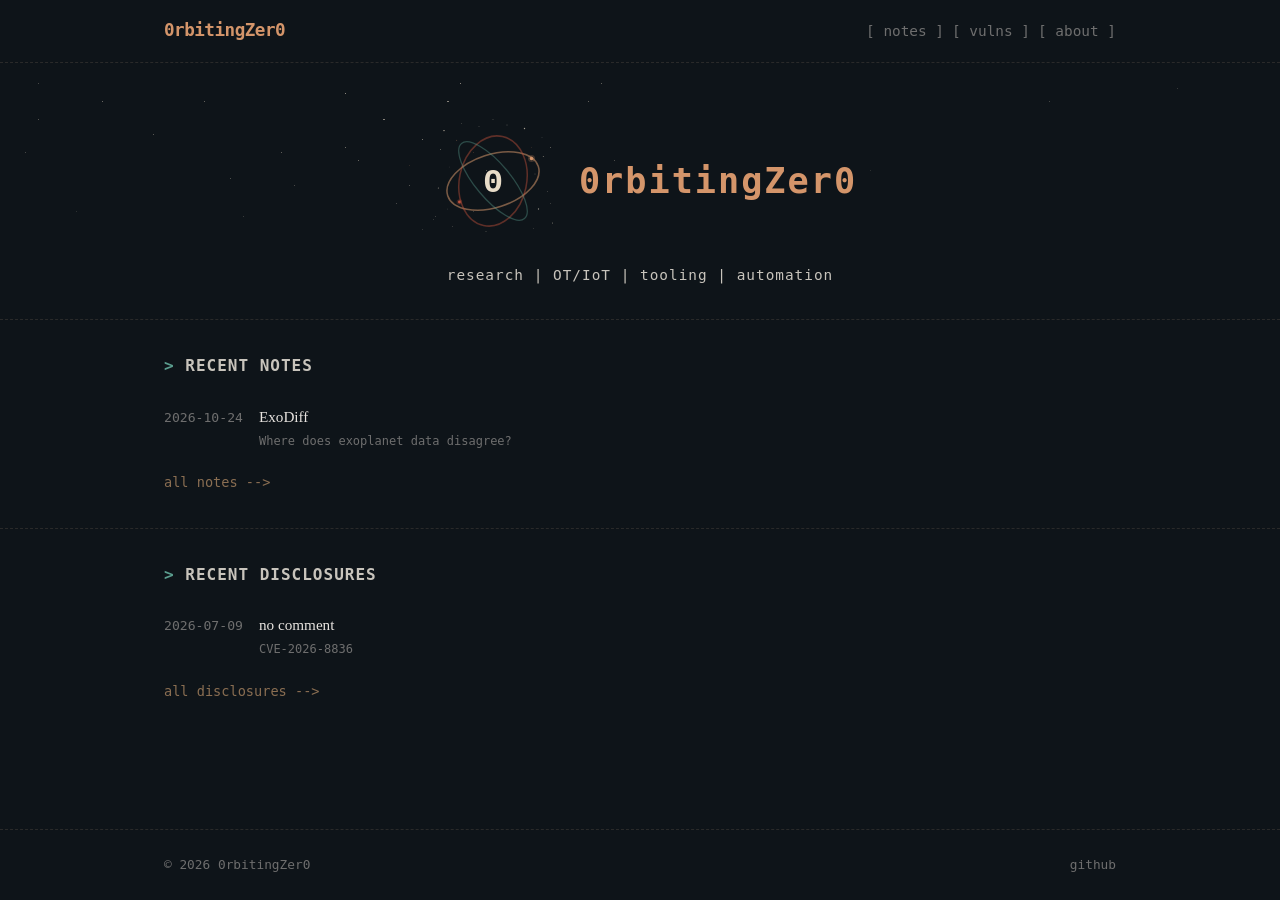
<file: index.html>
<!DOCTYPE html>
<html lang="en">
<head>
  <meta charset="UTF-8">
  <meta name="viewport" content="width=device-width, initial-scale=1.0">
  <meta http-equiv="Content-Security-Policy" content="default-src 'none'; style-src 'self'; img-src 'self'; font-src 'self';">
  <title>0rbitingZer0 - Security Research</title>
  <meta name="description" content="Security research, IoT, tooling, and automation.">
  <meta property="og:title" content="0rbitingZer0">
  <meta property="og:description" content="Security research, IoT, tooling, and automation.">
  <meta property="og:type" content="website">
  <link rel="icon" href="assets/images/favicon.svg" type="image/svg+xml">
  <link rel="stylesheet" href="assets/css/style.css">
</head>
<body>

  <header class="site-header">
    <div class="container">
      <a href="index.html" class="site-logo">0rbitingZer0</a>
      <nav class="site-nav">
        <a href="notes/index.html">notes</a>
        <a href="vulnerabilities/index.html">vulns</a>
        <a href="about.html">about</a>
      </nav>
    </div>
  </header>

  <main>
    <section class="hero">
      <div class="container">
        <div class="hero-brand">
          <img class="hero-logo" src="assets/images/logo.svg" alt="0rbitingZer0 logo" width="140" height="140">
          <h1>0rbitingZer0</h1>
        </div>
        <p class="tagline">research | OT/IoT | tooling | automation</p>
      </div>
    </section>

    <section class="section" id="section-notes">
      <div class="container">
        <h2 class="section-title">Recent Notes</h2>
        <ul class="post-list" id="recent-notes">
          <li>
  <a href="notes/ExoDiff.html">
    <span class="post-date">2026-10-24</span>
    <span class="post-info"><span class="post-title">ExoDiff</span>
    <span class="post-sub">Where does exoplanet data disagree?</span></span>
  </a>
</li>
        </ul>
        <a href="notes/index.html" class="view-all">all notes</a>
      </div>
    </section>

    <section class="section" id="section-vulns">
      <div class="container">
        <h2 class="section-title">Recent Disclosures</h2>
        <ul class="post-list" id="recent-vulns">
          <li>
  <a href="vulnerabilities/no_comment.html">
    <span class="post-date">2026-07-09</span>
    <span class="post-info"><span class="post-title">no comment</span>
    <span class="post-sub">CVE-2026-8836</span></span>
  </a>
</li>
        </ul>
        <a href="vulnerabilities/index.html" class="view-all">all disclosures</a>
      </div>
    </section>
  </main>

  <footer class="site-footer">
    <div class="container">
      <span class="footer-text">&copy; 2026 0rbitingZer0</span>
      <div class="footer-links">
        <a href="https://github.com/0rbitingZer0" target="_blank" rel="noopener">github</a>
      </div>
    </div>
  </footer>

</body>
</html>
</file>
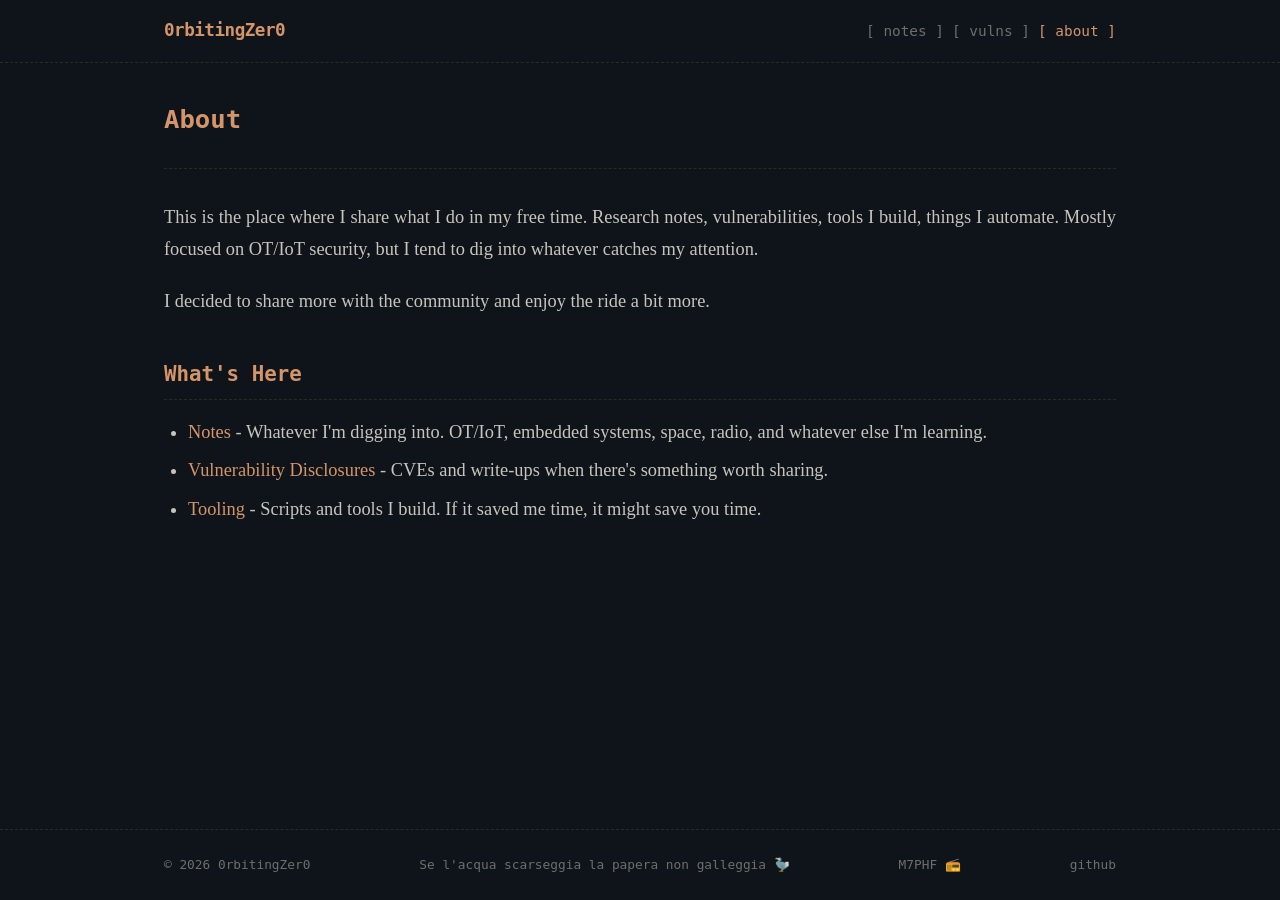
<file: about.html>
<!DOCTYPE html>
<html lang="en">
<head>
  <meta charset="UTF-8">
  <meta name="viewport" content="width=device-width, initial-scale=1.0">
  <meta http-equiv="Content-Security-Policy" content="default-src 'none'; style-src 'self'; img-src 'self'; font-src 'self';">
  <title>About - 0rbitingZer0</title>
  <meta name="description" content="About 0rbitingZer0 - security research, OT/IoT, tooling, and automation.">
  <link rel="icon" href="assets/images/favicon.svg" type="image/svg+xml">
  <link rel="stylesheet" href="assets/css/style.css">
</head>
<body>

  <header class="site-header">
    <div class="container">
      <a href="index.html" class="site-logo">0rbitingZer0</a>
      <nav class="site-nav">
        <a href="notes/index.html">notes</a>
        <a href="vulnerabilities/index.html">vulns</a>
        <a href="about.html" class="active">about</a>
      </nav>
    </div>
  </header>

  <main>
    <div class="container">
      <div class="article-header">
        <h1>About</h1>
      </div>
      <div class="article-content">
        <p>This is the place where I share what I do in my free time. Research notes, vulnerabilities, tools I build, things I automate. Mostly focused on OT/IoT security, but I tend to dig into whatever catches my attention.</p>

        <p>I decided to share more with the community and enjoy the ride a bit more.</p>

        <h2>What's Here</h2>
        <ul>
          <li><strong>Notes</strong> - Whatever I'm digging into. OT/IoT, embedded systems, space, radio, and whatever else I'm learning.</li>
          <li><strong>Vulnerability Disclosures</strong> - CVEs and write-ups when there's something worth sharing.</li>
          <li><strong>Tooling</strong> - Scripts and tools I build. If it saved me time, it might save you time.</li>
        </ul>

      </div>
    </div>
  </main>

  <footer class="site-footer">
    <div class="container">
      <span class="footer-text">&copy; 2026 0rbitingZer0</span>
      <span class="footer-text" style="font-style: italic;">Se l'acqua scarseggia la papera non galleggia <span style="color: #f0d000;">🦤</span></span>
      <span class="footer-text">M7PHF 📻</span>
      <div class="footer-links">
        <a href="https://github.com/0rbitingZer0" target="_blank" rel="noopener">github</a>
      </div>
    </div>
  </footer>

</body>
</html>
</file>
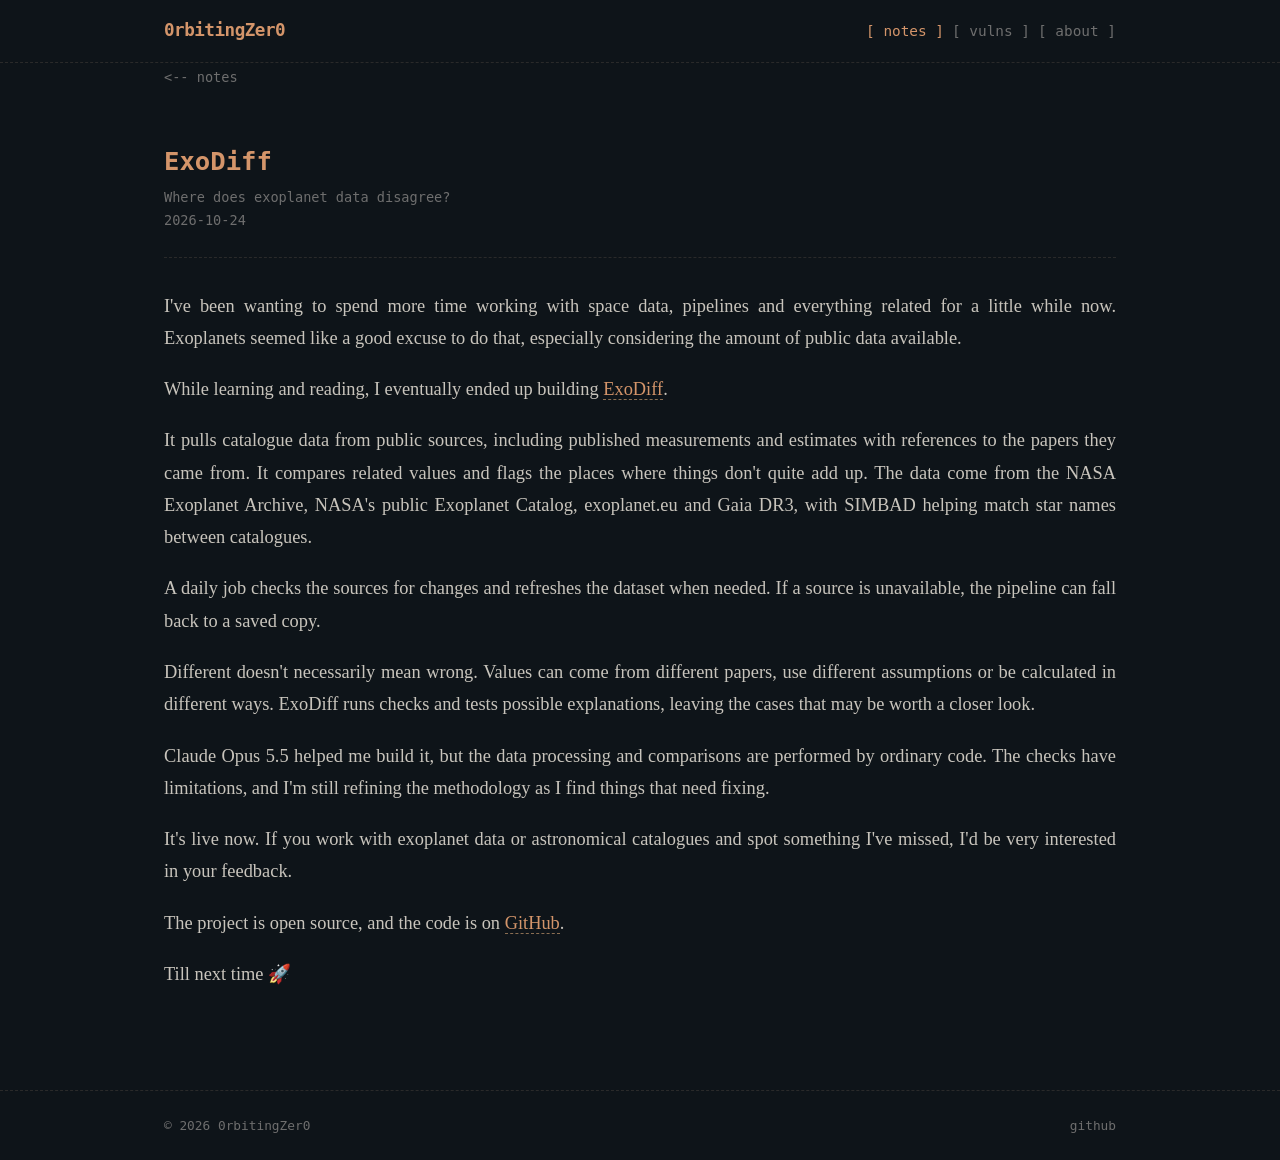
<file: notes/ExoDiff.html>
<!DOCTYPE html>
<html lang="en">
<head>
  <meta charset="UTF-8">
  <meta name="viewport" content="width=device-width, initial-scale=1.0">
  <meta http-equiv="Content-Security-Policy" content="default-src 'none'; style-src 'self'; script-src 'self'; img-src 'self'; font-src 'self';">
  <title>ExoDiff - 0rbitingZer0</title>
  <meta name="description" content="Where does exoplanet data disagree?">
  <meta property="og:title" content="ExoDiff">
  <meta property="og:description" content="Where does exoplanet data disagree?">
  <meta property="og:type" content="article">
  <link rel="icon" href="../assets/images/favicon.svg" type="image/svg+xml">
  <link rel="stylesheet" href="../assets/css/style.css">
  <link rel="stylesheet" href="../assets/css/prism-tomorrow.min.css">
</head>
<body>

  <header class="site-header">
    <div class="container">
      <a href="../index.html" class="site-logo">0rbitingZer0</a>
      <nav class="site-nav">
        <a href="../notes/index.html" class="active">notes</a>
        <a href="../vulnerabilities/index.html">vulns</a>
        <a href="../about.html">about</a>
      </nav>
    </div>
  </header>

  <main>
    <div class="container">
      <a href="index.html" class="back-link">notes</a>
      <div class="article-header">
        <h1>ExoDiff</h1>
        <p class="meta" style="font-style: italic; margin-top: 0.3rem;">Where does exoplanet data disagree?</p>
        <div class="meta">2026-10-24</div>
        
      </div>
      <div class="article-content">
        <p>I've been wanting to spend more time working with space data, pipelines and everything related for a little while now. Exoplanets seemed like a good excuse to do that, especially considering the amount of public data available.</p>

<p>While learning and reading, I eventually ended up building <a href="https://0rbitingzer0.github.io/ExoDiff/" rel="noopener noreferrer">ExoDiff</a>.</p>

<p>It pulls catalogue data from public sources, including published measurements and estimates with references to the papers they came from. It compares related values and flags the places where things don't quite add up. The data come from the NASA Exoplanet Archive, NASA's public Exoplanet Catalog, exoplanet.eu and Gaia DR3, with SIMBAD helping match star names between catalogues.</p>

<p>A daily job checks the sources for changes and refreshes the dataset when needed. If a source is unavailable, the pipeline can fall back to a saved copy.</p>

<p>Different doesn't necessarily mean wrong. Values can come from different papers, use different assumptions or be calculated in different ways. ExoDiff runs checks and tests possible explanations, leaving the cases that may be worth a closer look.</p>

<p>Claude Opus 5.5 helped me build it, but the data processing and comparisons are performed by ordinary code. The checks have limitations, and I'm still refining the methodology as I find things that need fixing.</p>

<p>It's live now. If you work with exoplanet data or astronomical catalogues and spot something I've missed, I'd be very interested in your feedback.</p>

<p>The project is open source, and the code is on <a href="https://github.com/0rbitingZer0/ExoDiff" rel="noopener noreferrer">GitHub</a>.</p>

<p>Till next time 🚀</p>

      </div>
    </div>
  </main>

  <footer class="site-footer">
    <div class="container">
      <span class="footer-text">&copy; 2026 0rbitingZer0</span>
      <div class="footer-links">
        <a href="https://github.com/0rbitingZer0" target="_blank" rel="noopener">github</a>
      </div>
    </div>
  </footer>

  <script src="../assets/js/prism.min.js"></script>
  <script src="../assets/js/prism-python.min.js"></script>
  <script src="../assets/js/prism-bash.min.js"></script>
  <script src="../assets/js/prism-javascript.min.js"></script>
  <script src="../assets/js/prism-json.min.js"></script>
  <script src="../assets/js/prism-c.min.js"></script>
</body>
</html>
</file>
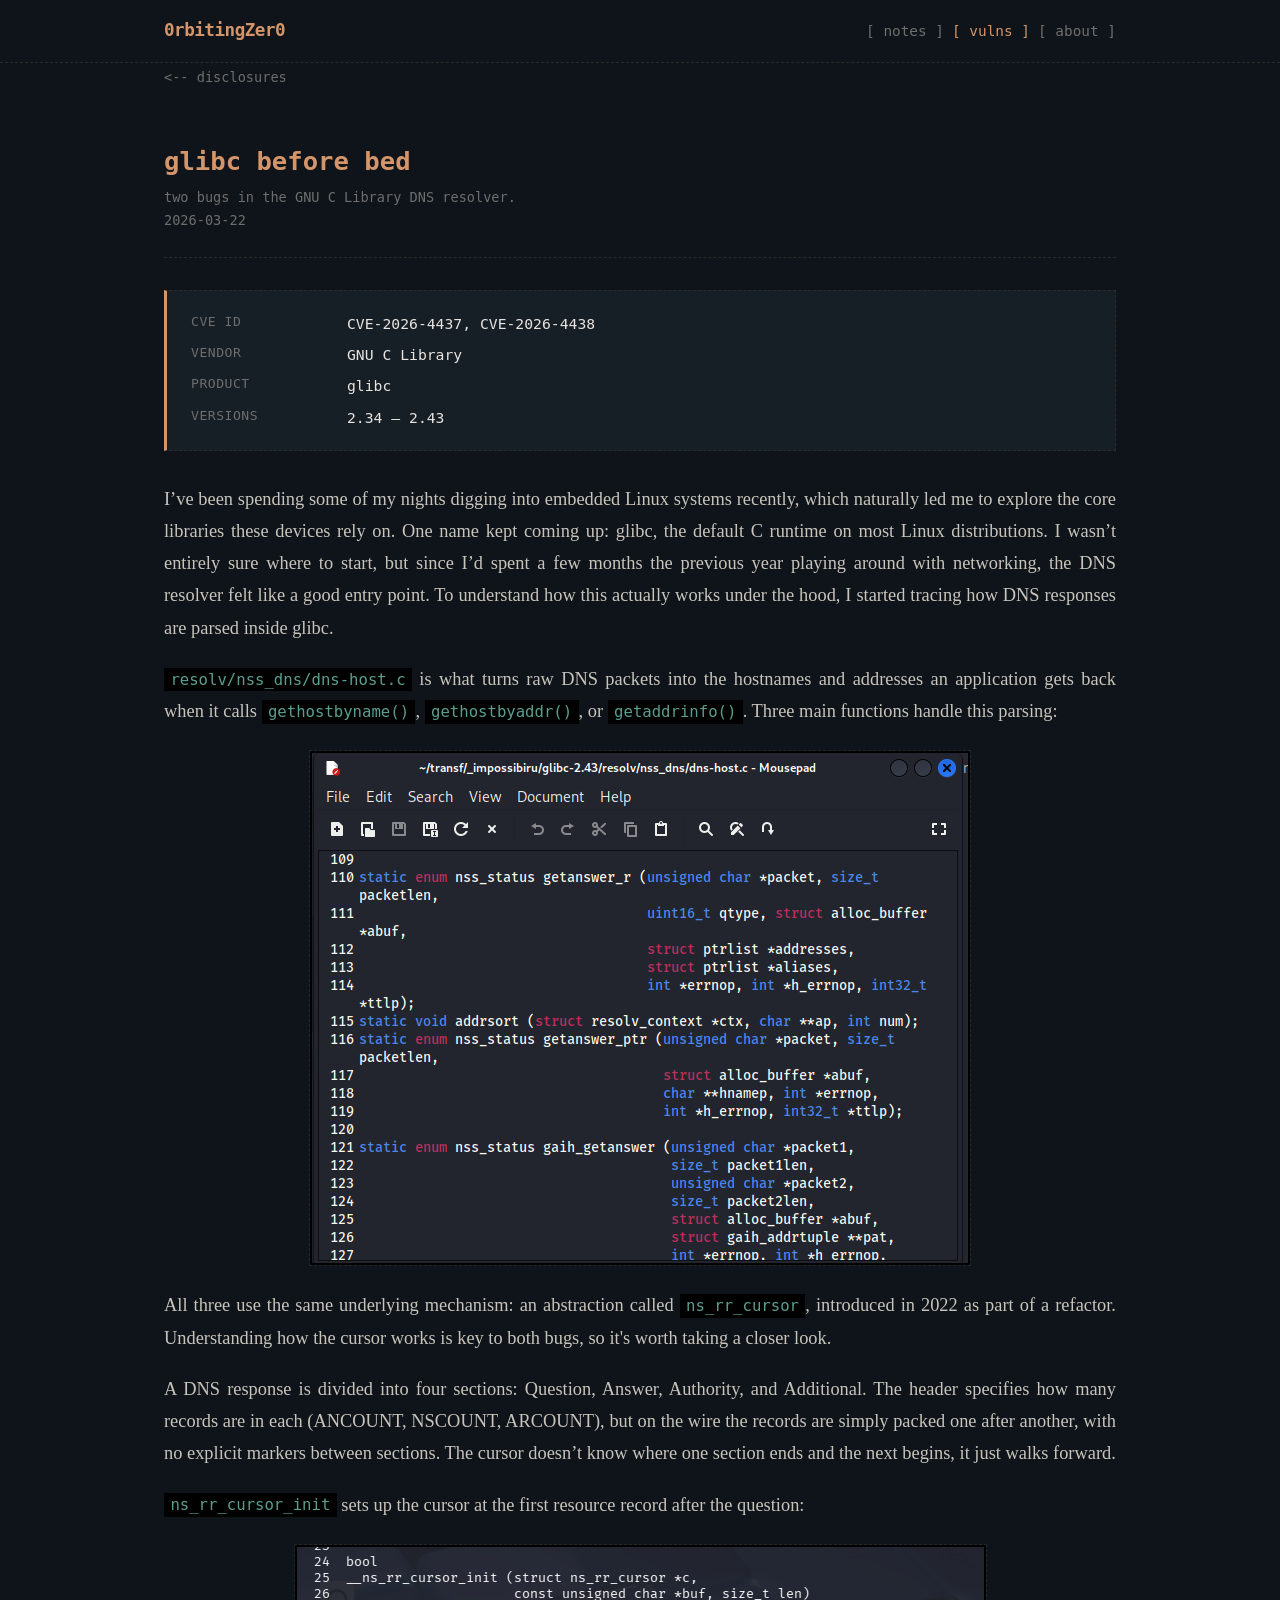
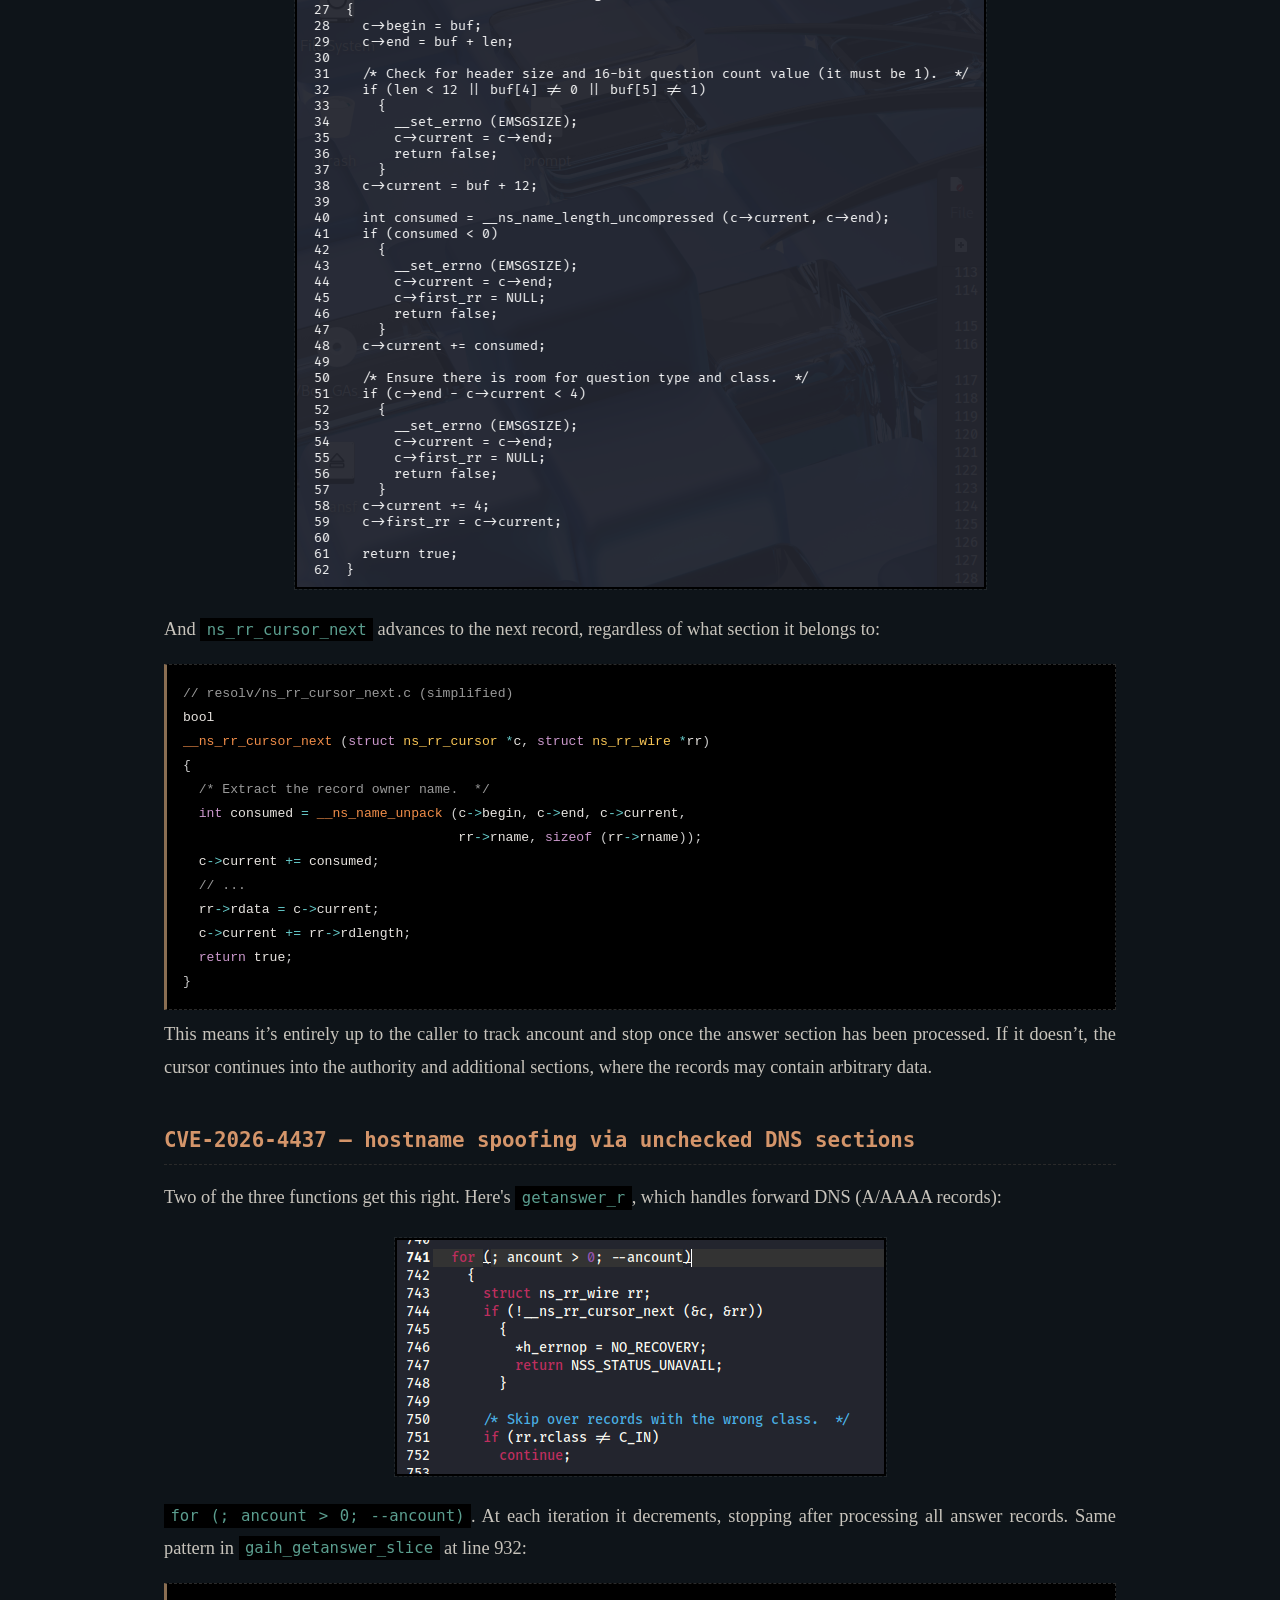
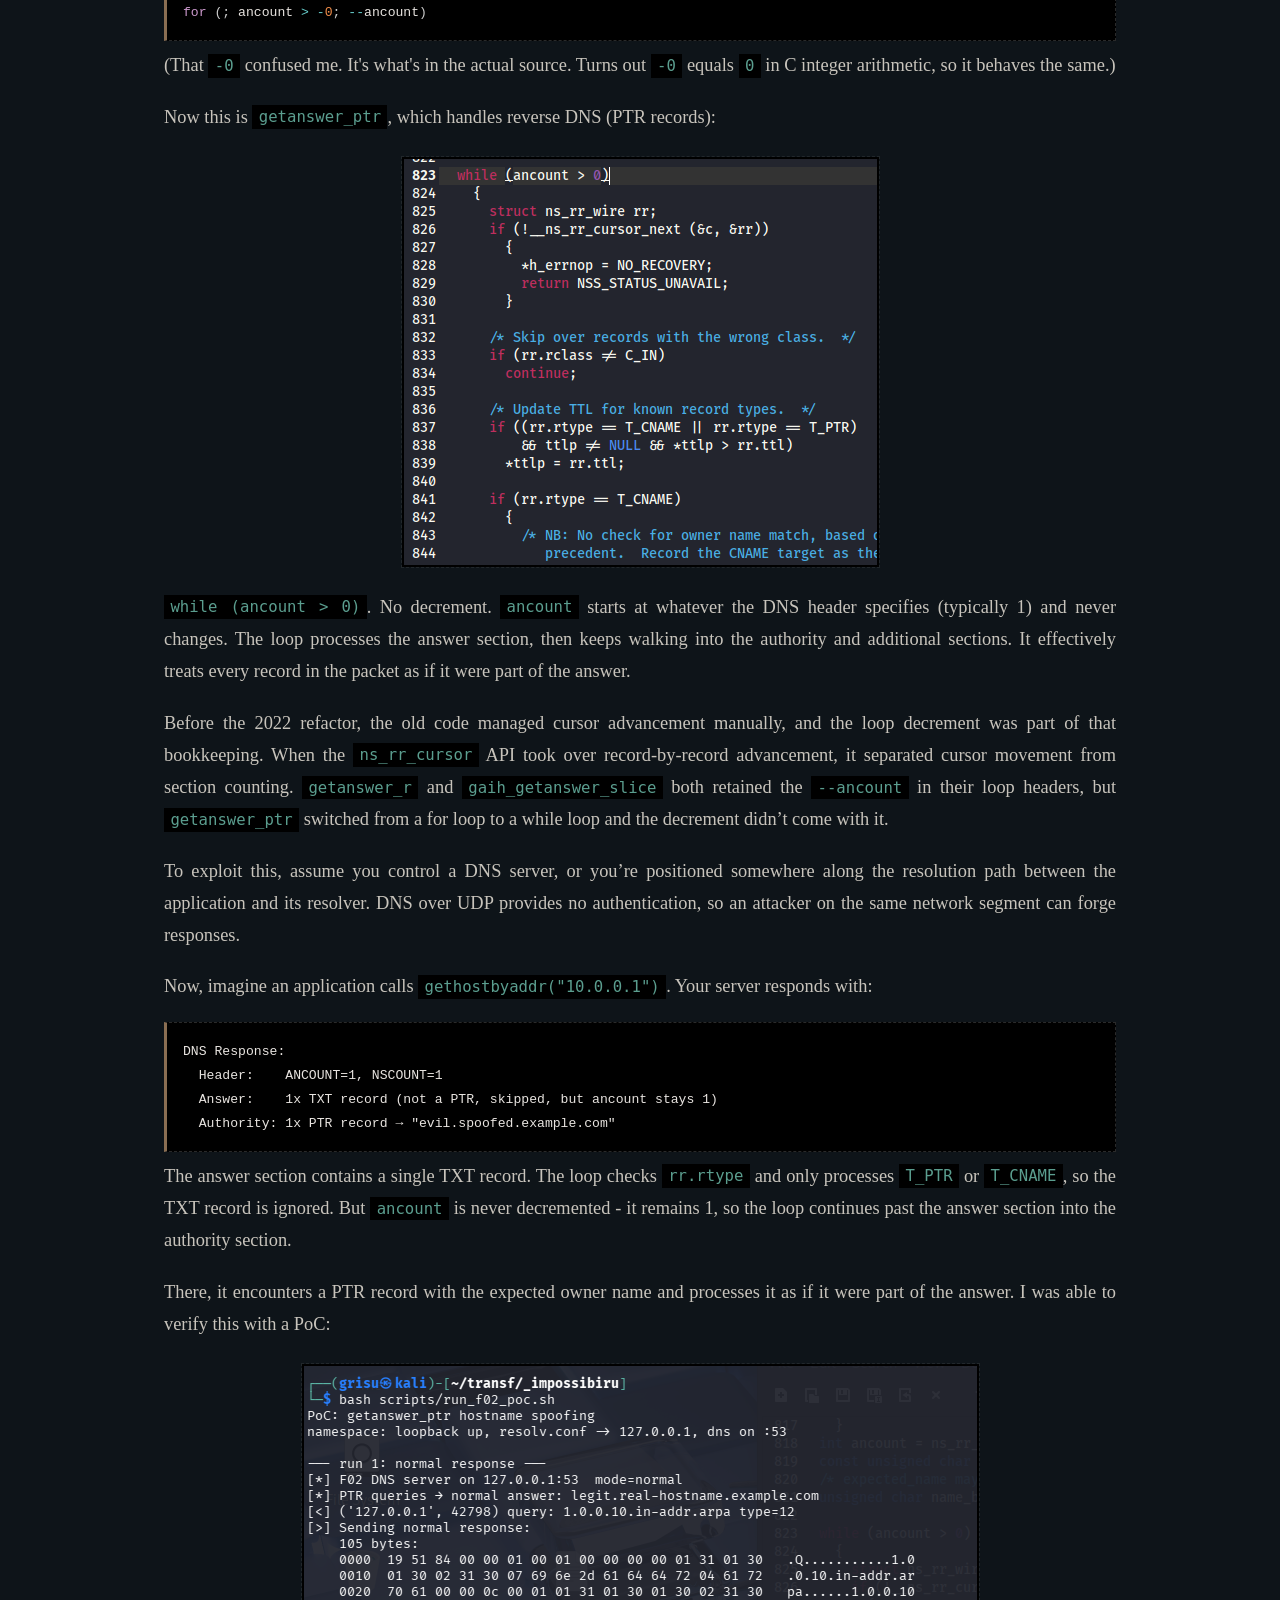
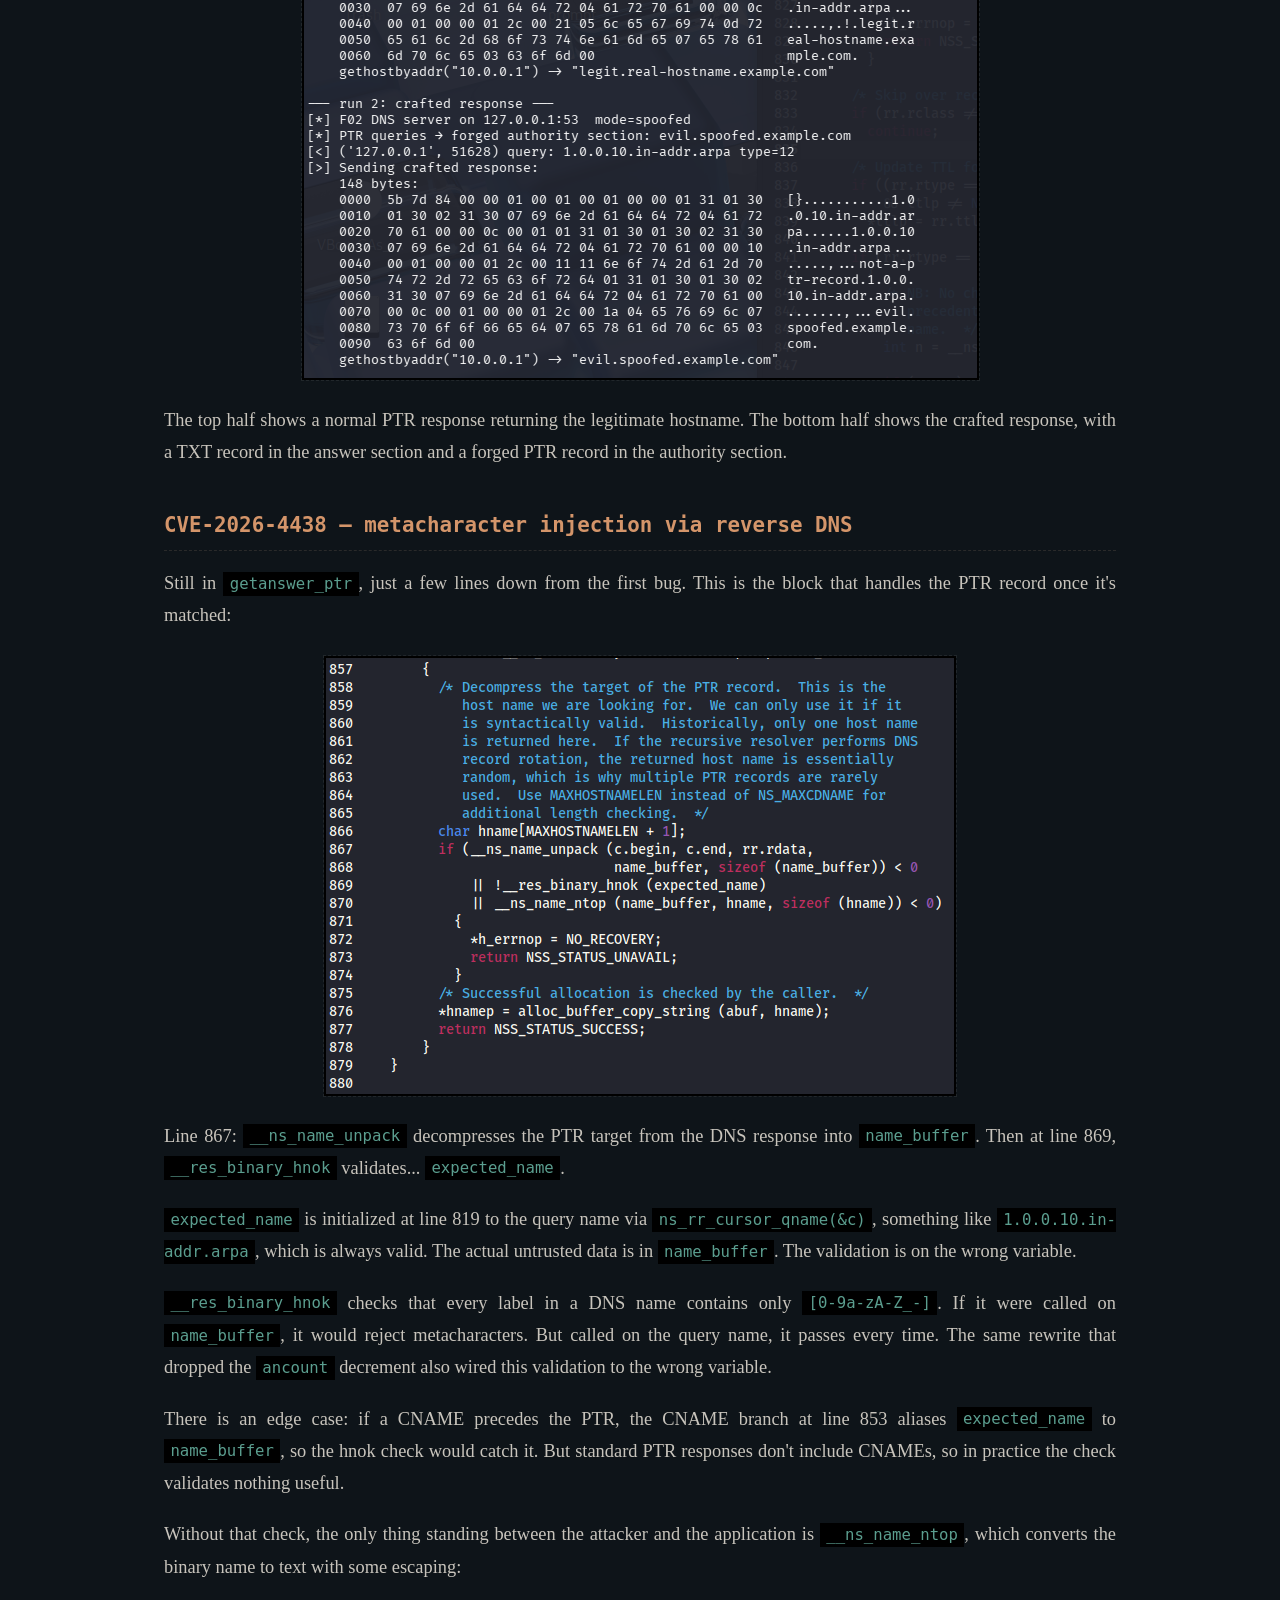
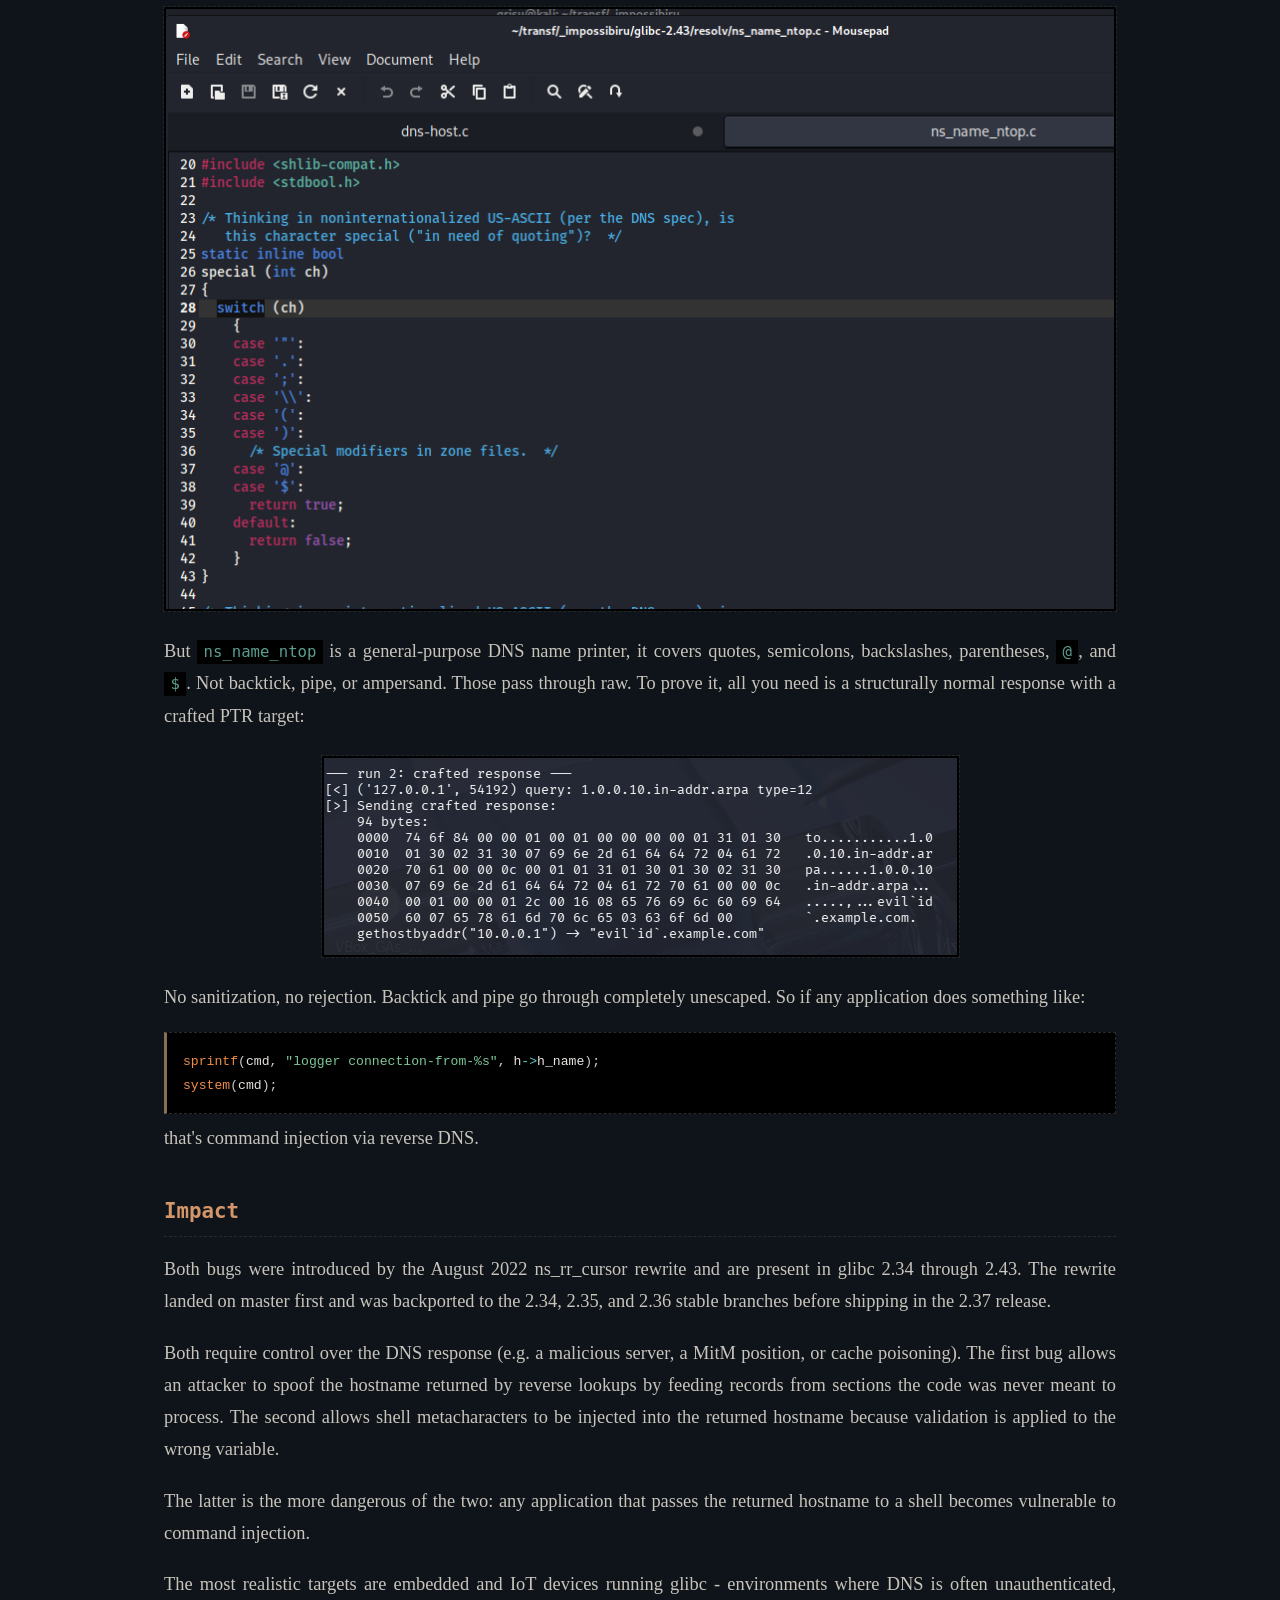
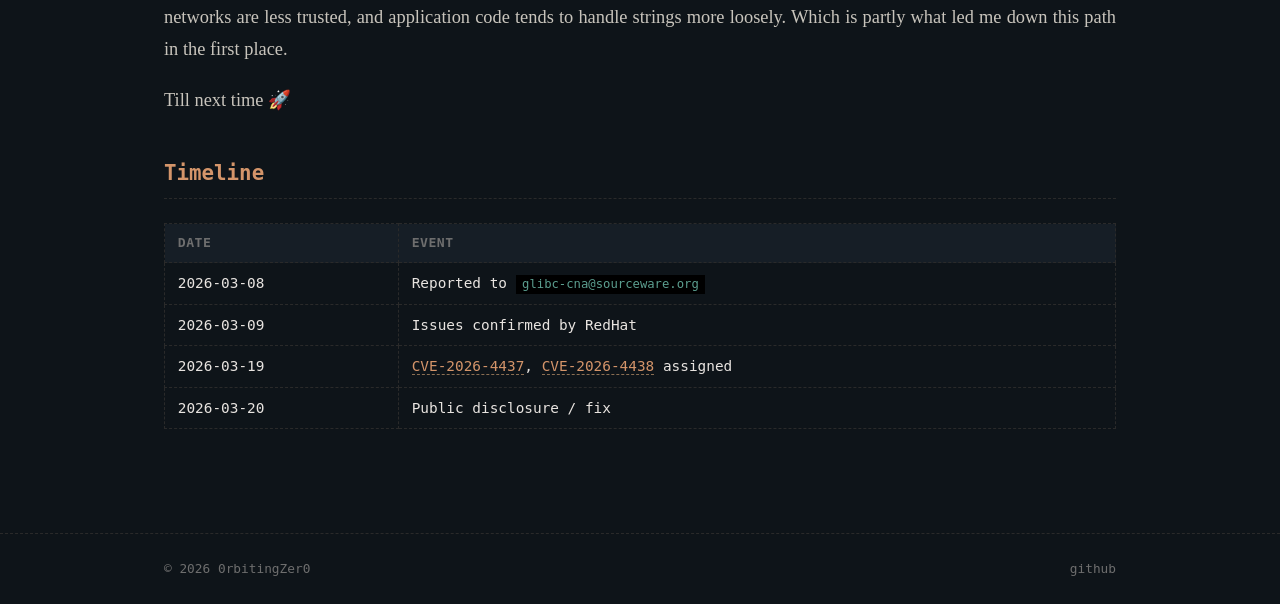
<file: vulnerabilities/glibc_before_bed.html>
<!DOCTYPE html>
<html lang="en">
<head>
  <meta charset="UTF-8">
  <meta name="viewport" content="width=device-width, initial-scale=1.0">
  <meta http-equiv="Content-Security-Policy" content="default-src 'none'; style-src 'self'; script-src 'self'; img-src 'self'; font-src 'self'; media-src 'self';">
  <title>glibc before bed - 0rbitingZer0</title>
  <meta name="description" content="two bugs in the GNU C Library DNS resolver.">
  <meta property="og:title" content="glibc before bed">
  <meta property="og:description" content="two bugs in the GNU C Library DNS resolver.">
  <meta property="og:type" content="article">
  <link rel="icon" href="../assets/images/favicon.svg" type="image/svg+xml">
  <link rel="stylesheet" href="../assets/css/style.css">
  <link rel="stylesheet" href="../assets/css/prism-tomorrow.min.css">
</head>
<body>

  <header class="site-header">
    <div class="container">
      <a href="../index.html" class="site-logo">0rbitingZer0</a>
      <nav class="site-nav">
        <a href="../notes/index.html">notes</a>
        <a href="../vulnerabilities/index.html" class="active">vulns</a>
        <a href="../about.html">about</a>
      </nav>
    </div>
  </header>

  <main>
    <div class="container">
      <a href="index.html" class="back-link">disclosures</a>
      <div class="article-header">
        <h1>glibc before bed</h1>
        <p class="meta" style="font-style: italic; margin-top: 0.3rem;">two bugs in the GNU C Library DNS resolver.</p>
        <div class="meta">2026-03-22</div>
      </div>

      <div class="vuln-details">
        <dl>
          <dt>CVE ID</dt><dd>CVE-2026-4437, CVE-2026-4438</dd>
          
          
          <dt>Vendor</dt><dd>GNU C Library</dd>
          <dt>Product</dt><dd>glibc</dd>
          <dt>Versions</dt><dd>2.34 – 2.43</dd>
          
          
          
        </dl>
      </div>

      

      <div class="article-content">
        <p>I’ve been spending some of my nights digging into embedded Linux systems recently, which naturally led me to explore the core libraries these devices rely on. One name kept coming up: glibc, the default C runtime on most Linux distributions. I wasn’t entirely sure where to start, but since I’d spent a few months the previous year playing around with networking, the DNS resolver felt like a good entry point.
To understand how this actually works under the hood, I started tracing how DNS responses are parsed inside glibc. </p>

<p><code>resolv/nss_dns/dns-host.c</code> is what turns raw DNS packets into the hostnames and addresses an application gets back when it calls <code>gethostbyname()</code>, <code>gethostbyaddr()</code>, or <code>getaddrinfo()</code>. Three main functions handle this parsing:</p>

<p><img src="../assets/images/glibc-dns-host-functions.png" alt="Three main DNS response parsing functions in dns-host.c"></p>

<p>All three use the same underlying mechanism: an abstraction called <code>ns_rr_cursor</code>, introduced in 2022 as part of a refactor. Understanding how the cursor works is key to both bugs, so it's worth taking a closer look.</p>

<p>A DNS response is divided into four sections: Question, Answer, Authority, and Additional. The header specifies how many records are in each (ANCOUNT, NSCOUNT, ARCOUNT), but on the wire the records are simply packed one after another, with no explicit markers between sections. The cursor doesn’t know where one section ends and the next begins, it just walks forward.</p>

<p><code>ns_rr_cursor_init</code> sets up the cursor at the first resource record after the question:</p>

<p><img src="../assets/images/glibc-ns-rr-cursor-init.png" alt="ns_rr_cursor_init source code"></p>

<p>And <code>ns_rr_cursor_next</code> advances to the next record, regardless of what section it belongs to:</p>

<pre><code class="language-c">// resolv/ns_rr_cursor_next.c (simplified)
bool
__ns_rr_cursor_next (struct ns_rr_cursor *c, struct ns_rr_wire *rr)
{
  /* Extract the record owner name.  */
  int consumed = __ns_name_unpack (c-&gt;begin, c-&gt;end, c-&gt;current,
                                   rr-&gt;rname, sizeof (rr-&gt;rname));
  c-&gt;current += consumed;
  // ...
  rr-&gt;rdata = c-&gt;current;
  c-&gt;current += rr-&gt;rdlength;
  return true;
}
</code></pre>

<p>This means it’s entirely up to the caller to track ancount and stop once the answer section has been processed. If it doesn’t, the cursor continues into the authority and additional sections, where the records may contain arbitrary data.</p>

<h2 id="cve-2026-4437-hostname-spoofing-via-unchecked-dns-sections">CVE-2026-4437 — hostname spoofing via unchecked DNS sections</h2>

<p>Two of the three functions get this right. Here's <code>getanswer_r</code>, which handles forward DNS (A/AAAA records):</p>

<p><img src="../assets/images/glibc-getanswer-r-loop.png" alt="getanswer_r loop with proper ancount decrement"></p>

<p><code>for (; ancount &gt; 0; --ancount)</code>. At each iteration it decrements, stopping after processing all answer records. Same pattern in <code>gaih_getanswer_slice</code> at line 932:</p>

<pre><code class="language-c">for (; ancount &gt; -0; --ancount)
</code></pre>

<p>(That <code>-0</code> confused me. It's what's in the actual source. Turns out <code>-0</code> equals <code>0</code> in C integer arithmetic, so it behaves the same.)</p>

<p>Now this is <code>getanswer_ptr</code>, which handles reverse DNS (PTR records):</p>

<p><img src="../assets/images/glibc-getanswer-ptr-loop.png" alt="getanswer_ptr loop with missing ancount decrement"></p>

<p><code>while (ancount &gt; 0)</code>. No decrement. <code>ancount</code> starts at whatever the DNS header specifies (typically 1) and never changes. The loop processes the answer section, then keeps walking into the authority and additional sections. It effectively treats every record in the packet as if it were part of the answer.</p>

<p>Before the 2022 refactor, the old code managed cursor advancement manually, and the loop decrement was part of that bookkeeping. When the <code>ns_rr_cursor</code> API took over record-by-record advancement, it separated cursor movement from section counting. <code>getanswer_r</code> and <code>gaih_getanswer_slice</code> both retained the <code>--ancount</code> in their loop headers, but <code>getanswer_ptr</code> switched from a for loop to a while loop and the decrement didn’t come with it.</p>

<p>To exploit this, assume you control a DNS server, or you’re positioned somewhere along the resolution path between the application and its resolver. DNS over UDP provides no authentication, so an attacker on the same network segment can forge responses.</p>

<p>Now, imagine an application calls <code>gethostbyaddr("10.0.0.1")</code>. Your server responds with:</p>

<pre><code class="language-text">DNS Response:
  Header:    ANCOUNT=1, NSCOUNT=1
  Answer:    1x TXT record (not a PTR, skipped, but ancount stays 1)
  Authority: 1x PTR record → "evil.spoofed.example.com"
</code></pre>

<p>The answer section contains a single TXT record. The loop checks <code>rr.rtype</code> and only processes <code>T_PTR</code> or <code>T_CNAME</code>, so the TXT record is ignored. But <code>ancount</code> is never decremented - it remains 1, so the loop continues past the answer section into the authority section.</p>

<p>There, it encounters a PTR record with the expected owner name and processes it as if it were part of the answer. I was able to verify this with a PoC:</p>

<p><img src="../assets/images/glibc-spoofing-poc.png" alt="PoC terminal output showing hostname spoofing"></p>

<p>The top half shows a normal PTR response returning the legitimate hostname. The bottom half shows the crafted response, with a TXT record in the answer section and a forged PTR record in the authority section.</p>

<h2 id="cve-2026-4438-metacharacter-injection-via-reverse-dns">CVE-2026-4438 — metacharacter injection via reverse DNS</h2>

<p>Still in <code>getanswer_ptr</code>, just a few lines down from the first bug. This is the block that handles the PTR record once it's matched:</p>

<p><img src="../assets/images/glibc-ptr-validation-bug.png" alt="PTR validation checking wrong variable"></p>

<p>Line 867: <code>__ns_name_unpack</code> decompresses the PTR target from the DNS response into <code>name_buffer</code>. Then at line 869, <code>__res_binary_hnok</code> validates... <code>expected_name</code>.</p>

<p><code>expected_name</code> is initialized at line 819 to the query name via <code>ns_rr_cursor_qname(&amp;c)</code>, something like <code>1.0.0.10.in-addr.arpa</code>, which is always valid. The actual untrusted data is in <code>name_buffer</code>. The validation is on the wrong variable.</p>

<p><code>__res_binary_hnok</code> checks that every label in a DNS name contains only <code>[0-9a-zA-Z_-]</code>. If it were called on <code>name_buffer</code>, it would reject metacharacters. But called on the query name, it passes every time. The same rewrite that dropped the <code>ancount</code> decrement also wired this validation to the wrong variable. </p>

<p>There is an edge case: if a CNAME precedes the PTR, the CNAME branch at line 853 aliases <code>expected_name</code> to <code>name_buffer</code>, so the hnok check would catch it. But standard PTR responses don't include CNAMEs, so in practice the check validates nothing useful.</p>

<p>Without that check, the only thing standing between the attacker and the application is <code>__ns_name_ntop</code>, which converts the binary name to text with some escaping:</p>

<p><img src="../assets/images/glibc-ns-name-ntop-special.png" alt="ns_name_ntop special() function showing incomplete character escaping"></p>

<p>But <code>ns_name_ntop</code> is a general-purpose DNS name printer, it covers quotes, semicolons, backslashes, parentheses, <code>@</code>, and <code>$</code>. Not backtick, pipe, or ampersand. Those pass through raw. To prove it, all you need is a structurally normal response with a crafted PTR target:</p>

<p><img src="../assets/images/glibc-injection-poc.png" alt="PoC terminal output showing metacharacter injection"></p>

<p>No sanitization, no rejection. Backtick and pipe go through completely unescaped. So if any application does something like:</p>

<pre><code class="language-c">sprintf(cmd, "logger connection-from-%s", h-&gt;h_name);
system(cmd);
</code></pre>

<p>that's command injection via reverse DNS.</p>

<h2 id="impact">Impact</h2>

<p>Both bugs were introduced by the August 2022 ns_rr_cursor rewrite and are present in glibc 2.34 through 2.43. The rewrite landed on master first and was backported to the 2.34, 2.35, and 2.36 stable branches before shipping in the 2.37 release.</p>

<p>Both require control over the DNS response (e.g. a malicious server, a MitM position, or cache poisoning). The first bug allows an attacker to spoof the hostname returned by reverse lookups by feeding records from sections the code was never meant to process. The second allows shell metacharacters to be injected into the returned hostname because validation is applied to the wrong variable.</p>

<p>The latter is the more dangerous of the two: any application that passes the returned hostname to a shell becomes vulnerable to command injection.</p>

<p>The most realistic targets are embedded and IoT devices running glibc - environments where DNS is often unauthenticated, networks are less trusted, and application code tends to handle strings more loosely. Which is partly what led me down this path in the first place.</p>

<p>Till next time 🚀</p>

<h2 id="timeline">Timeline</h2>

<table>
<thead>
<tr>
  <th>Date</th>
  <th>Event</th>
</tr>
</thead>
<tbody>
<tr>
  <td>2026-03-08</td>
  <td>Reported to <code>glibc-cna@sourceware.org</code></td>
</tr>
<tr>
  <td>2026-03-09</td>
  <td>Issues confirmed by RedHat</td>
</tr>
<tr>
  <td>2026-03-19</td>
  <td><a href="https://www.cve.org/CVERecord?id=CVE-2026-4437" rel="noopener noreferrer">CVE-2026-4437</a>, <a href="https://www.cve.org/CVERecord?id=CVE-2026-4438" rel="noopener noreferrer">CVE-2026-4438</a> assigned</td>
</tr>
<tr>
  <td>2026-03-20</td>
  <td>Public disclosure / fix</td>
</tr>
</tbody>
</table>

      </div>
    </div>
  </main>

  <footer class="site-footer">
    <div class="container">
      <span class="footer-text">&copy; 2026 0rbitingZer0</span>
      <div class="footer-links">
        <a href="https://github.com/0rbitingZer0" target="_blank" rel="noopener">github</a>
      </div>
    </div>
  </footer>

  <script src="../assets/js/prism.min.js"></script>
  <script src="../assets/js/prism-python.min.js"></script>
  <script src="../assets/js/prism-bash.min.js"></script>
  <script src="../assets/js/prism-javascript.min.js"></script>
  <script src="../assets/js/prism-json.min.js"></script>
  <script src="../assets/js/prism-c.min.js"></script>
</body>
</html>
</file>
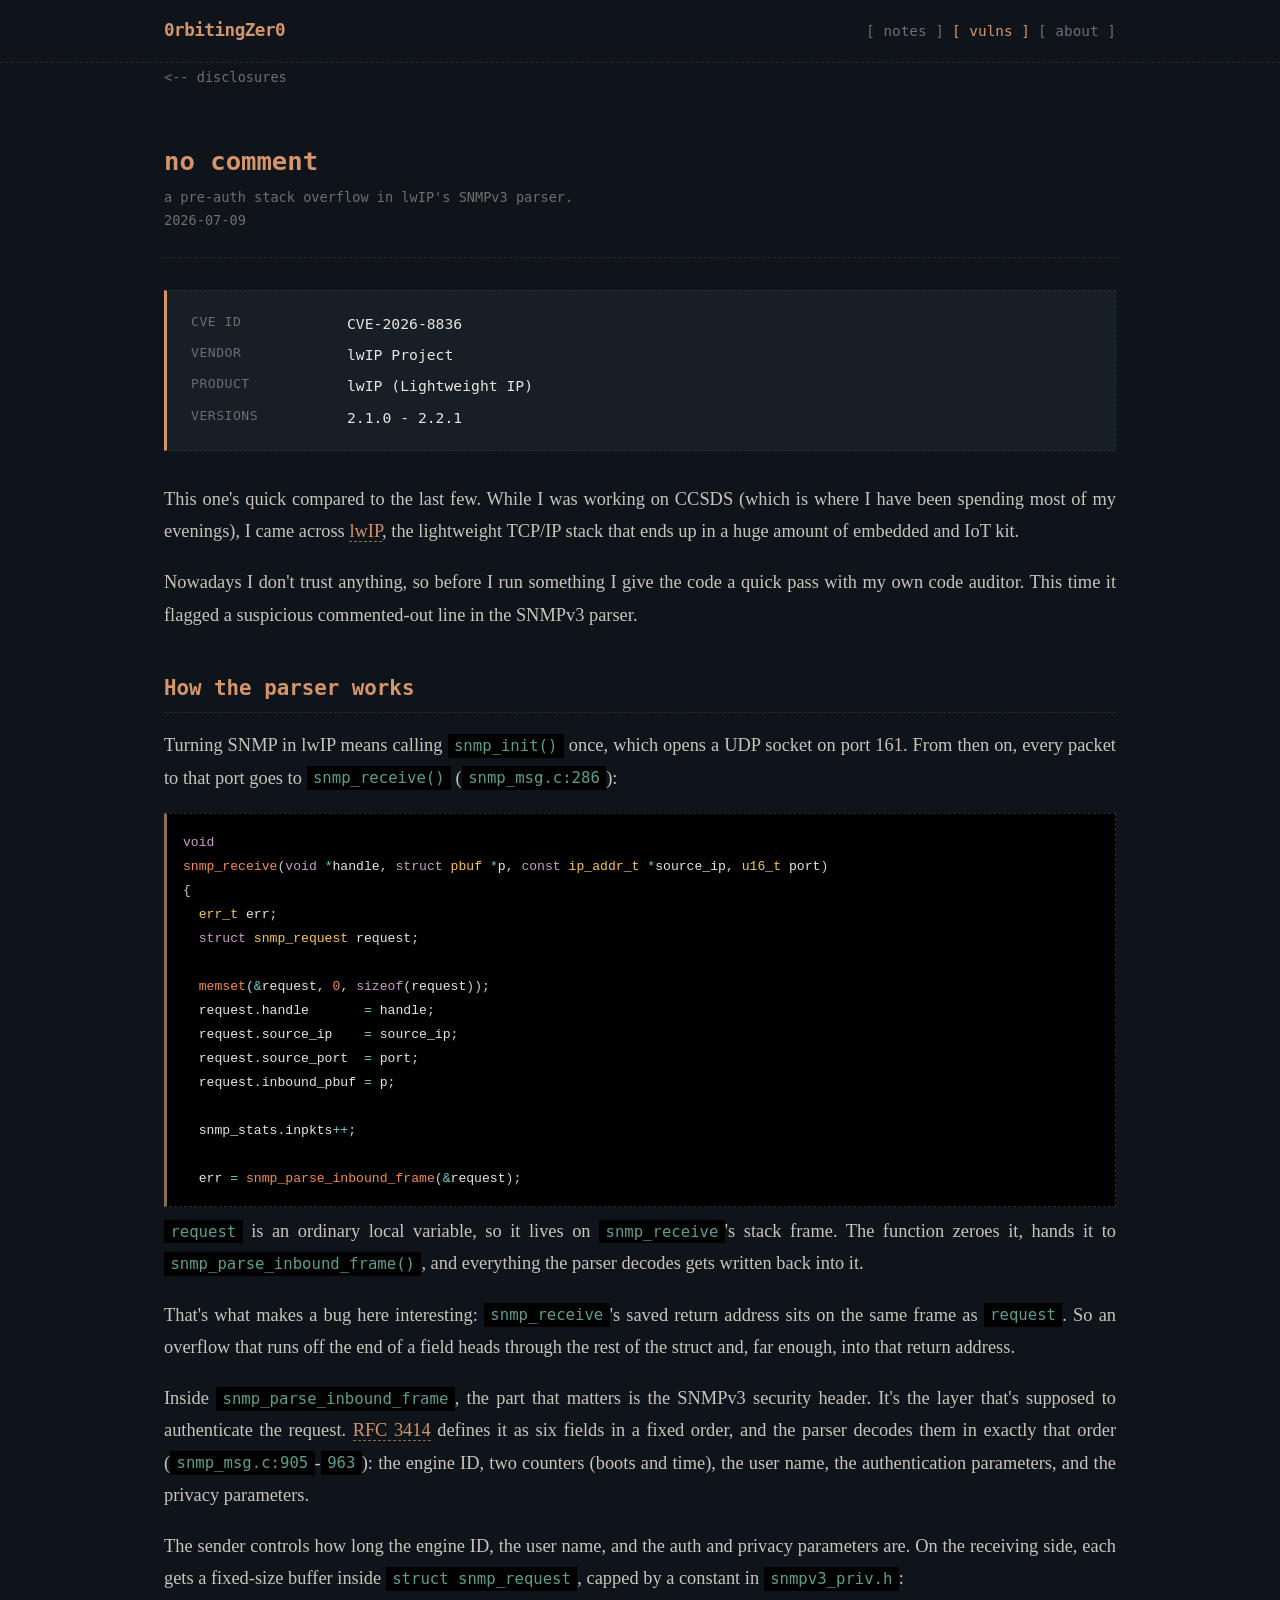
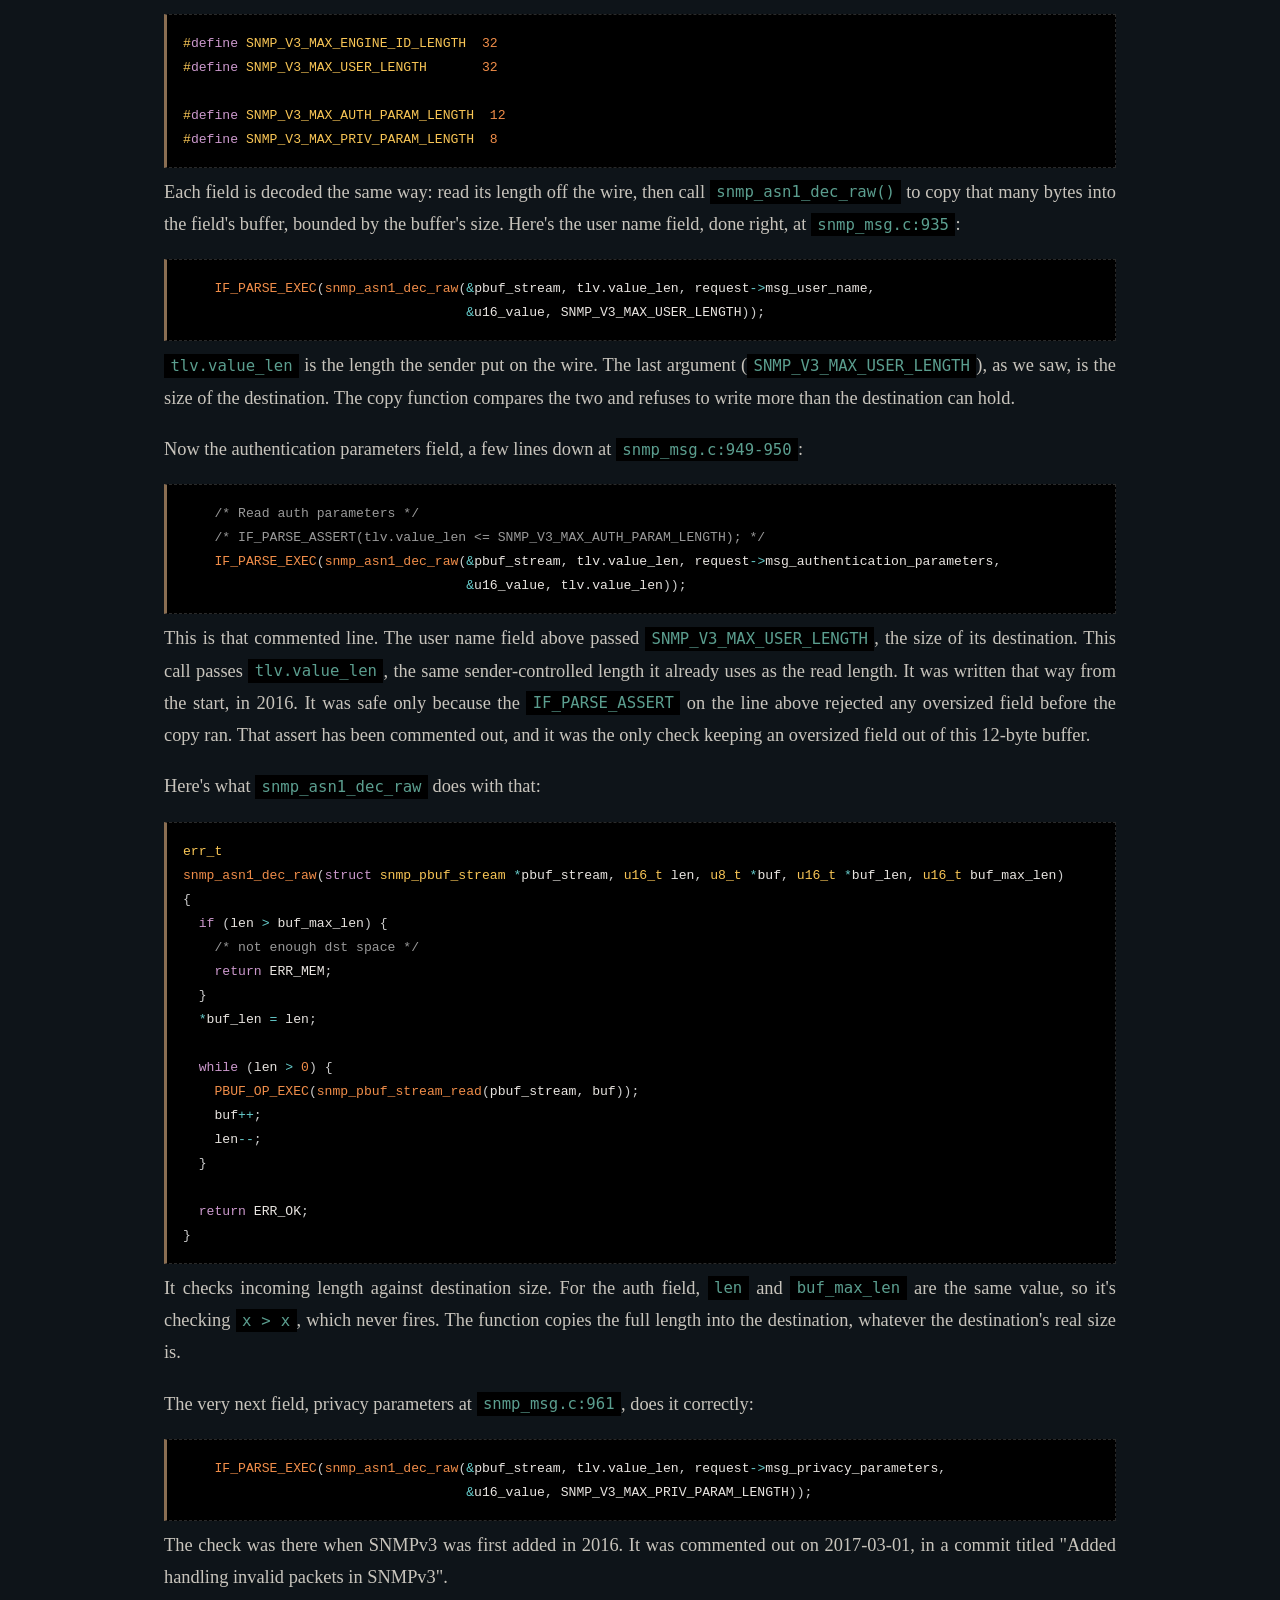
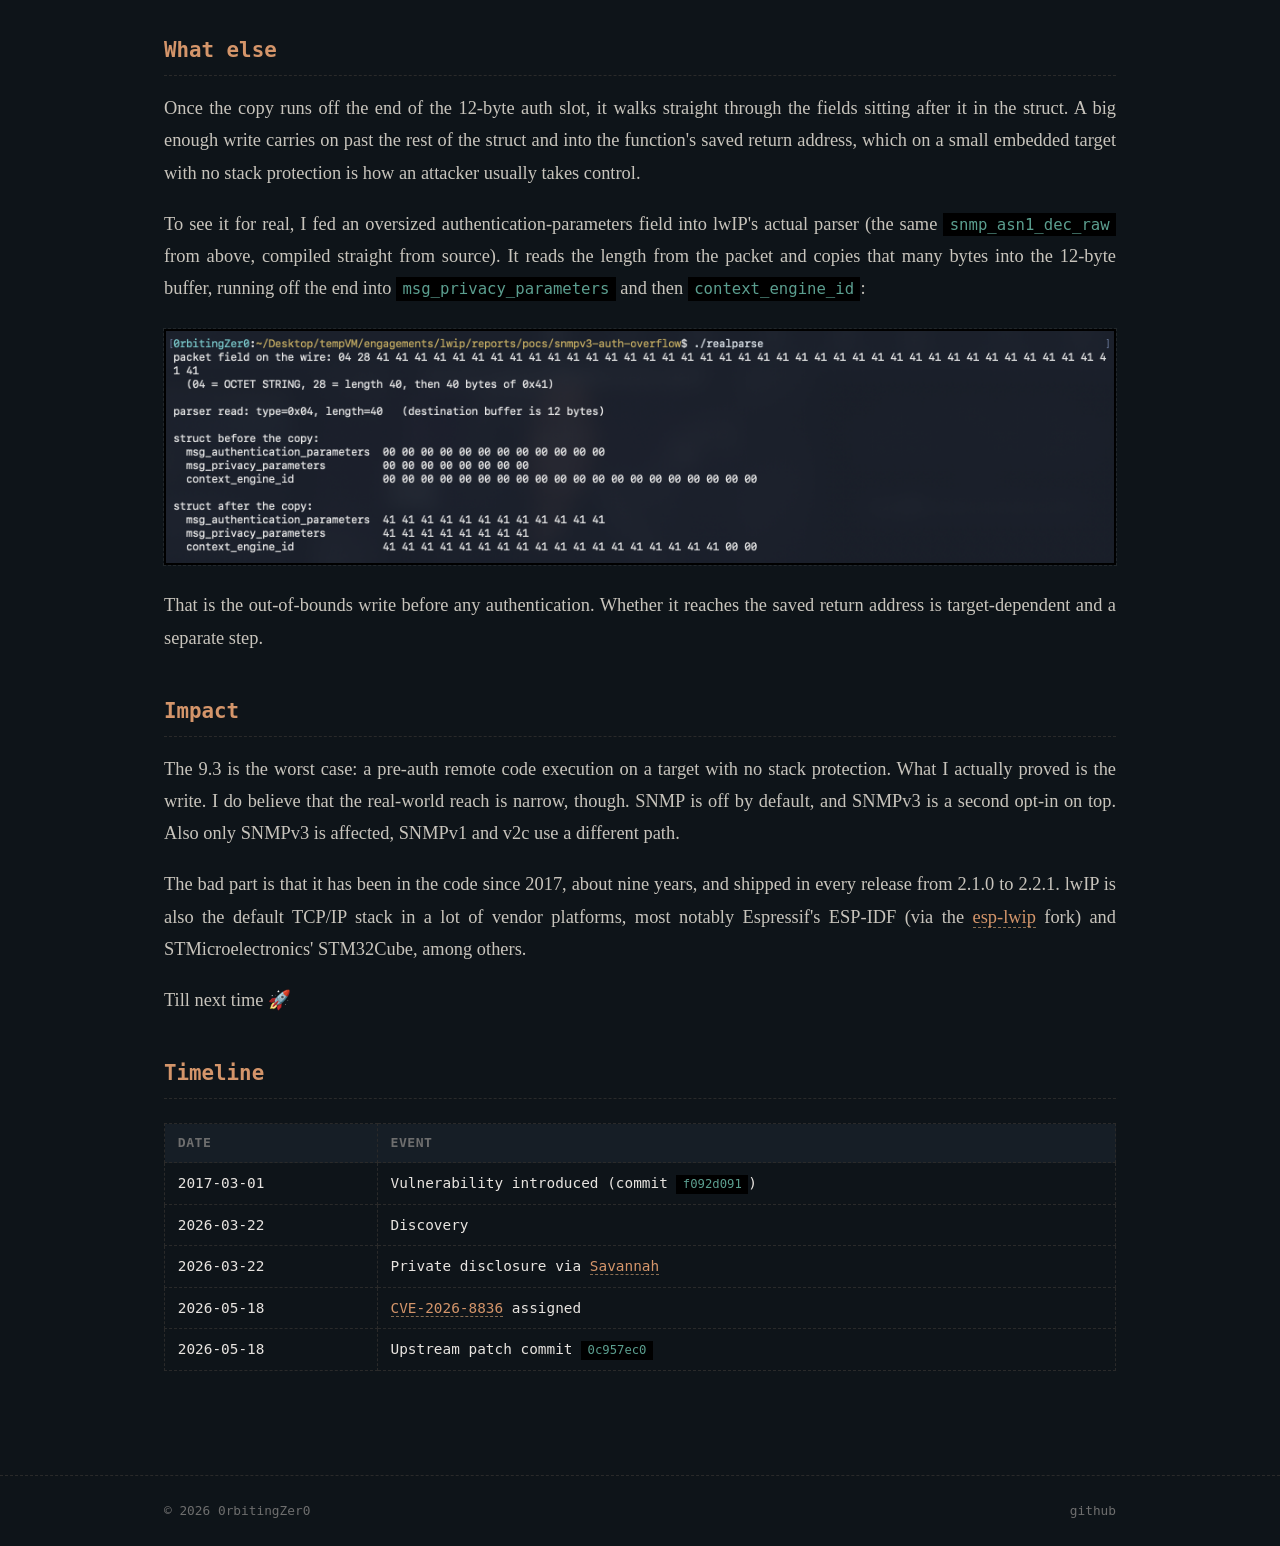
<file: vulnerabilities/no_comment.html>
<!DOCTYPE html>
<html lang="en">
<head>
  <meta charset="UTF-8">
  <meta name="viewport" content="width=device-width, initial-scale=1.0">
  <meta http-equiv="Content-Security-Policy" content="default-src 'none'; style-src 'self'; script-src 'self'; img-src 'self'; font-src 'self'; media-src 'self';">
  <title>no comment - 0rbitingZer0</title>
  <meta name="description" content="a pre-auth stack overflow in lwIP&#x27;s SNMPv3 parser.">
  <meta property="og:title" content="no comment">
  <meta property="og:description" content="a pre-auth stack overflow in lwIP&#x27;s SNMPv3 parser.">
  <meta property="og:type" content="article">
  <link rel="icon" href="../assets/images/favicon.svg" type="image/svg+xml">
  <link rel="stylesheet" href="../assets/css/style.css">
  <link rel="stylesheet" href="../assets/css/prism-tomorrow.min.css">
</head>
<body>

  <header class="site-header">
    <div class="container">
      <a href="../index.html" class="site-logo">0rbitingZer0</a>
      <nav class="site-nav">
        <a href="../notes/index.html">notes</a>
        <a href="../vulnerabilities/index.html" class="active">vulns</a>
        <a href="../about.html">about</a>
      </nav>
    </div>
  </header>

  <main>
    <div class="container">
      <a href="index.html" class="back-link">disclosures</a>
      <div class="article-header">
        <h1>no comment</h1>
        <p class="meta" style="font-style: italic; margin-top: 0.3rem;">a pre-auth stack overflow in lwIP&#x27;s SNMPv3 parser.</p>
        <div class="meta">2026-07-09</div>
      </div>

      <div class="vuln-details">
        <dl>
          <dt>CVE ID</dt><dd>CVE-2026-8836</dd>
          
          
          <dt>Vendor</dt><dd>lwIP Project</dd>
          <dt>Product</dt><dd>lwIP (Lightweight IP)</dd>
          <dt>Versions</dt><dd>2.1.0 - 2.2.1</dd>
          
          
          
        </dl>
      </div>

      

      <div class="article-content">
        <p>This one's quick compared to the last few. While I was working on CCSDS (which is where I have been spending most of my evenings), I came across <a href="https://github.com/lwip-tcpip/lwip" rel="noopener noreferrer">lwIP</a>, the lightweight TCP/IP stack that ends up in a huge amount of embedded and IoT kit.</p>

<p>Nowadays I don't trust anything, so before I run something I give the code a quick pass with my own code auditor. This time it flagged a suspicious commented-out line in the SNMPv3 parser.</p>

<h2 id="how-the-parser-works">How the parser works</h2>

<p>Turning SNMP in lwIP means calling <code>snmp_init()</code> once, which opens a UDP socket on port 161. From then on, every packet to that port goes to <code>snmp_receive()</code> (<code>snmp_msg.c:286</code>):</p>

<pre><code class="language-c">void
snmp_receive(void *handle, struct pbuf *p, const ip_addr_t *source_ip, u16_t port)
{
  err_t err;
  struct snmp_request request;

  memset(&amp;request, 0, sizeof(request));
  request.handle       = handle;
  request.source_ip    = source_ip;
  request.source_port  = port;
  request.inbound_pbuf = p;

  snmp_stats.inpkts++;

  err = snmp_parse_inbound_frame(&amp;request);
</code></pre>

<p><code>request</code> is an ordinary local variable, so it lives on <code>snmp_receive</code>'s stack frame. The function zeroes it, hands it to <code>snmp_parse_inbound_frame()</code>, and everything the parser decodes gets written back into it.</p>

<p>That's what makes a bug here interesting: <code>snmp_receive</code>'s saved return address sits on the same frame as <code>request</code>. So an overflow that runs off the end of a field heads through the rest of the struct and, far enough, into that return address. </p>

<p>Inside <code>snmp_parse_inbound_frame</code>, the part that matters is the SNMPv3 security header. It's the layer that's supposed to authenticate the request. <a href="https://datatracker.ietf.org/doc/html/rfc3414#section-2.4" rel="noopener noreferrer">RFC 3414</a> defines it as six fields in a fixed order, and the parser decodes them in exactly that order (<code>snmp_msg.c:905</code>-<code>963</code>): the engine ID, two counters (boots and time), the user name, the authentication parameters, and the privacy parameters.</p>

<p>The sender controls how long the engine ID, the user name, and the auth and privacy parameters are. On the receiving side, each gets a fixed-size buffer inside <code>struct snmp_request</code>, capped by a constant in <code>snmpv3_priv.h</code>:</p>

<pre><code class="language-c">#define SNMP_V3_MAX_ENGINE_ID_LENGTH  32
#define SNMP_V3_MAX_USER_LENGTH       32

#define SNMP_V3_MAX_AUTH_PARAM_LENGTH  12
#define SNMP_V3_MAX_PRIV_PARAM_LENGTH  8
</code></pre>

<p>Each field is decoded the same way: read its length off the wire, then call <code>snmp_asn1_dec_raw()</code> to copy that many bytes into the field's buffer, bounded by the buffer's size. Here's the user name field, done right, at <code>snmp_msg.c:935</code>:</p>

<pre><code class="language-c">    IF_PARSE_EXEC(snmp_asn1_dec_raw(&amp;pbuf_stream, tlv.value_len, request-&gt;msg_user_name,
                                    &amp;u16_value, SNMP_V3_MAX_USER_LENGTH));
</code></pre>

<p><code>tlv.value_len</code> is the length the sender put on the wire. The last argument (<code>SNMP_V3_MAX_USER_LENGTH</code>), as we saw, is the size of the destination. The copy function compares the two and refuses to write more than the destination can hold.</p>

<p>Now the authentication parameters field, a few lines down at <code>snmp_msg.c:949-950</code>:</p>

<pre><code class="language-c">    /* Read auth parameters */
    /* IF_PARSE_ASSERT(tlv.value_len &lt;= SNMP_V3_MAX_AUTH_PARAM_LENGTH); */
    IF_PARSE_EXEC(snmp_asn1_dec_raw(&amp;pbuf_stream, tlv.value_len, request-&gt;msg_authentication_parameters,
                                    &amp;u16_value, tlv.value_len));
</code></pre>

<p>This is that commented line. The user name field above passed <code>SNMP_V3_MAX_USER_LENGTH</code>, the size of its destination. This call passes <code>tlv.value_len</code>, the same sender-controlled length it already uses as the read length. It was written that way from the start, in 2016. It was safe only because the <code>IF_PARSE_ASSERT</code> on the line above rejected any oversized field before the copy ran. That assert has been commented out, and it was the only check keeping an oversized field out of this 12-byte buffer.</p>

<p>Here's what <code>snmp_asn1_dec_raw</code> does with that:</p>

<pre><code class="language-c">err_t
snmp_asn1_dec_raw(struct snmp_pbuf_stream *pbuf_stream, u16_t len, u8_t *buf, u16_t *buf_len, u16_t buf_max_len)
{
  if (len &gt; buf_max_len) {
    /* not enough dst space */
    return ERR_MEM;
  }
  *buf_len = len;

  while (len &gt; 0) {
    PBUF_OP_EXEC(snmp_pbuf_stream_read(pbuf_stream, buf));
    buf++;
    len--;
  }

  return ERR_OK;
}
</code></pre>

<p>It checks incoming length against destination size. For the auth field, <code>len</code> and <code>buf_max_len</code> are the same value, so it's checking <code>x &gt; x</code>, which never fires. The function copies the full length into the destination, whatever the destination's real size is.</p>

<p>The very next field, privacy parameters at <code>snmp_msg.c:961</code>, does it correctly:</p>

<pre><code class="language-c">    IF_PARSE_EXEC(snmp_asn1_dec_raw(&amp;pbuf_stream, tlv.value_len, request-&gt;msg_privacy_parameters,
                                    &amp;u16_value, SNMP_V3_MAX_PRIV_PARAM_LENGTH));
</code></pre>

<p>The check was there when SNMPv3 was first added in 2016. It was commented out on 2017-03-01, in a commit titled "Added handling invalid packets in SNMPv3".</p>

<h2 id="what-else">What else</h2>

<p>Once the copy runs off the end of the 12-byte auth slot, it walks straight through the fields sitting after it in the struct. A big enough write carries on past the rest of the struct and into the function's saved return address, which on a small embedded target with no stack protection is how an attacker usually takes control. </p>

<p>To see it for real, I fed an oversized authentication-parameters field into lwIP's actual parser (the same <code>snmp_asn1_dec_raw</code> from above, compiled straight from source). It reads the length from the packet and copies that many bytes into the 12-byte buffer, running off the end into <code>msg_privacy_parameters</code> and then <code>context_engine_id</code>:</p>

<p><img src="../assets/images/lwip-parser-overflow.png" alt="lwIP's own parser copying an oversized authentication-parameters field past its 12-byte buffer and into the adjacent fields of struct snmp_request"></p>

<p>That is the out-of-bounds write before any authentication. Whether it reaches the saved return address is target-dependent and a separate step. </p>

<h2 id="impact">Impact</h2>

<p>The 9.3 is the worst case: a pre-auth remote code execution on a target with no stack protection. What I actually proved is the write. I do believe that the real-world reach is narrow, though. SNMP is off by default, and SNMPv3 is a second opt-in on top. Also only SNMPv3 is affected, SNMPv1 and v2c use a different path.</p>

<p>The bad part is that it has been in the code since 2017, about nine years, and shipped in every release from 2.1.0 to 2.2.1. lwIP is also the default TCP/IP stack in a lot of vendor platforms, most notably Espressif's ESP-IDF (via the <a href="https://github.com/espressif/esp-lwip" rel="noopener noreferrer">esp-lwip</a> fork) and STMicroelectronics' STM32Cube, among others.</p>

<p>Till next time 🚀</p>

<h2 id="timeline">Timeline</h2>

<table>
<thead>
<tr>
  <th>Date</th>
  <th>Event</th>
</tr>
</thead>
<tbody>
<tr>
  <td>2017-03-01</td>
  <td>Vulnerability introduced (commit <a href="https://github.com/lwip-tcpip/lwip/commit/f092d091" rel="noopener noreferrer"><code>f092d091</code></a>)</td>
</tr>
<tr>
  <td>2026-03-22</td>
  <td>Discovery</td>
</tr>
<tr>
  <td>2026-03-22</td>
  <td>Private disclosure via <a href="https://savannah.nongnu.org/bugs/?68194" rel="noopener noreferrer">Savannah</a></td>
</tr>
<tr>
  <td>2026-05-18</td>
  <td><a href="https://www.cve.org/CVERecord?id=CVE-2026-8836" rel="noopener noreferrer">CVE-2026-8836</a> assigned</td>
</tr>
<tr>
  <td>2026-05-18</td>
  <td>Upstream patch commit <a href="https://github.com/lwip-tcpip/lwip/commit/0c957ec03054eb6c8205e9c9d1d05d90ada3898c" rel="noopener noreferrer"><code>0c957ec0</code></a></td>
</tr>
</tbody>
</table>

      </div>
    </div>
  </main>

  <footer class="site-footer">
    <div class="container">
      <span class="footer-text">&copy; 2026 0rbitingZer0</span>
      <div class="footer-links">
        <a href="https://github.com/0rbitingZer0" target="_blank" rel="noopener">github</a>
      </div>
    </div>
  </footer>

  <script src="../assets/js/prism.min.js"></script>
  <script src="../assets/js/prism-python.min.js"></script>
  <script src="../assets/js/prism-bash.min.js"></script>
  <script src="../assets/js/prism-javascript.min.js"></script>
  <script src="../assets/js/prism-json.min.js"></script>
  <script src="../assets/js/prism-c.min.js"></script>
</body>
</html>
</file>
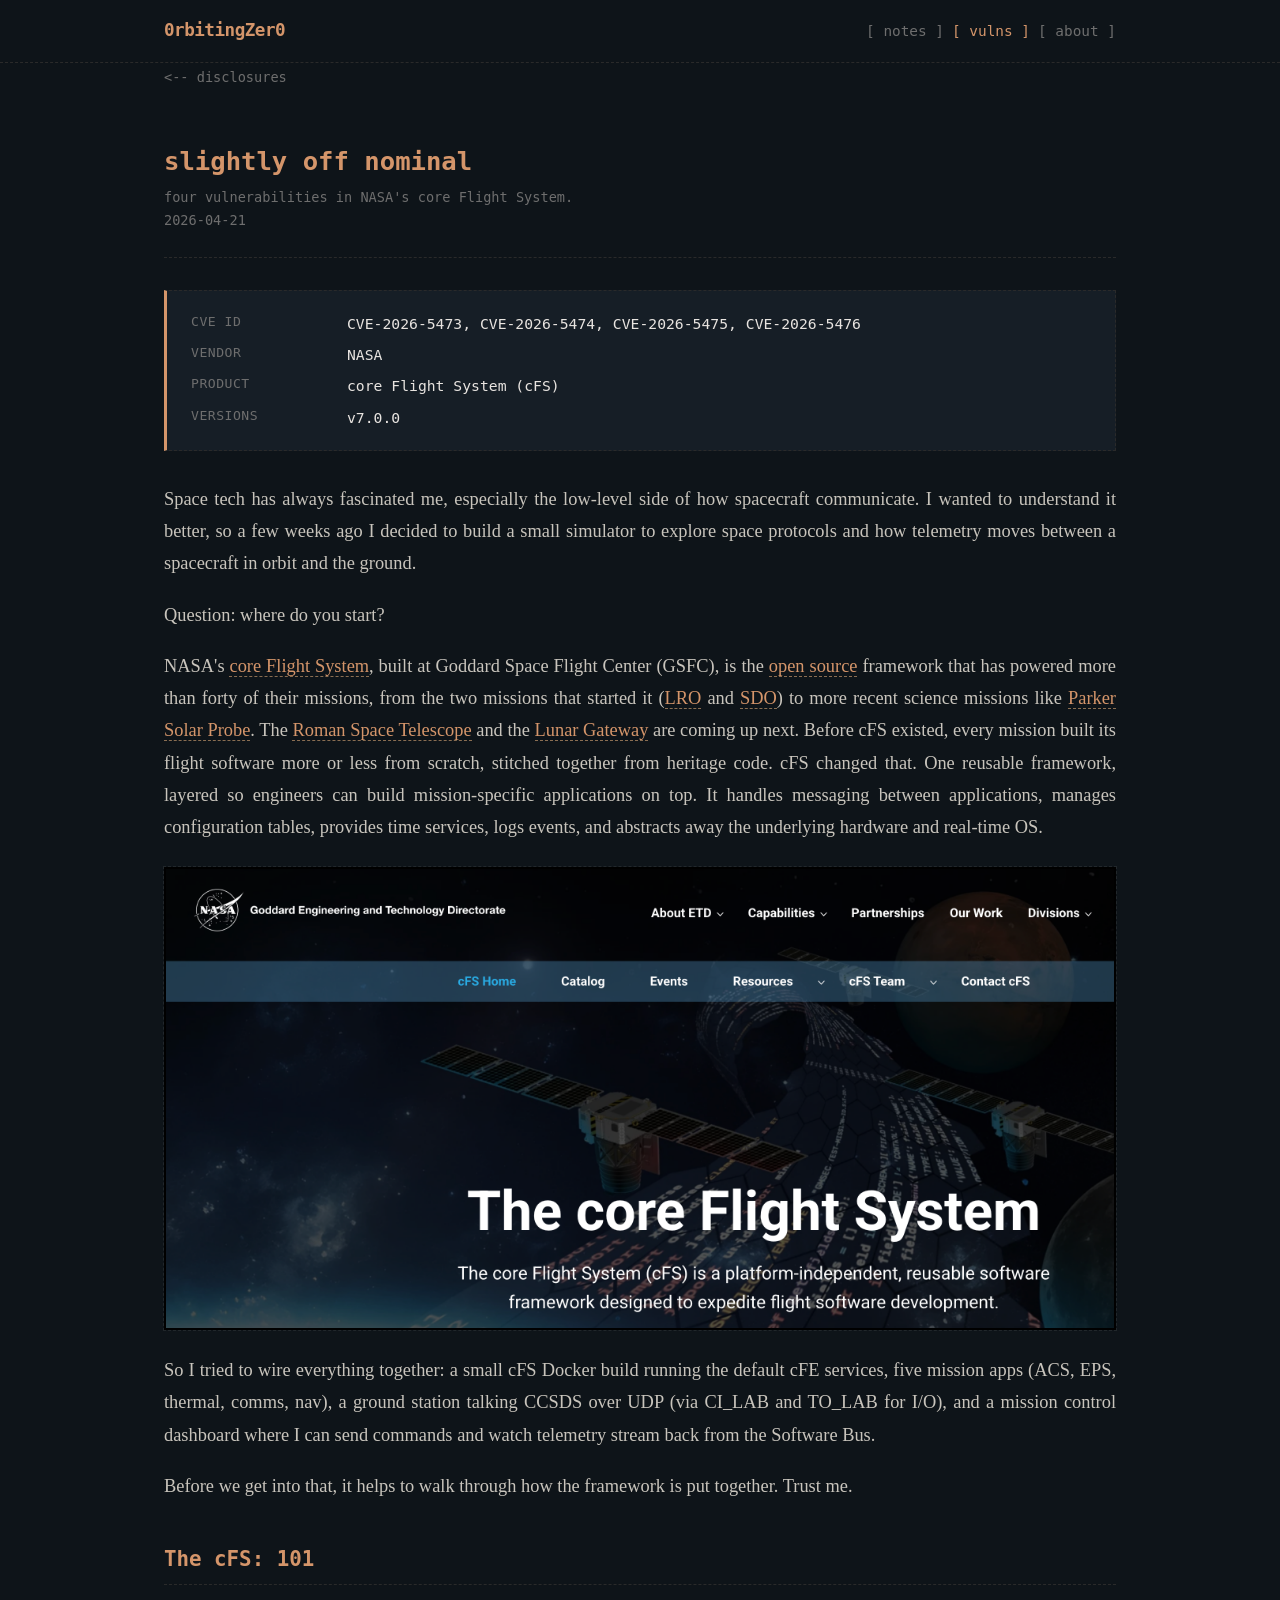
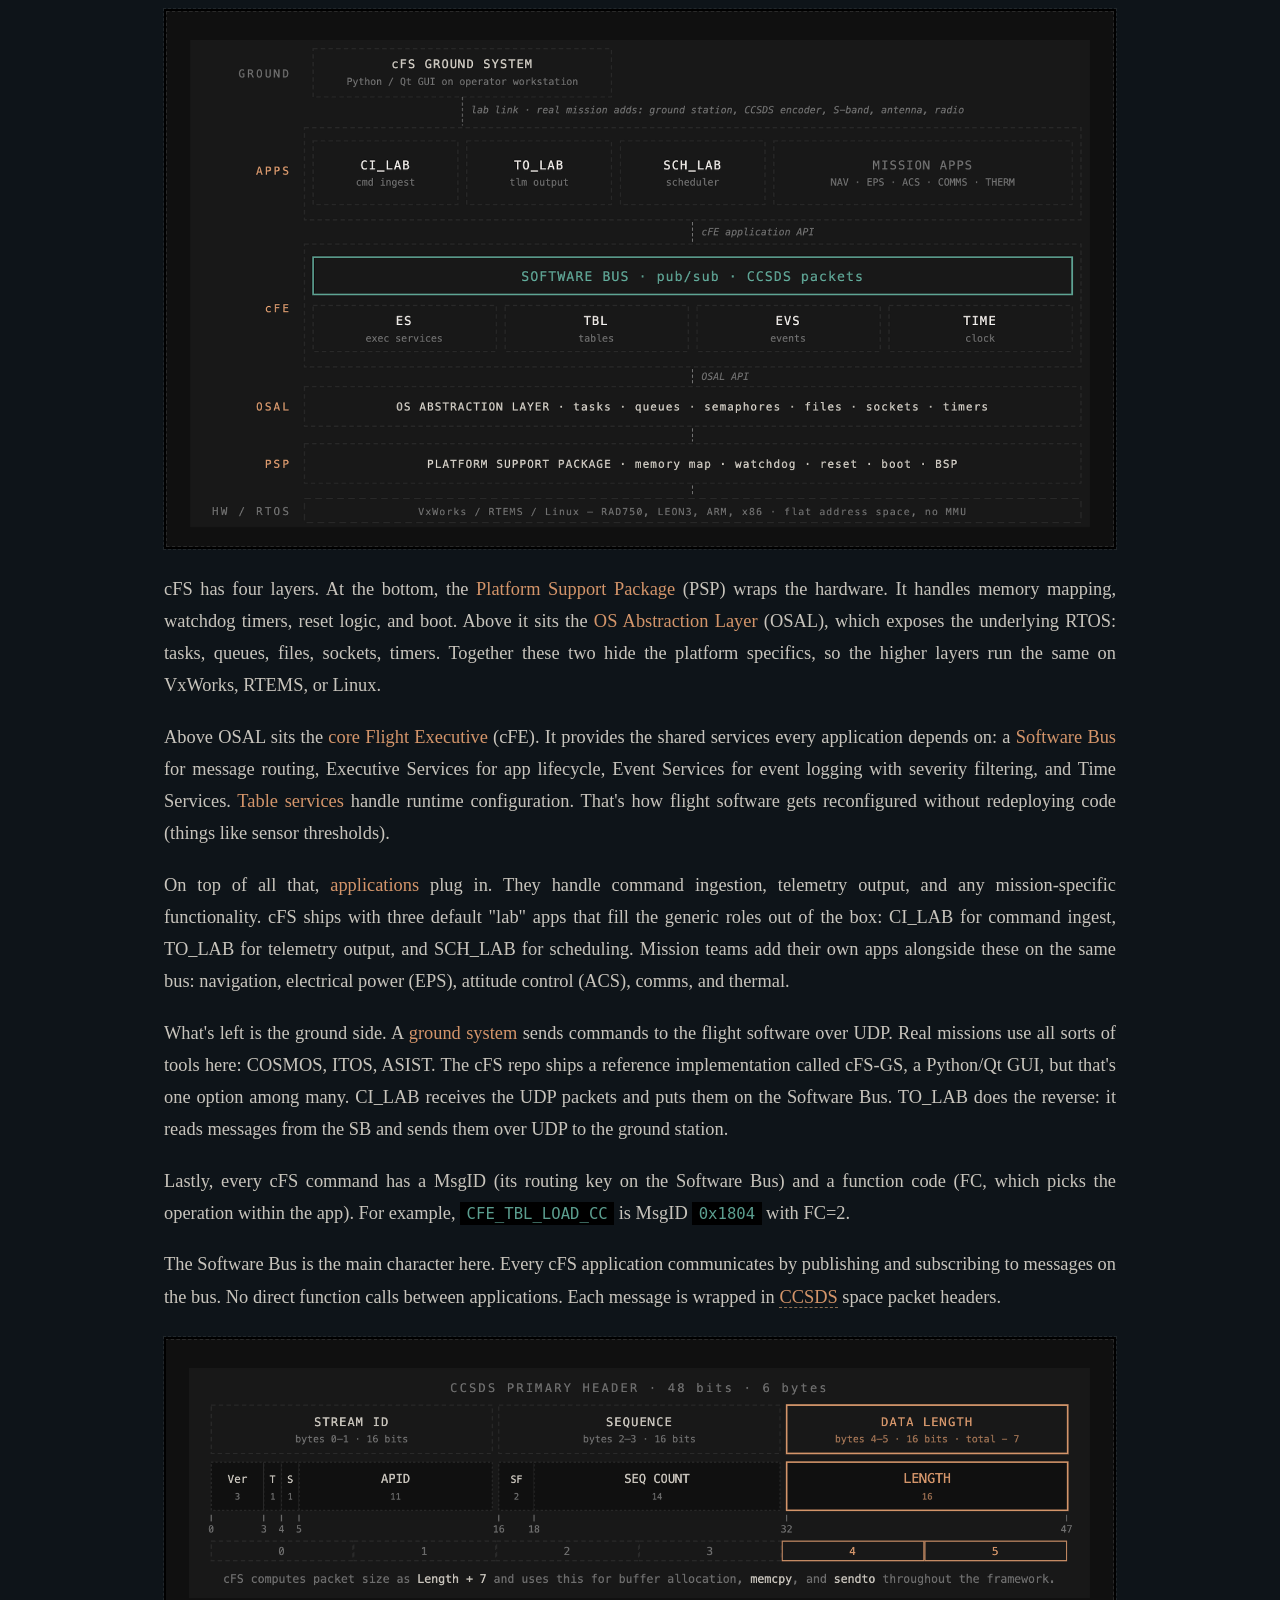
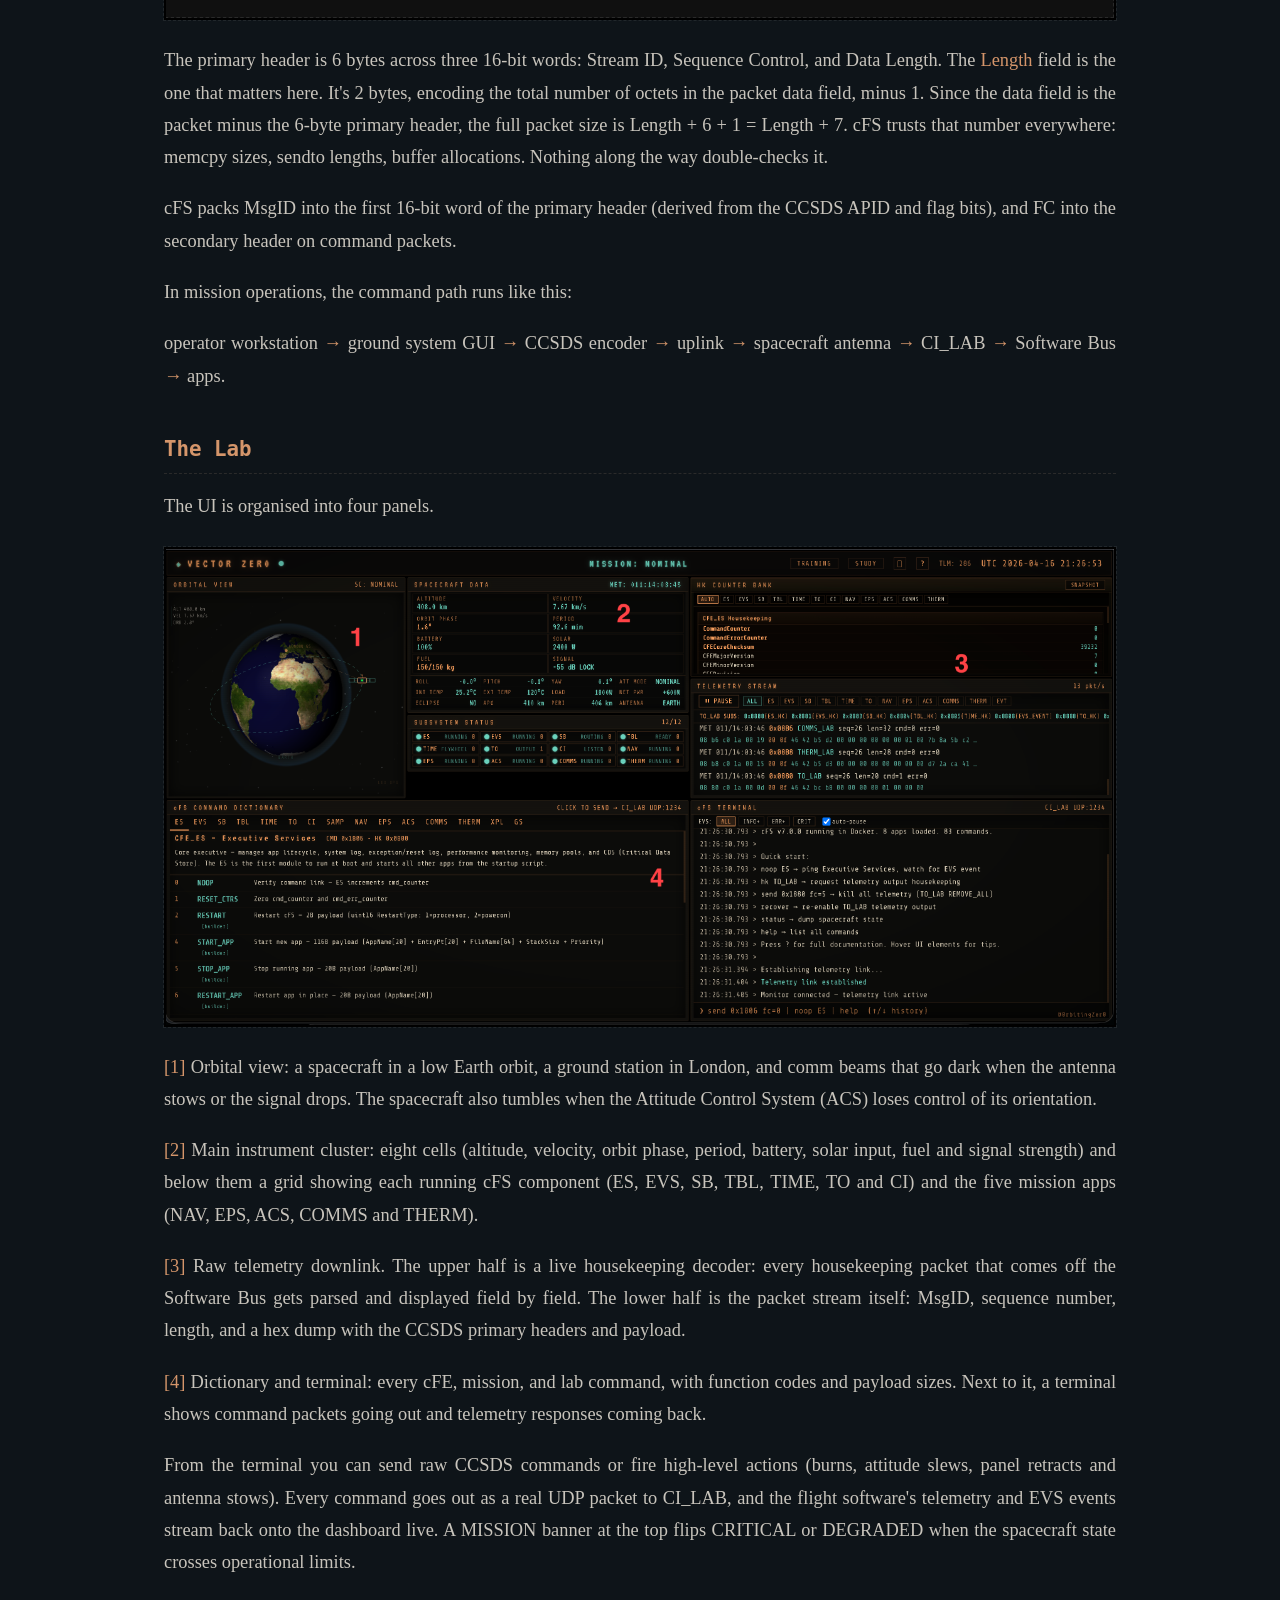
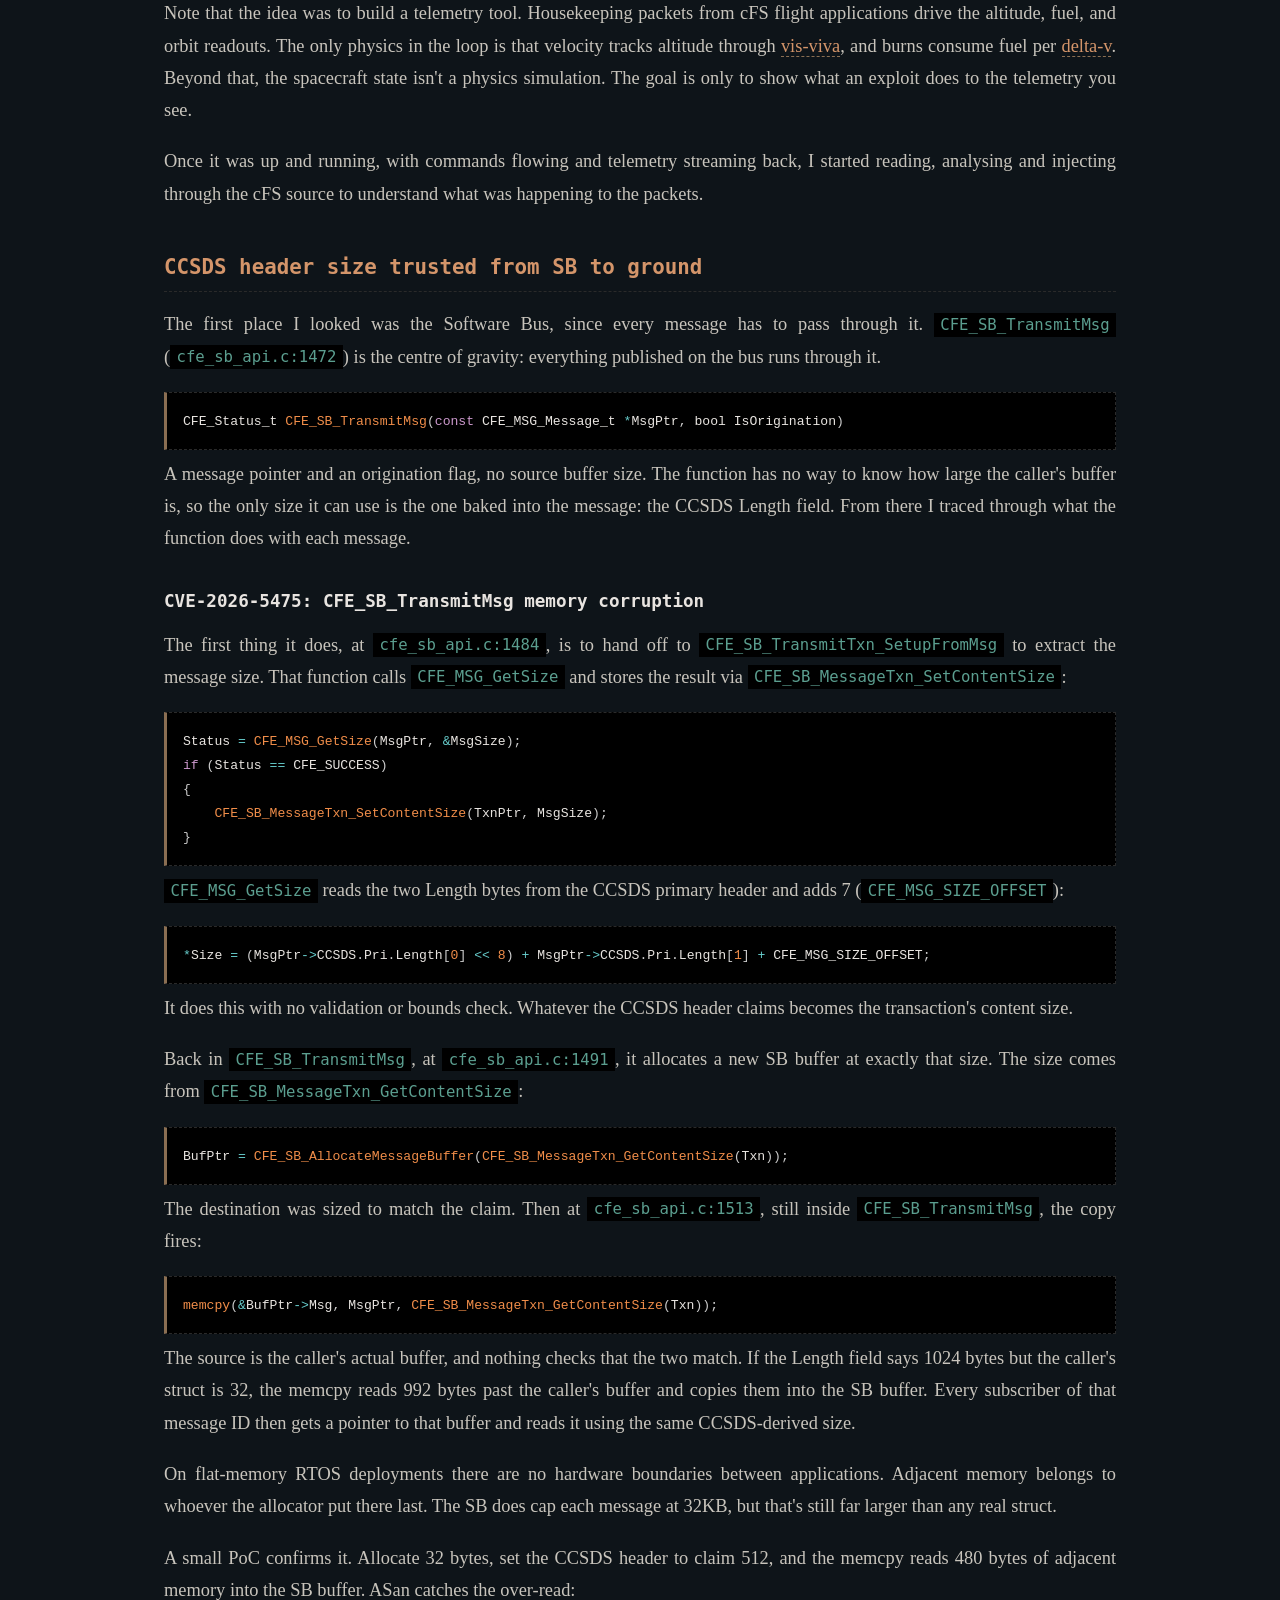
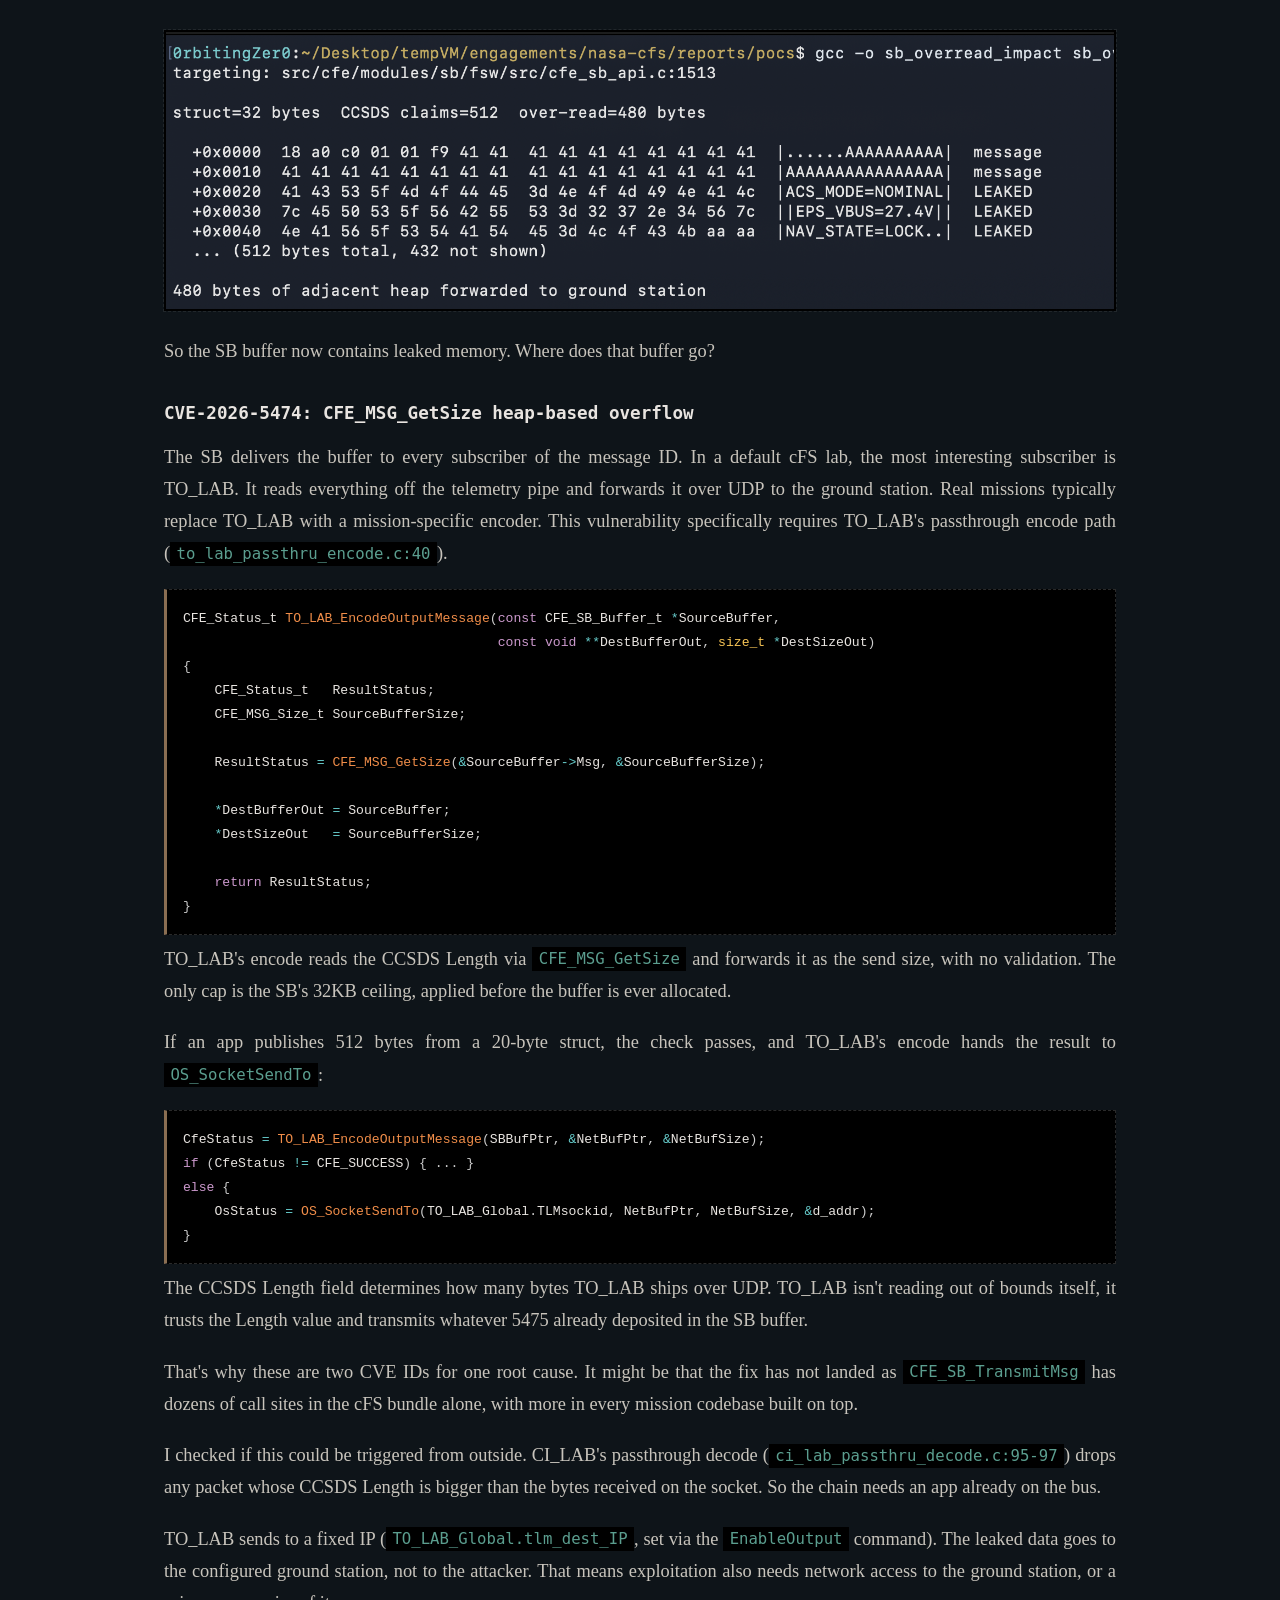
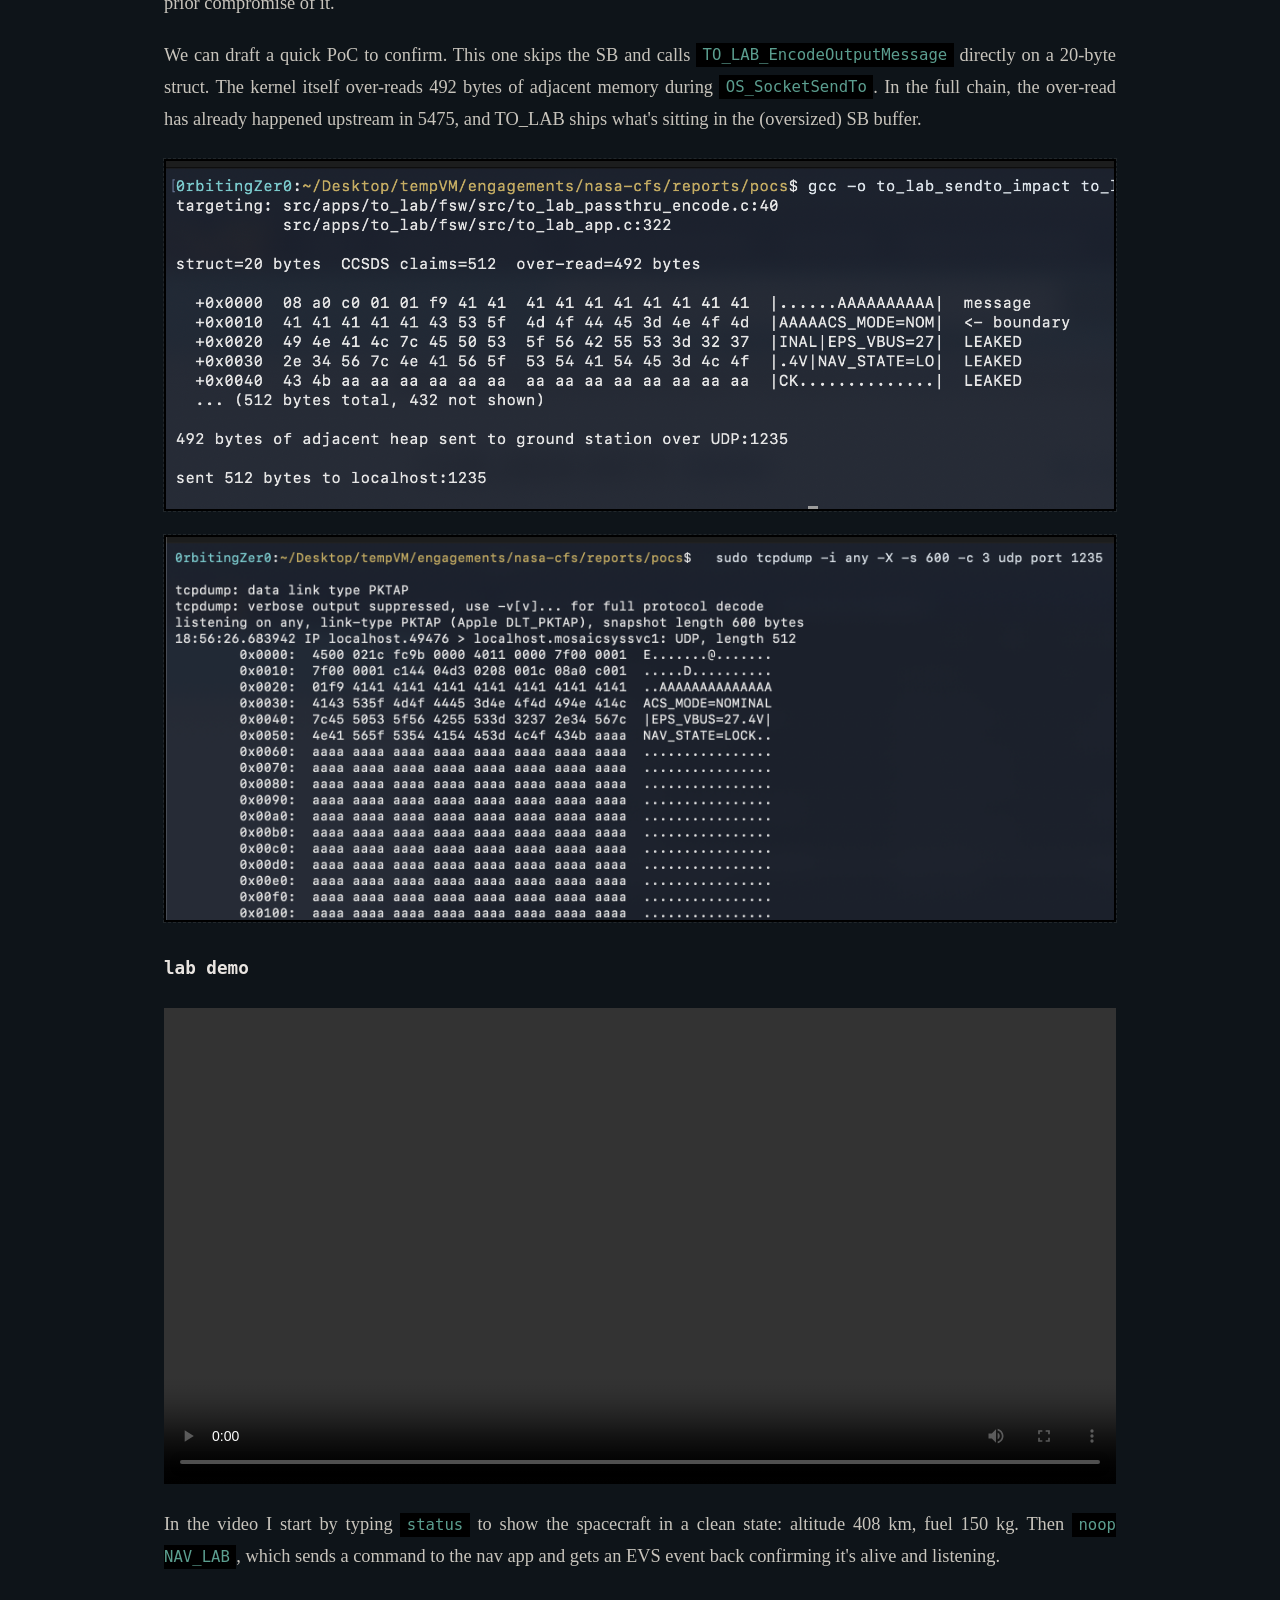
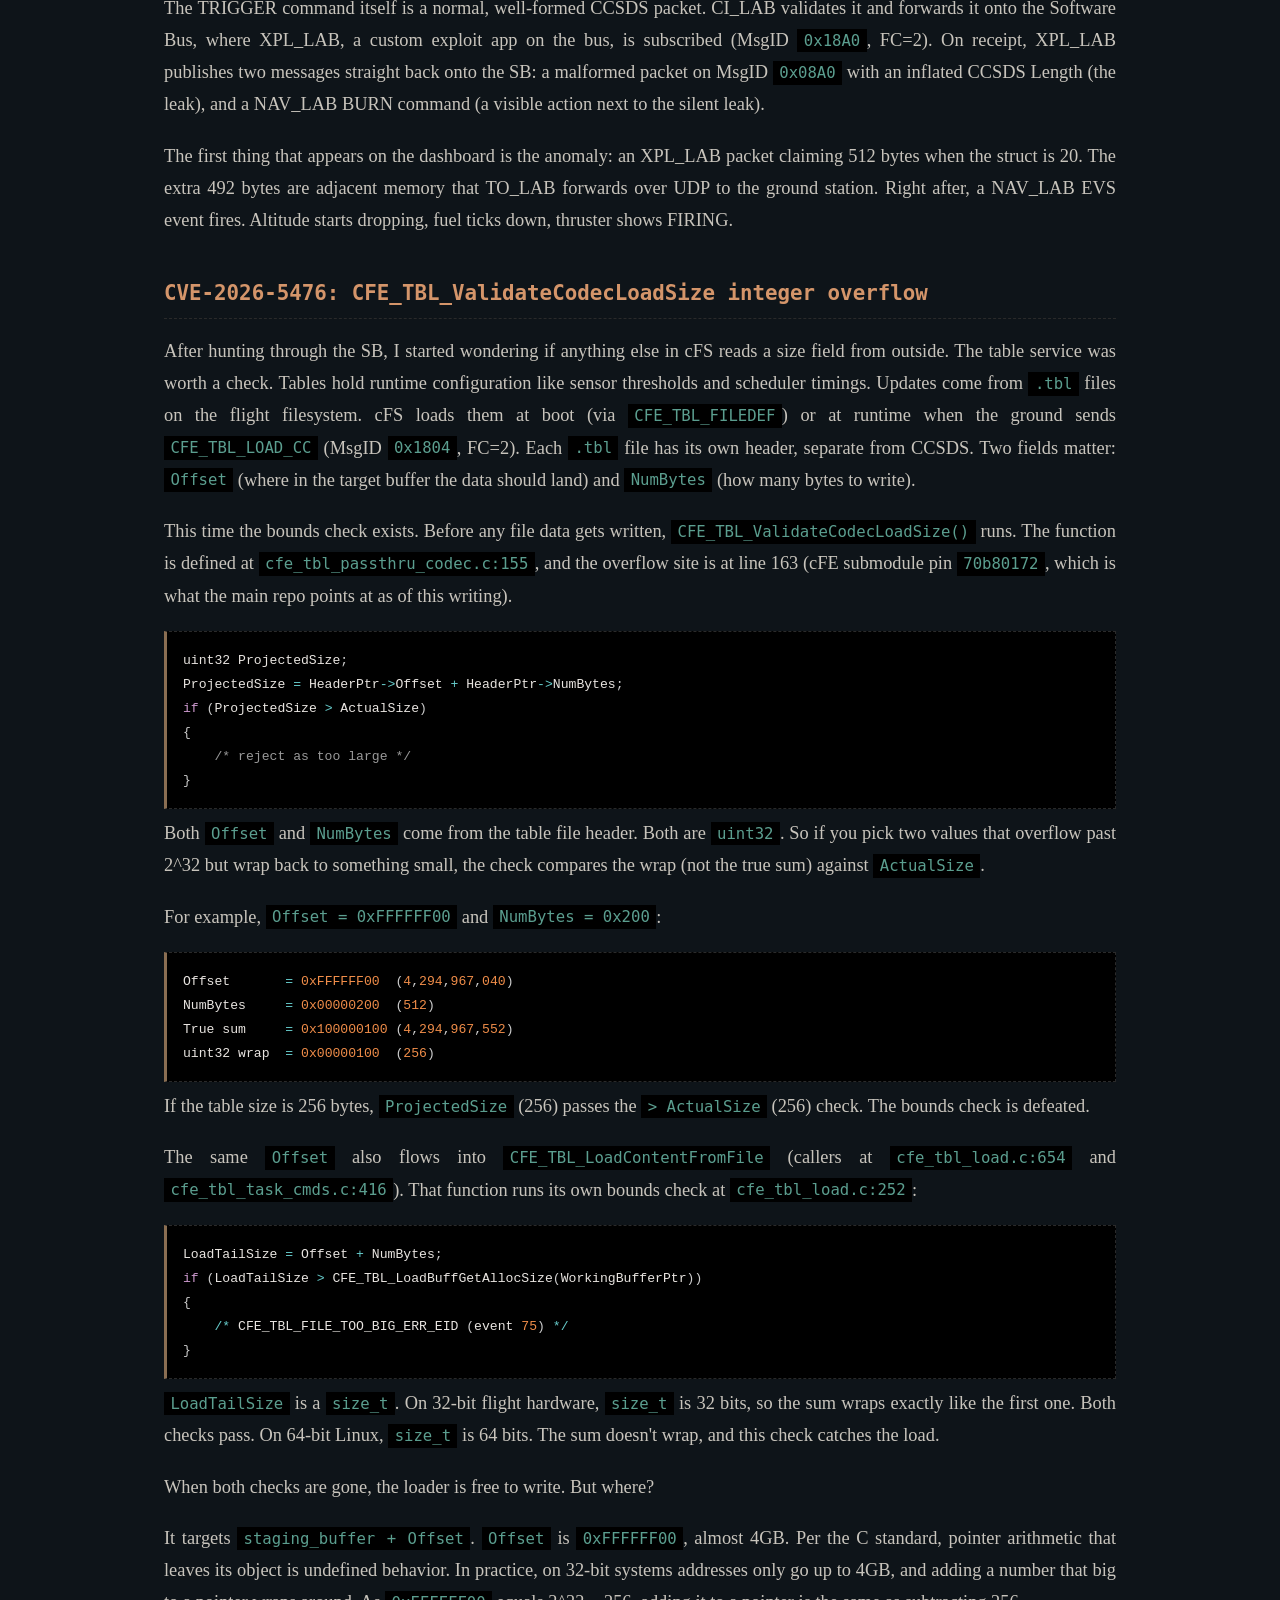
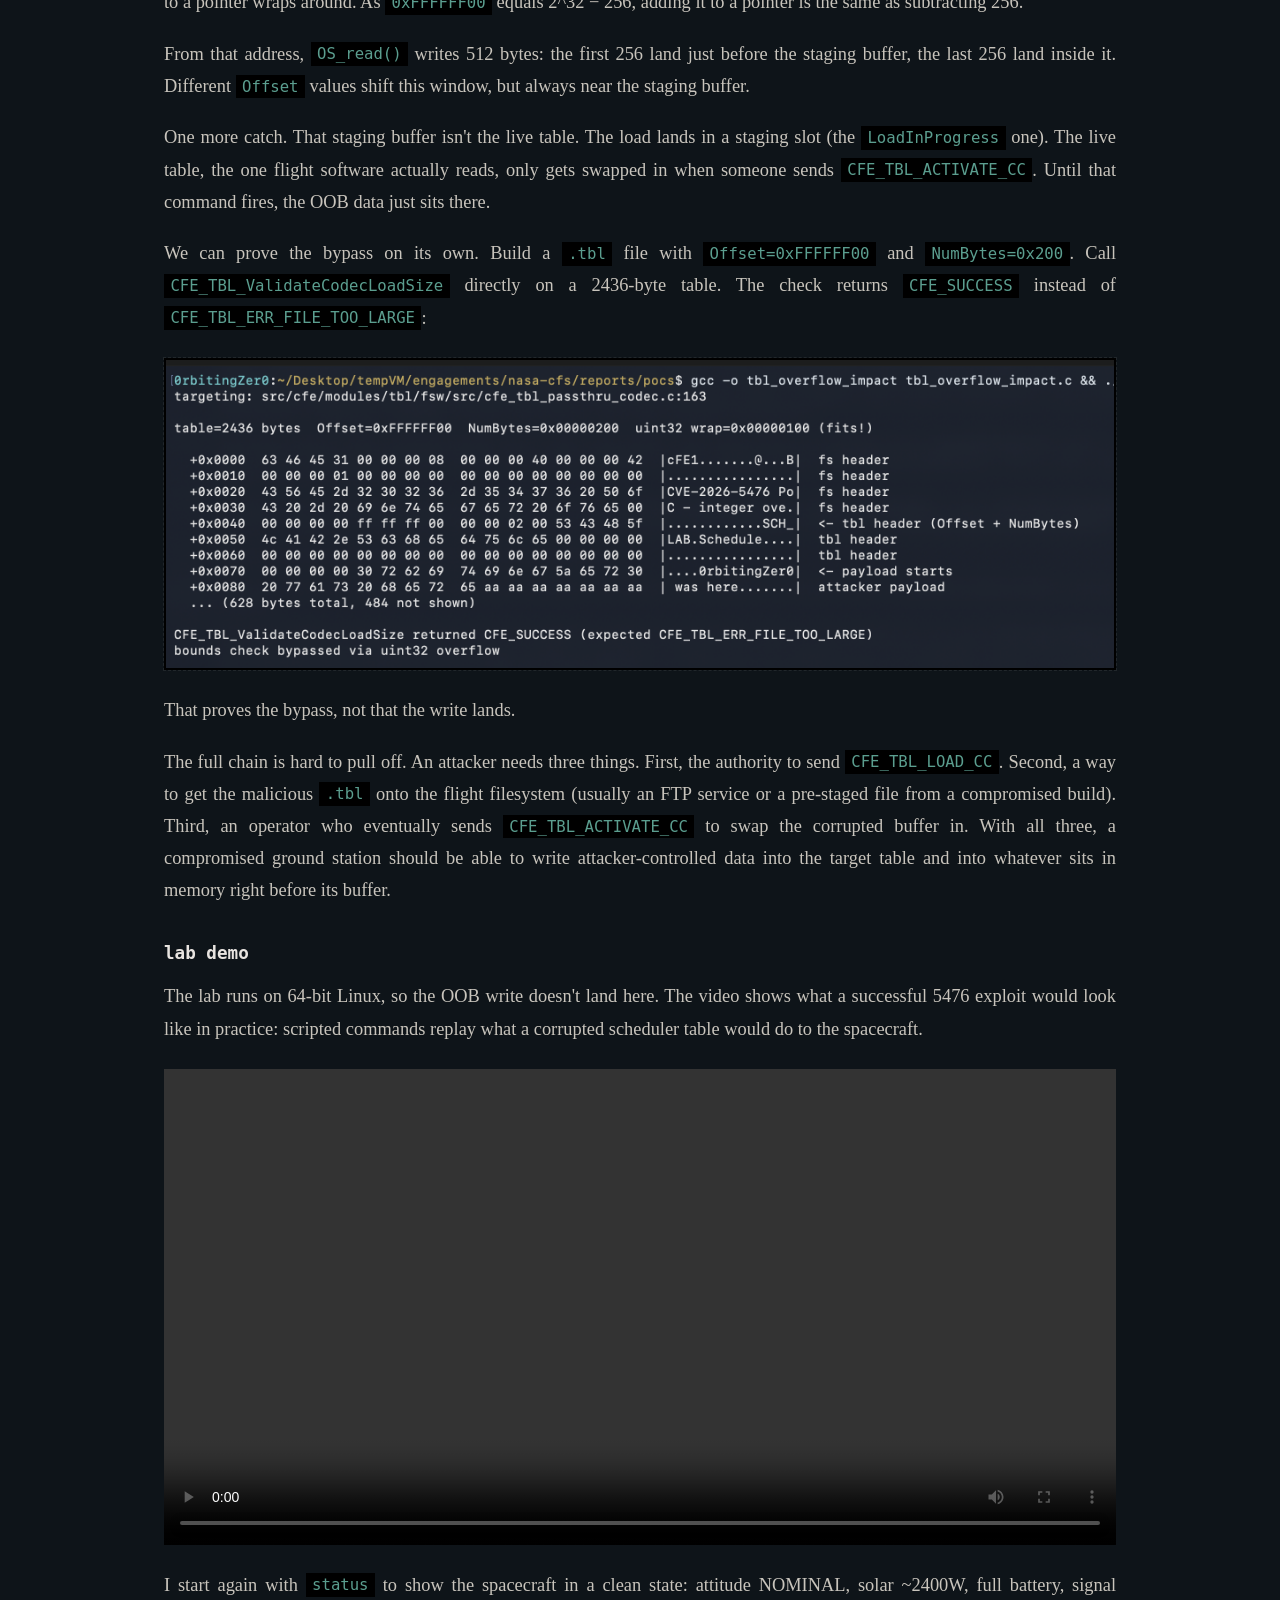
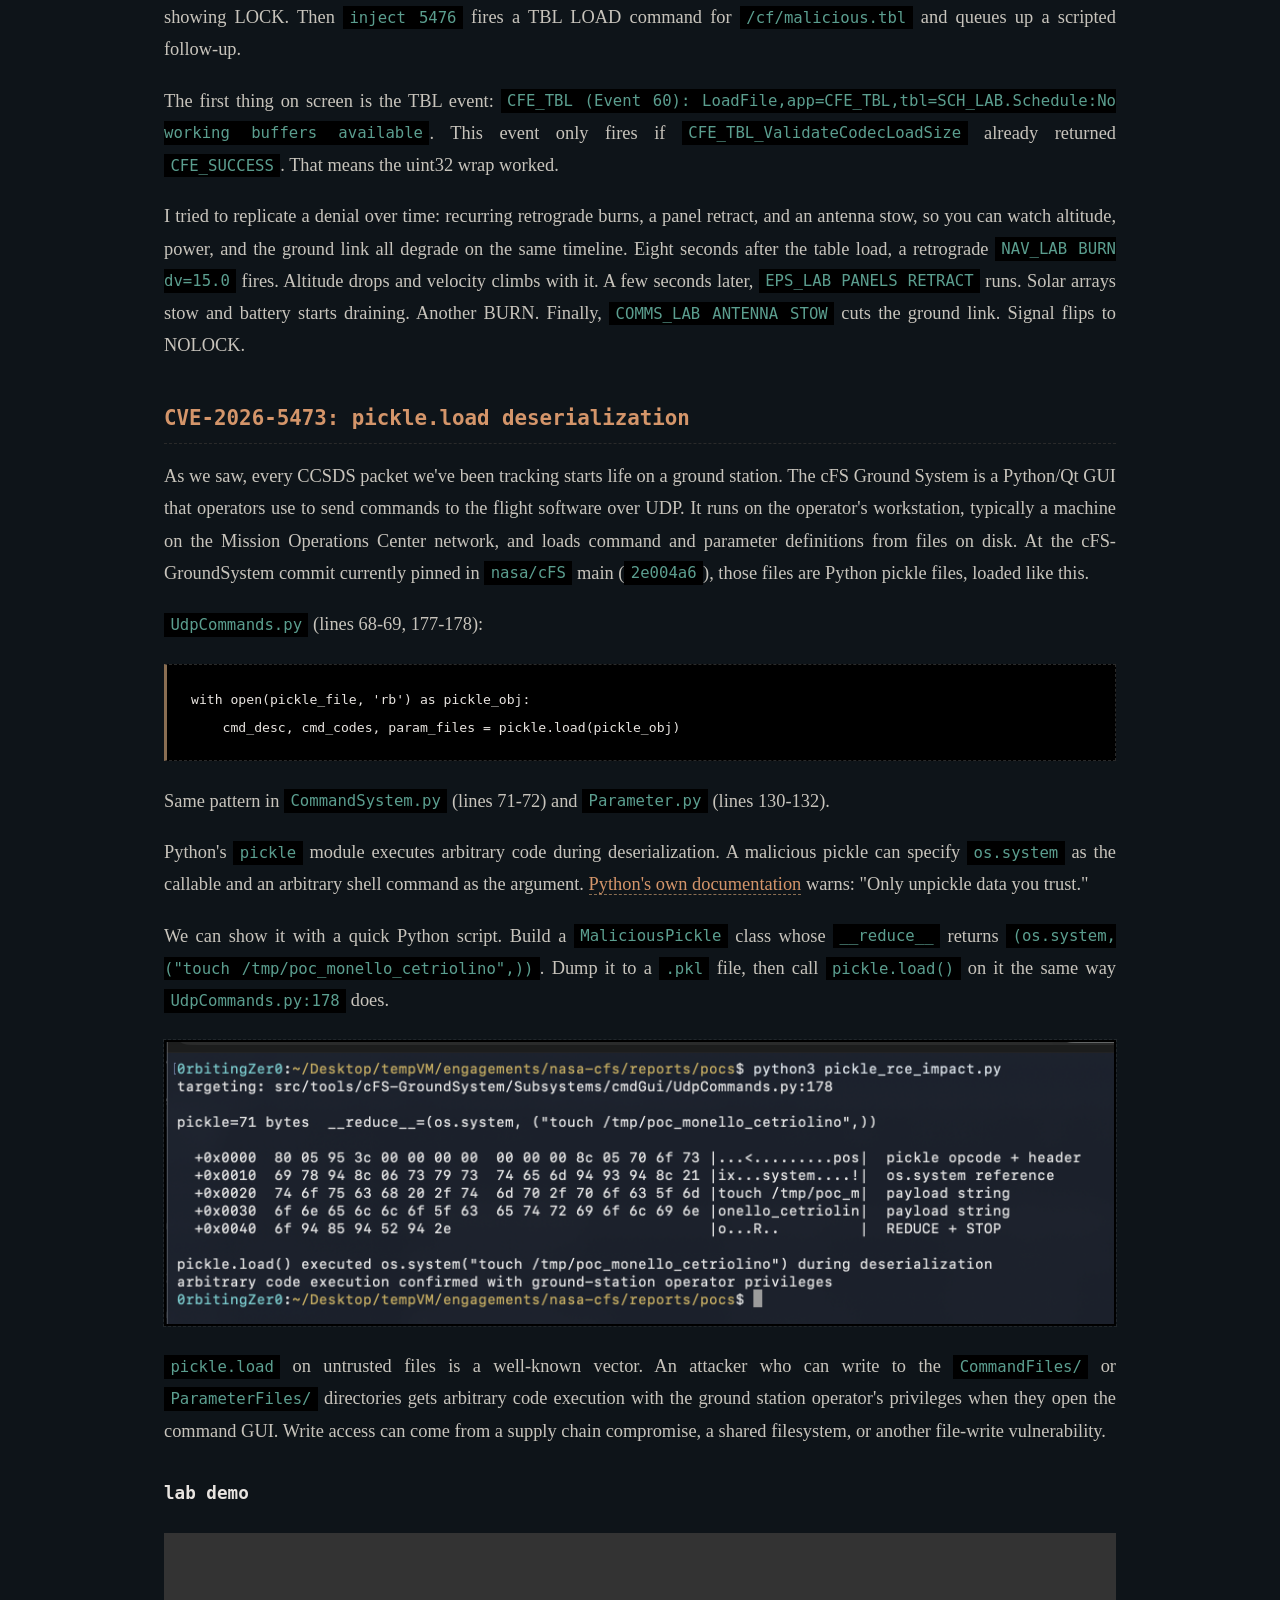
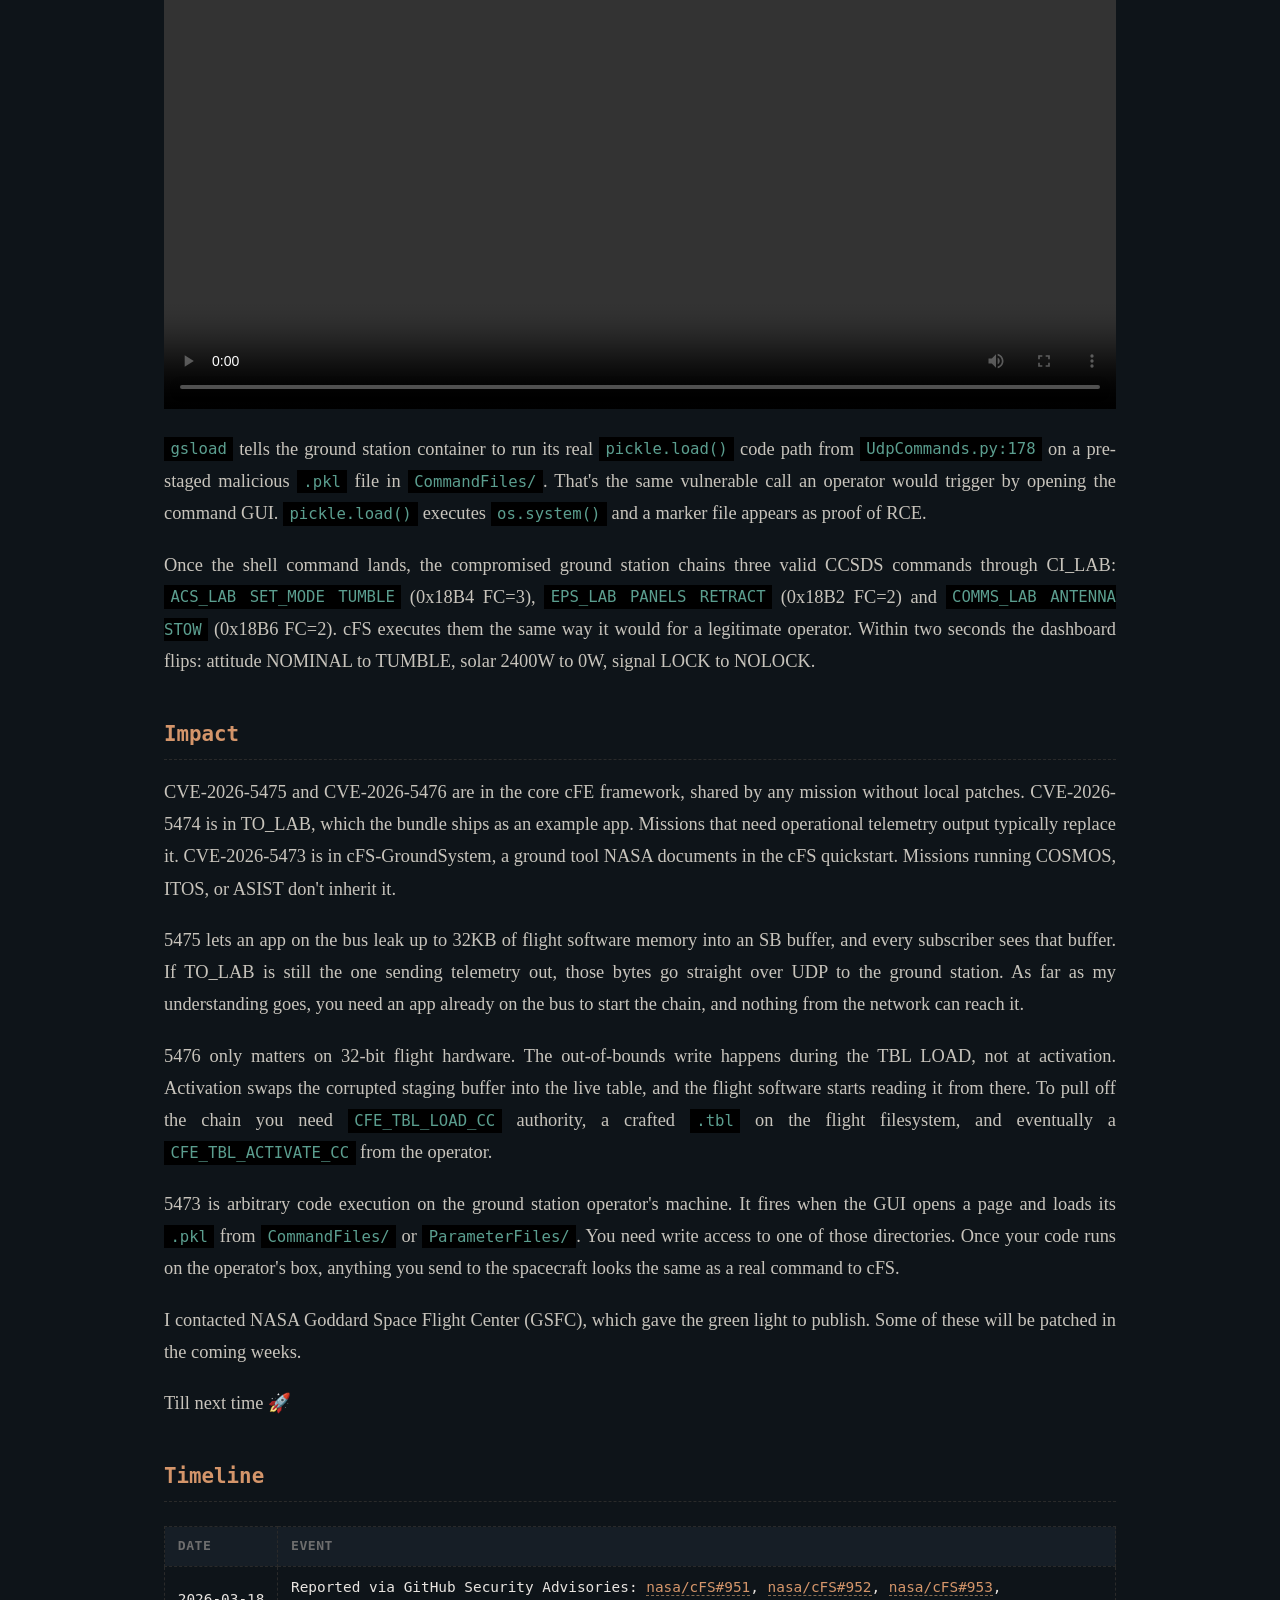
<file: vulnerabilities/slightly_off_nominal.html>
<!DOCTYPE html>
<html lang="en">
<head>
  <meta charset="UTF-8">
  <meta name="viewport" content="width=device-width, initial-scale=1.0">
  <meta http-equiv="Content-Security-Policy" content="default-src 'none'; style-src 'self'; script-src 'self'; img-src 'self'; font-src 'self'; media-src 'self';">
  <title>slightly off nominal - 0rbitingZer0</title>
  <meta name="description" content="four vulnerabilities in NASA&#x27;s core Flight System.">
  <meta property="og:title" content="slightly off nominal">
  <meta property="og:description" content="four vulnerabilities in NASA&#x27;s core Flight System.">
  <meta property="og:type" content="article">
  <link rel="icon" href="../assets/images/favicon.svg" type="image/svg+xml">
  <link rel="stylesheet" href="../assets/css/style.css">
  <link rel="stylesheet" href="../assets/css/prism-tomorrow.min.css">
</head>
<body>

  <header class="site-header">
    <div class="container">
      <a href="../index.html" class="site-logo">0rbitingZer0</a>
      <nav class="site-nav">
        <a href="../notes/index.html">notes</a>
        <a href="../vulnerabilities/index.html" class="active">vulns</a>
        <a href="../about.html">about</a>
      </nav>
    </div>
  </header>

  <main>
    <div class="container">
      <a href="index.html" class="back-link">disclosures</a>
      <div class="article-header">
        <h1>slightly off nominal</h1>
        <p class="meta" style="font-style: italic; margin-top: 0.3rem;">four vulnerabilities in NASA&#x27;s core Flight System.</p>
        <div class="meta">2026-04-21</div>
      </div>

      <div class="vuln-details">
        <dl>
          <dt>CVE ID</dt><dd>CVE-2026-5473, CVE-2026-5474, CVE-2026-5475, CVE-2026-5476</dd>
          
          
          <dt>Vendor</dt><dd>NASA</dd>
          <dt>Product</dt><dd>core Flight System (cFS)</dd>
          <dt>Versions</dt><dd>v7.0.0</dd>
          
          
          
        </dl>
      </div>

      

      <div class="article-content">
        <p>Space tech has always fascinated me, especially the low-level side of how spacecraft communicate. I wanted to understand it better, so a few weeks ago I decided to build a small simulator to explore space protocols and how telemetry moves between a spacecraft in orbit and the ground.</p>

<p>Question: where do you start?</p>

<p>NASA's <a href="https://etd.gsfc.nasa.gov/capabilities/core-flight-system/" rel="noopener noreferrer">core Flight System</a>, built at Goddard Space Flight Center (GSFC), is the <a href="https://github.com/nasa/cFS" rel="noopener noreferrer">open source</a> framework that has powered more than forty of their missions, from the two missions that started it (<a href="https://science.nasa.gov/mission/lro/" rel="noopener noreferrer">LRO</a> and <a href="https://sdo.gsfc.nasa.gov/" rel="noopener noreferrer">SDO</a>) to more recent science missions like <a href="https://science.nasa.gov/mission/parker-solar-probe/" rel="noopener noreferrer">Parker Solar Probe</a>. The <a href="https://science.nasa.gov/mission/roman-space-telescope/" rel="noopener noreferrer">Roman Space Telescope</a> and the <a href="https://www.nasa.gov/mission/gateway/" rel="noopener noreferrer">Lunar Gateway</a> are coming up next. Before cFS existed, every mission built its flight software more or less from scratch, stitched together from heritage code. cFS changed that. One reusable framework, layered so engineers can build mission-specific applications on top. It handles messaging between applications, manages configuration tables, provides time services, logs events, and abstracts away the underlying hardware and real-time OS.</p>

<p><img src="../assets/images/cFS_homepage_snap.png" alt="cFS homepage at NASA GSFC"></p>

<p>So I tried to wire everything together: a small cFS Docker build running the default cFE services, five mission apps (ACS, EPS, thermal, comms, nav), a ground station talking CCSDS over UDP (via CI_LAB and TO_LAB for I/O), and a mission control dashboard where I can send commands and watch telemetry stream back from the Software Bus.</p>

<p>Before we get into that, it helps to walk through how the framework is put together. Trust me.</p>

<h2 id="the-cfs-101">The cFS: 101</h2>

<p><img src="../assets/images/cfs_architecture.png" alt="cFS four-layer architecture"></p>

<p>cFS has four layers. At the bottom, the <strong>Platform Support Package</strong> (PSP) wraps the hardware. It handles memory mapping, watchdog timers, reset logic, and boot. Above it sits the <strong>OS Abstraction Layer</strong> (OSAL), which exposes the underlying RTOS: tasks, queues, files, sockets, timers. Together these two hide the platform specifics, so the higher layers run the same on VxWorks, RTEMS, or Linux.</p>

<p>Above OSAL sits the <strong>core Flight Executive</strong> (cFE). It provides the shared services every application depends on: a <strong>Software Bus</strong> for message routing, Executive Services for app lifecycle, Event Services for event logging with severity filtering, and Time Services. <strong>Table services</strong> handle runtime configuration. That's how flight software gets reconfigured without redeploying code (things like sensor thresholds).</p>

<p>On top of all that, <strong>applications</strong> plug in. They handle command ingestion, telemetry output, and any mission-specific functionality. cFS ships with three default "lab" apps that fill the generic roles out of the box: CI_LAB for command ingest, TO_LAB for telemetry output, and SCH_LAB for scheduling. Mission teams add their own apps alongside these on the same bus: navigation, electrical power (EPS), attitude control (ACS), comms, and thermal.</p>

<p>What's left is the ground side. A <strong>ground system</strong> sends commands to the flight software over UDP. Real missions use all sorts of tools here: COSMOS, ITOS, ASIST. The cFS repo ships a reference implementation called cFS-GS, a Python/Qt GUI, but that's one option among many. CI_LAB receives the UDP packets and puts them on the Software Bus. TO_LAB does the reverse: it reads messages from the SB and sends them over UDP to the ground station.</p>

<p>Lastly, every cFS command has a MsgID (its routing key on the Software Bus) and a function code (FC, which picks the operation within the app). For example, <code>CFE_TBL_LOAD_CC</code> is MsgID <code>0x1804</code> with FC=2.</p>

<p>The Software Bus is the main character here. Every cFS application communicates by publishing and subscribing to messages on the bus. No direct function calls between applications. 
Each message is wrapped in <strong><a href="https://ccsds.org/Pubs/133x0b2e2.pdf" rel="noopener noreferrer">CCSDS</a></strong> space packet headers.</p>

<p><img src="../assets/images/ccsds.png" alt="CCSDS primary header layout"></p>

<p>The primary header is 6 bytes across three 16-bit words: Stream ID, Sequence Control, and Data Length. The <strong>Length</strong> field is the one that matters here. It's 2 bytes, encoding the total number of octets in the packet data field, minus 1. Since the data field is the packet minus the 6-byte primary header, the full packet size is Length + 6 + 1 = Length + 7. cFS trusts that number everywhere: memcpy sizes, sendto lengths, buffer allocations. Nothing along the way double-checks it.</p>

<p>cFS packs MsgID into the first 16-bit word of the primary header (derived from the CCSDS APID and flag bits), and FC into the secondary header on command packets.</p>

<p>In mission operations, the command path runs like this:</p>

<p>operator workstation <span class="arrow">→</span> ground system GUI <span class="arrow">→</span> CCSDS encoder <span class="arrow">→</span> uplink <span class="arrow">→</span> spacecraft antenna <span class="arrow">→</span> CI_LAB <span class="arrow">→</span> Software Bus <span class="arrow">→</span> apps.</p>

<h2 id="the-lab">The Lab</h2>

<p>The UI is organised into four panels.</p>

<p><img src="../assets/images/vector_zero_overview.png" alt="VECTOR ZER0 dashboard overview"></p>

<p><span class="panel-num"><strong>[1]</strong></span> Orbital view: a spacecraft in a low Earth orbit, a ground station in London, and comm beams that go dark when the antenna stows or the signal drops. The spacecraft also tumbles when the Attitude Control System (ACS) loses control of its orientation.</p>

<p><span class="panel-num"><strong>[2]</strong></span> Main instrument cluster: eight cells (altitude, velocity, orbit phase, period, battery, solar input, fuel and signal strength) and below them a grid showing each running cFS component (ES, EVS, SB, TBL, TIME, TO and CI) and the five mission apps (NAV, EPS, ACS, COMMS and THERM).</p>

<p><span class="panel-num"><strong>[3]</strong></span> Raw telemetry downlink. The upper half is a live housekeeping decoder: every housekeeping packet that comes off the Software Bus gets parsed and displayed field by field. The lower half is the packet stream itself: MsgID, sequence number, length, and a hex dump with the CCSDS primary headers and payload.</p>

<p><span class="panel-num"><strong>[4]</strong></span> Dictionary and terminal: every cFE, mission, and lab command, with function codes and payload sizes. Next to it, a terminal shows command packets going out and telemetry responses coming back.</p>

<p>From the terminal you can send raw CCSDS commands or fire high-level actions (burns, attitude slews, panel retracts and antenna stows). Every command goes out as a real UDP packet to CI_LAB, and the flight software's telemetry and EVS events stream back onto the dashboard live. A MISSION banner at the top flips CRITICAL or DEGRADED when the spacecraft state crosses operational limits.</p>

<p>Note that the idea was to build a telemetry tool. Housekeeping packets from cFS flight applications drive the altitude, fuel, and orbit readouts. The only physics in the loop is that velocity tracks altitude through <a href="https://www.thespacetechie.com/vis-viva-equation/" rel="noopener noreferrer">vis-viva</a>, and burns consume fuel per <a href="https://space.stackexchange.com/questions/27320/how-much-fuel-is-necessary-to-cause-delta-v" rel="noopener noreferrer">delta-v</a>. Beyond that, the spacecraft state isn't a physics simulation. The goal is only to show what an exploit does to the telemetry you see.</p>

<p>Once it was up and running, with commands flowing and telemetry streaming back, I started reading, analysing and injecting through the cFS source to understand what was happening to the packets.</p>

<h2 id="ccsds-header-size-trusted-from-sb-to-ground">CCSDS header size trusted from SB to ground</h2>

<p>The first place I looked was the Software Bus, since every message has to pass through it. <code>CFE_SB_TransmitMsg</code> (<code>cfe_sb_api.c:1472</code>) is the centre of gravity: everything published on the bus runs through it.</p>

<pre><code class="language-c">CFE_Status_t CFE_SB_TransmitMsg(const CFE_MSG_Message_t *MsgPtr, bool IsOrigination)
</code></pre>

<p>A message pointer and an origination flag, no source buffer size. The function has no way to know how large the caller's buffer is, so the only size it can use is the one baked into the message: the CCSDS Length field. From there I traced through what the function does with each message.</p>

<h3 id="cve-2026-5475-cfe_sb_transmitmsg-memory-corruption">CVE-2026-5475: CFE_SB_TransmitMsg memory corruption</h3>

<p>The first thing it does, at <code>cfe_sb_api.c:1484</code>, is to hand off to <code>CFE_SB_TransmitTxn_SetupFromMsg</code> to extract the message size. That function calls <code>CFE_MSG_GetSize</code> and stores the result via <code>CFE_SB_MessageTxn_SetContentSize</code>:</p>

<pre><code class="language-c">Status = CFE_MSG_GetSize(MsgPtr, &amp;MsgSize);
if (Status == CFE_SUCCESS)
{
    CFE_SB_MessageTxn_SetContentSize(TxnPtr, MsgSize);
}
</code></pre>

<p><code>CFE_MSG_GetSize</code> reads the two Length bytes from the CCSDS primary header and adds 7 (<code>CFE_MSG_SIZE_OFFSET</code>):</p>

<pre><code class="language-c">*Size = (MsgPtr-&gt;CCSDS.Pri.Length[0] &lt;&lt; 8) + MsgPtr-&gt;CCSDS.Pri.Length[1] + CFE_MSG_SIZE_OFFSET;
</code></pre>

<p>It does this with no validation or bounds check. Whatever the CCSDS header claims becomes the transaction's content size.</p>

<p>Back in <code>CFE_SB_TransmitMsg</code>, at <code>cfe_sb_api.c:1491</code>, it allocates a new SB buffer at exactly that size. The size comes from <code>CFE_SB_MessageTxn_GetContentSize</code>:</p>

<pre><code class="language-c">BufPtr = CFE_SB_AllocateMessageBuffer(CFE_SB_MessageTxn_GetContentSize(Txn));
</code></pre>

<p>The destination was sized to match the claim. Then at <code>cfe_sb_api.c:1513</code>, still inside <code>CFE_SB_TransmitMsg</code>, the copy fires:</p>

<pre><code class="language-c">memcpy(&amp;BufPtr-&gt;Msg, MsgPtr, CFE_SB_MessageTxn_GetContentSize(Txn));
</code></pre>

<p>The source is the caller's actual buffer, and nothing checks that the two match. If the Length field says 1024 bytes but the caller's struct is 32, the memcpy reads 992 bytes past the caller's buffer and copies them into the SB buffer. Every subscriber of that message ID then gets a pointer to that buffer and reads it using the same CCSDS-derived size.</p>

<p>On flat-memory RTOS deployments there are no hardware boundaries between applications. Adjacent memory belongs to whoever the allocator put there last. The SB does cap each message at 32KB, but that's still far larger than any real struct.</p>

<p>A small PoC confirms it. Allocate 32 bytes, set the CCSDS header to claim 512, and the memcpy reads 480 bytes of adjacent memory into the SB buffer. ASan catches the over-read:</p>

<p><img src="../assets/images/sb_overread_impact_poc_output.png" alt="SB over-read PoC output"></p>

<p>So the SB buffer now contains leaked memory. Where does that buffer go?</p>

<h3 id="cve-2026-5474-cfe_msg_getsize-heap-based-overflow">CVE-2026-5474: CFE_MSG_GetSize heap-based overflow</h3>

<p>The SB delivers the buffer to every subscriber of the message ID. In a default cFS lab, the most interesting subscriber is TO_LAB. It reads everything off the telemetry pipe and forwards it over UDP to the ground station. Real missions typically replace TO_LAB with a mission-specific encoder. This vulnerability specifically requires TO_LAB's passthrough encode path (<code>to_lab_passthru_encode.c:40</code>).</p>

<pre><code class="language-c">CFE_Status_t TO_LAB_EncodeOutputMessage(const CFE_SB_Buffer_t *SourceBuffer,
                                        const void **DestBufferOut, size_t *DestSizeOut)
{
    CFE_Status_t   ResultStatus;
    CFE_MSG_Size_t SourceBufferSize;

    ResultStatus = CFE_MSG_GetSize(&amp;SourceBuffer-&gt;Msg, &amp;SourceBufferSize);

    *DestBufferOut = SourceBuffer;
    *DestSizeOut   = SourceBufferSize;

    return ResultStatus;
}
</code></pre>

<p>TO_LAB's encode reads the CCSDS Length via <code>CFE_MSG_GetSize</code> and forwards it as the send size, with no validation. The only cap is the SB's 32KB ceiling, applied before the buffer is ever allocated.</p>

<p>If an app publishes 512 bytes from a 20-byte struct, the check passes, and TO_LAB's encode hands the result to <code>OS_SocketSendTo</code>:</p>

<pre><code class="language-c">CfeStatus = TO_LAB_EncodeOutputMessage(SBBufPtr, &amp;NetBufPtr, &amp;NetBufSize);
if (CfeStatus != CFE_SUCCESS) { ... }
else {
    OsStatus = OS_SocketSendTo(TO_LAB_Global.TLMsockid, NetBufPtr, NetBufSize, &amp;d_addr);
}
</code></pre>

<p>The CCSDS Length field determines how many bytes TO_LAB ships over UDP. TO_LAB isn't reading out of bounds itself, it trusts the Length value and transmits whatever 5475 already deposited in the SB buffer.</p>

<p>That's why these are two CVE IDs for one root cause. It might be that the fix has not landed as <code>CFE_SB_TransmitMsg</code> has dozens of call sites in the cFS bundle alone, with more in every mission codebase built on top.</p>

<p>I checked if this could be triggered from outside. CI_LAB's passthrough decode (<code>ci_lab_passthru_decode.c:95-97</code>) drops any packet whose CCSDS Length is bigger than the bytes received on the socket. So the chain needs an app already on the bus.</p>

<p>TO_LAB sends to a fixed IP (<code>TO_LAB_Global.tlm_dest_IP</code>, set via the <code>EnableOutput</code> command). The leaked data goes to the configured ground station, not to the attacker. That means exploitation also needs network access to the ground station, or a prior compromise of it.</p>

<p>We can draft a quick PoC to confirm. This one skips the SB and calls <code>TO_LAB_EncodeOutputMessage</code> directly on a 20-byte struct. The kernel itself over-reads 492 bytes of adjacent memory during <code>OS_SocketSendTo</code>. In the full chain, the over-read has already happened upstream in 5475, and TO_LAB ships what's sitting in the (oversized) SB buffer.</p>

<p><img src="../assets/images/to_lab_sendto_impact_poc_output.png" alt="TO_LAB sendto PoC output">
<img src="../assets/images/to_lab_sendto_impact_poc_output_listener.png" alt="TO_LAB sendto PoC, listener receiving leaked bytes"></p>

<h3 id="lab-demo">lab demo</h3>

<video src="../assets/videos/5474_vector_video.mp4" controls="controls" width="100%"></video>

<p>In the video I start by typing <code>status</code> to show the spacecraft in a clean state: altitude 408 km, fuel 150 kg. Then <code>noop NAV_LAB</code>, which sends a command to the nav app and gets an EVS event back confirming it's alive and listening.</p>

<p>The TRIGGER command itself is a normal, well-formed CCSDS packet. CI_LAB validates it and forwards it onto the Software Bus, where XPL_LAB, a custom exploit app on the bus, is subscribed (MsgID <code>0x18A0</code>, FC=2). On receipt, XPL_LAB publishes two messages straight back onto the SB: a malformed packet on MsgID <code>0x08A0</code> with an inflated CCSDS Length (the leak), and a NAV_LAB BURN command (a visible action next to the silent leak).</p>

<p>The first thing that appears on the dashboard is the anomaly: an XPL_LAB packet claiming 512 bytes when the struct is 20. The extra 492 bytes are adjacent memory that TO_LAB forwards over UDP to the ground station. Right after, a NAV_LAB EVS event fires. Altitude starts dropping, fuel ticks down, thruster shows FIRING.</p>

<h2 id="cve-2026-5476-cfe_tbl_validatecodecloadsize-integer-overflow">CVE-2026-5476: CFE_TBL_ValidateCodecLoadSize integer overflow</h2>

<p>After hunting through the SB, I started wondering if anything else in cFS reads a size field from outside. The table service was worth a check. Tables hold runtime configuration like sensor thresholds and scheduler timings. Updates come from <code>.tbl</code> files on the flight filesystem. cFS loads them at boot (via <code>CFE_TBL_FILEDEF</code>) or at runtime when the ground sends <code>CFE_TBL_LOAD_CC</code> (MsgID <code>0x1804</code>, FC=2). Each <code>.tbl</code> file has its own header, separate from CCSDS. Two fields matter: <code>Offset</code> (where in the target buffer the data should land) and <code>NumBytes</code> (how many bytes to write).</p>

<p>This time the bounds check exists. Before any file data gets written, <code>CFE_TBL_ValidateCodecLoadSize()</code> runs. The function is defined at <code>cfe_tbl_passthru_codec.c:155</code>, and the overflow site is at line 163 (cFE submodule pin <code>70b80172</code>, which is what the main repo points at as of this writing).</p>

<pre><code class="language-c">uint32 ProjectedSize;
ProjectedSize = HeaderPtr-&gt;Offset + HeaderPtr-&gt;NumBytes;
if (ProjectedSize &gt; ActualSize)
{
    /* reject as too large */
}
</code></pre>

<p>Both <code>Offset</code> and <code>NumBytes</code> come from the table file header. Both are <code>uint32</code>. So if you pick two values that overflow past 2^32 but wrap back to something small, the check compares the wrap (not the true sum) against <code>ActualSize</code>.</p>

<p>For example, <code>Offset = 0xFFFFFF00</code> and <code>NumBytes = 0x200</code>:</p>

<pre><code class="language-c">Offset       = 0xFFFFFF00  (4,294,967,040)
NumBytes     = 0x00000200  (512)
True sum     = 0x100000100 (4,294,967,552)
uint32 wrap  = 0x00000100  (256)
</code></pre>

<p>If the table size is 256 bytes, <code>ProjectedSize</code> (256) passes the <code>&gt; ActualSize</code> (256) check. The bounds check is defeated.</p>

<p>The same <code>Offset</code> also flows into <code>CFE_TBL_LoadContentFromFile</code> (callers at <code>cfe_tbl_load.c:654</code> and <code>cfe_tbl_task_cmds.c:416</code>). That function runs its own bounds check at <code>cfe_tbl_load.c:252</code>:</p>

<pre><code class="language-python">LoadTailSize = Offset + NumBytes;
if (LoadTailSize &gt; CFE_TBL_LoadBuffGetAllocSize(WorkingBufferPtr))
{
    /* CFE_TBL_FILE_TOO_BIG_ERR_EID (event 75) */
}
</code></pre>

<p><code>LoadTailSize</code> is a <code>size_t</code>. On 32-bit flight hardware, <code>size_t</code> is 32 bits, so the sum wraps exactly like the first one. Both checks pass. On 64-bit Linux, <code>size_t</code> is 64 bits. The sum doesn't wrap, and this check catches the load.</p>

<p>When both checks are gone, the loader is free to write. But where?</p>

<p>It targets <code>staging_buffer + Offset</code>. <code>Offset</code> is <code>0xFFFFFF00</code>, almost 4GB. Per the C standard, pointer arithmetic that leaves its object is undefined behavior. In practice, on 32-bit systems addresses only go up to 4GB, and adding a number that big to a pointer wraps around. As <code>0xFFFFFF00</code> equals 2^32 − 256, adding it to a pointer is the same as subtracting 256.</p>

<p>From that address, <code>OS_read()</code> writes 512 bytes: the first 256 land just before the staging buffer, the last 256 land inside it. Different <code>Offset</code> values shift this window, but always near the staging buffer.</p>

<p>One more catch. That staging buffer isn't the live table. The load lands in a staging slot (the <code>LoadInProgress</code> one). The live table, the one flight software actually reads, only gets swapped in when someone sends <code>CFE_TBL_ACTIVATE_CC</code>. Until that command fires, the OOB data just sits there.</p>

<p>We can prove the bypass on its own. Build a <code>.tbl</code> file with <code>Offset=0xFFFFFF00</code> and <code>NumBytes=0x200</code>. Call <code>CFE_TBL_ValidateCodecLoadSize</code> directly on a 2436-byte table. The check returns <code>CFE_SUCCESS</code> instead of <code>CFE_TBL_ERR_FILE_TOO_LARGE</code>:</p>

<p><img src="../assets/images/tbl_overflow_impact_poc_output.png" alt="TBL overflow PoC output"></p>

<p>That proves the bypass, not that the write lands.</p>

<p>The full chain is hard to pull off. An attacker needs three things. First, the authority to send <code>CFE_TBL_LOAD_CC</code>. Second, a way to get the malicious <code>.tbl</code> onto the flight filesystem (usually an FTP service or a pre-staged file from a compromised build). Third, an operator who eventually sends <code>CFE_TBL_ACTIVATE_CC</code> to swap the corrupted buffer in. With all three, a compromised ground station should be able to write attacker-controlled data into the target table and into whatever sits in memory right before its buffer.</p>

<h3 id="lab-demo-2">lab demo</h3>

<p>The lab runs on 64-bit Linux, so the OOB write doesn't land here. The video shows what a successful 5476 exploit would look like in practice: scripted commands replay what a corrupted scheduler table would do to the spacecraft.</p>

<video src="../assets/videos/5476_vector_video.mp4" controls="controls" width="100%"></video>

<p>I start again with <code>status</code> to show the spacecraft in a clean state: attitude NOMINAL, solar ~2400W, full battery, signal showing LOCK. Then <code>inject 5476</code> fires a TBL LOAD command for <code>/cf/malicious.tbl</code> and queues up a scripted follow-up.</p>

<p>The first thing on screen is the TBL event: <code>CFE_TBL (Event 60): LoadFile,app=CFE_TBL,tbl=SCH_LAB.Schedule:No working buffers available</code>. This event only fires if <code>CFE_TBL_ValidateCodecLoadSize</code> already returned <code>CFE_SUCCESS</code>. That means the uint32 wrap worked.</p>

<p>I tried to replicate a denial over time: recurring retrograde burns, a panel retract, and an antenna stow, so you can watch altitude, power, and the ground link all degrade on the same timeline. Eight seconds after the table load, a retrograde <code>NAV_LAB BURN dv=15.0</code> fires. Altitude drops and velocity climbs with it. A few seconds later, <code>EPS_LAB PANELS RETRACT</code> runs. Solar arrays stow and battery starts draining. Another BURN. Finally, <code>COMMS_LAB ANTENNA STOW</code> cuts the ground link. Signal flips to NOLOCK.</p>

<h2 id="cve-2026-5473-pickleload-deserialization">CVE-2026-5473: pickle.load deserialization</h2>

<p>As we saw, every CCSDS packet we've been tracking starts life on a ground station. The cFS Ground System is a Python/Qt GUI that operators use to send commands to the flight software over UDP. It runs on the operator's workstation, typically a machine on the Mission Operations Center network, and loads command and parameter definitions from files on disk. At the cFS-GroundSystem commit currently pinned in <code>nasa/cFS</code> main (<code>2e004a6</code>), those files are Python pickle files, loaded like this.</p>

<p><code>UdpCommands.py</code> (lines 68-69, 177-178):</p>

<pre><code>with open(pickle_file, 'rb') as pickle_obj:
    cmd_desc, cmd_codes, param_files = pickle.load(pickle_obj)
</code></pre>

<p>Same pattern in <code>CommandSystem.py</code> (lines 71-72) and <code>Parameter.py</code> (lines 130-132).</p>

<p>Python's <code>pickle</code> module executes arbitrary code during deserialization. A malicious pickle can specify <code>os.system</code> as the callable and an arbitrary shell command as the argument. <a href="https://docs.python.org/3/library/pickle.html" rel="noopener noreferrer">Python's own documentation</a> warns: "Only unpickle data you trust."</p>

<p>We can show it with a quick Python script. Build a <code>MaliciousPickle</code> class whose <code>__reduce__</code> returns <code>(os.system, ("touch /tmp/poc_monello_cetriolino",))</code>. Dump it to a <code>.pkl</code> file, then call <code>pickle.load()</code> on it the same way <code>UdpCommands.py:178</code> does.</p>

<p><img src="../assets/images/pickle_rce_impact_poc_output.png" alt="pickle.load RCE PoC output"></p>

<p><code>pickle.load</code> on untrusted files is a well-known vector. An attacker who can write to the <code>CommandFiles/</code> or <code>ParameterFiles/</code> directories gets arbitrary code execution with the ground station operator's privileges when they open the command GUI. Write access can come from a supply chain compromise, a shared filesystem, or another file-write vulnerability.</p>

<h3 id="lab-demo-3">lab demo</h3>

<video src="../assets/videos/5473_vector_video.mp4" controls="controls" width="100%"></video>

<p><code>gsload</code> tells the ground station container to run its real <code>pickle.load()</code> code path from <code>UdpCommands.py:178</code> on a pre-staged malicious <code>.pkl</code> file in <code>CommandFiles/</code>. That's the same vulnerable call an operator would trigger by opening the command GUI. <code>pickle.load()</code> executes <code>os.system()</code> and a marker file appears as proof of RCE.</p>

<p>Once the shell command lands, the compromised ground station chains three valid CCSDS commands through CI_LAB: <code>ACS_LAB SET_MODE TUMBLE</code> (0x18B4 FC=3), <code>EPS_LAB PANELS RETRACT</code> (0x18B2 FC=2) and <code>COMMS_LAB ANTENNA STOW</code> (0x18B6 FC=2). cFS executes them the same way it would for a legitimate operator. Within two seconds the dashboard flips: attitude NOMINAL to TUMBLE, solar 2400W to 0W, signal LOCK to NOLOCK.</p>

<h2 id="impact">Impact</h2>

<p>CVE-2026-5475 and CVE-2026-5476 are in the core cFE framework, shared by any mission without local patches. CVE-2026-5474 is in TO_LAB, which the bundle ships as an example app. Missions that need operational telemetry output typically replace it. CVE-2026-5473 is in cFS-GroundSystem, a ground tool NASA documents in the cFS quickstart. Missions running COSMOS, ITOS, or ASIST don't inherit it.</p>

<p>5475 lets an app on the bus leak up to 32KB of flight software memory into an SB buffer, and every subscriber sees that buffer. If TO_LAB is still the one sending telemetry out, those bytes go straight over UDP to the ground station. As far as my understanding goes, you need an app already on the bus to start the chain, and nothing from the network can reach it.</p>

<p>5476 only matters on 32-bit flight hardware. The out-of-bounds write happens during the TBL LOAD, not at activation. Activation swaps the corrupted staging buffer into the live table, and the flight software starts reading it from there. To pull off the chain you need <code>CFE_TBL_LOAD_CC</code> authority, a crafted <code>.tbl</code> on the flight filesystem, and eventually a <code>CFE_TBL_ACTIVATE_CC</code> from the operator.</p>

<p>5473 is arbitrary code execution on the ground station operator's machine. It fires when the GUI opens a page and loads its <code>.pkl</code> from <code>CommandFiles/</code> or <code>ParameterFiles/</code>. You need write access to one of those directories. Once your code runs on the operator's box, anything you send to the spacecraft looks the same as a real command to cFS.</p>

<p>I contacted NASA Goddard Space Flight Center (GSFC), which gave the green light to publish. Some of these will be patched in the coming weeks.</p>

<p>Till next time 🚀</p>

<h2 id="timeline">Timeline</h2>

<table>
<thead>
<tr>
  <th>Date</th>
  <th>Event</th>
</tr>
</thead>
<tbody>
<tr>
  <td>2026-03-18</td>
  <td>Reported via GitHub Security Advisories: <a href="https://github.com/nasa/cFS/issues/951" rel="noopener noreferrer">nasa/cFS#951</a>, <a href="https://github.com/nasa/cFS/issues/952" rel="noopener noreferrer">nasa/cFS#952</a>, <a href="https://github.com/nasa/cFS/issues/953" rel="noopener noreferrer">nasa/cFS#953</a>, <a href="https://github.com/nasa/cFE/issues/2692" rel="noopener noreferrer">nasa/cFE#2692</a></td>
</tr>
<tr>
  <td>2026-04-03</td>
  <td><a href="https://www.cve.org/CVERecord?id=CVE-2026-5473" rel="noopener noreferrer">CVE-2026-5473</a>, <a href="https://www.cve.org/CVERecord?id=CVE-2026-5474" rel="noopener noreferrer">CVE-2026-5474</a>, <a href="https://www.cve.org/CVERecord?id=CVE-2026-5475" rel="noopener noreferrer">CVE-2026-5475</a>, <a href="https://www.cve.org/CVERecord?id=CVE-2026-5476" rel="noopener noreferrer">CVE-2026-5476</a> assigned</td>
</tr>
<tr>
  <td>2026-04-13</td>
  <td>NASA cFS Product Development acknowledged and approved to publish via email</td>
</tr>
</tbody>
</table>

      </div>
    </div>
  </main>

  <footer class="site-footer">
    <div class="container">
      <span class="footer-text">&copy; 2026 0rbitingZer0</span>
      <div class="footer-links">
        <a href="https://github.com/0rbitingZer0" target="_blank" rel="noopener">github</a>
      </div>
    </div>
  </footer>

  <script src="../assets/js/prism.min.js"></script>
  <script src="../assets/js/prism-python.min.js"></script>
  <script src="../assets/js/prism-bash.min.js"></script>
  <script src="../assets/js/prism-javascript.min.js"></script>
  <script src="../assets/js/prism-json.min.js"></script>
  <script src="../assets/js/prism-c.min.js"></script>
</body>
</html>
</file>
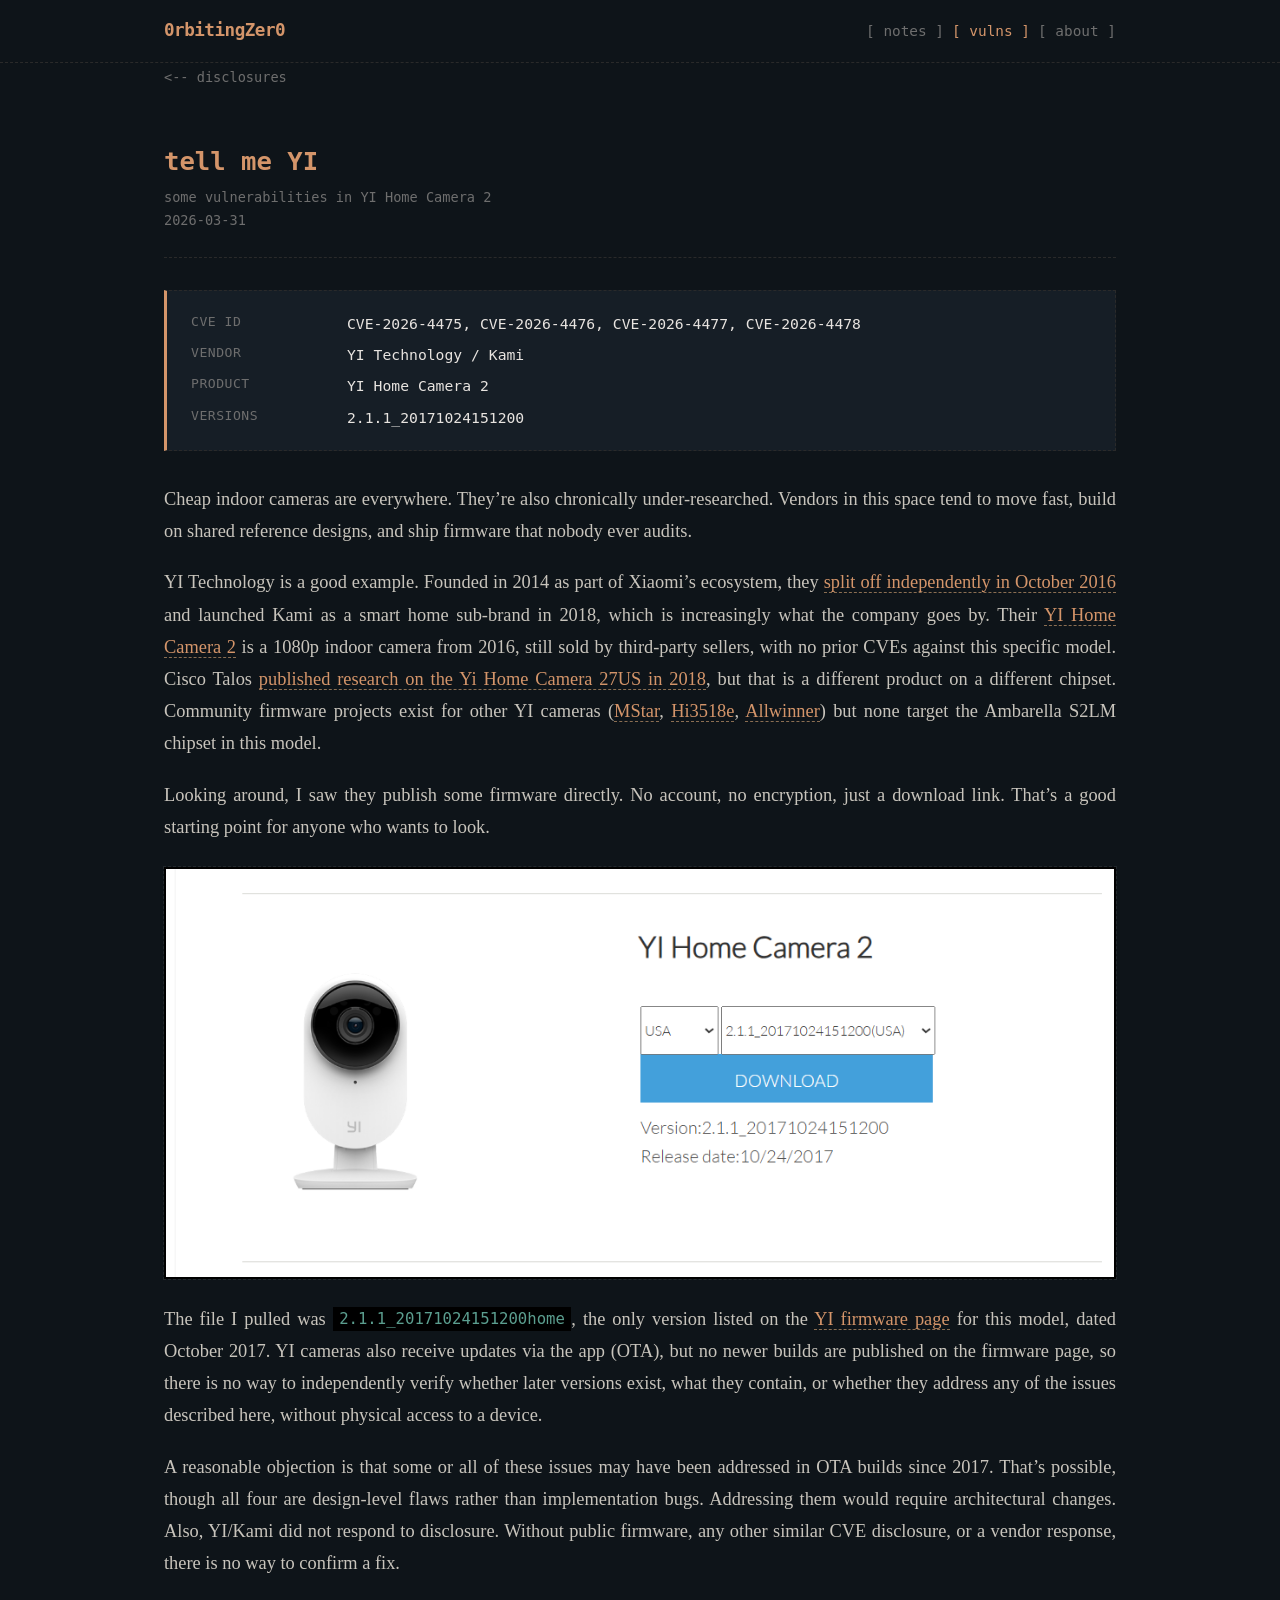
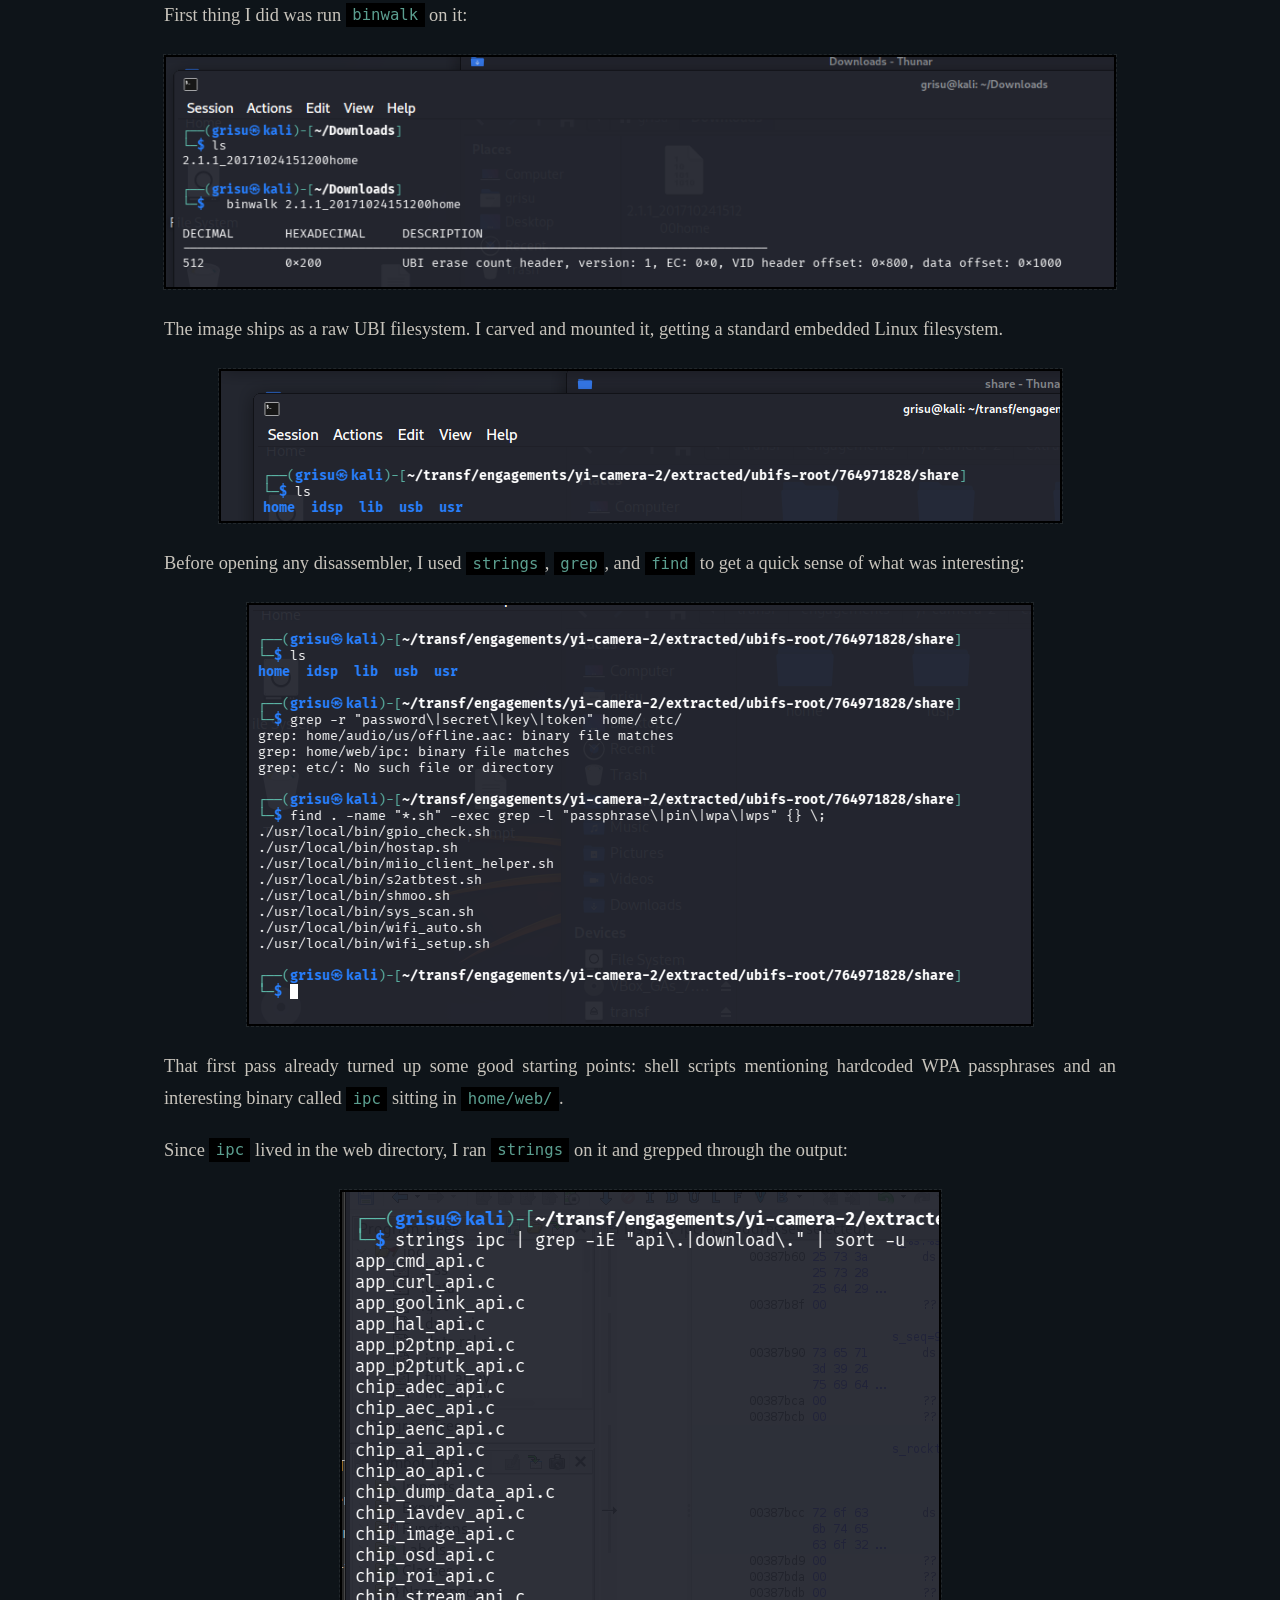
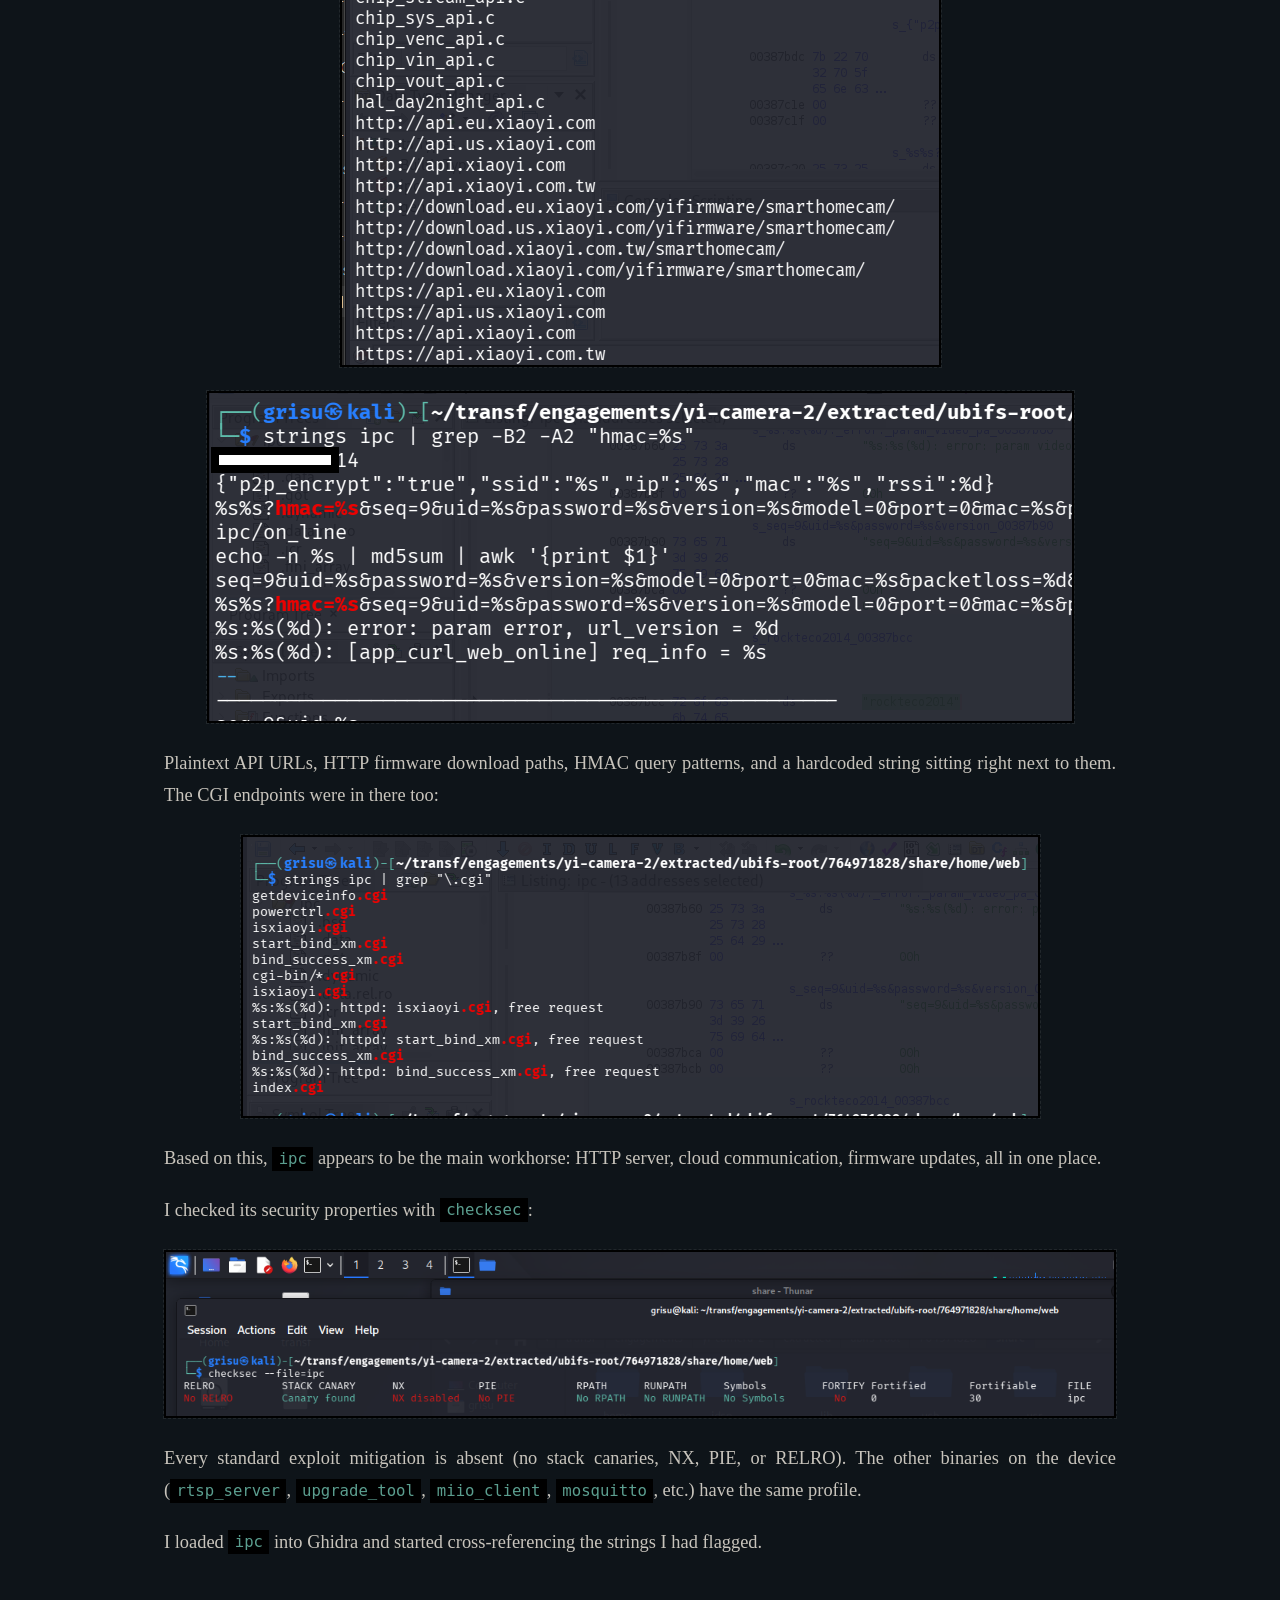
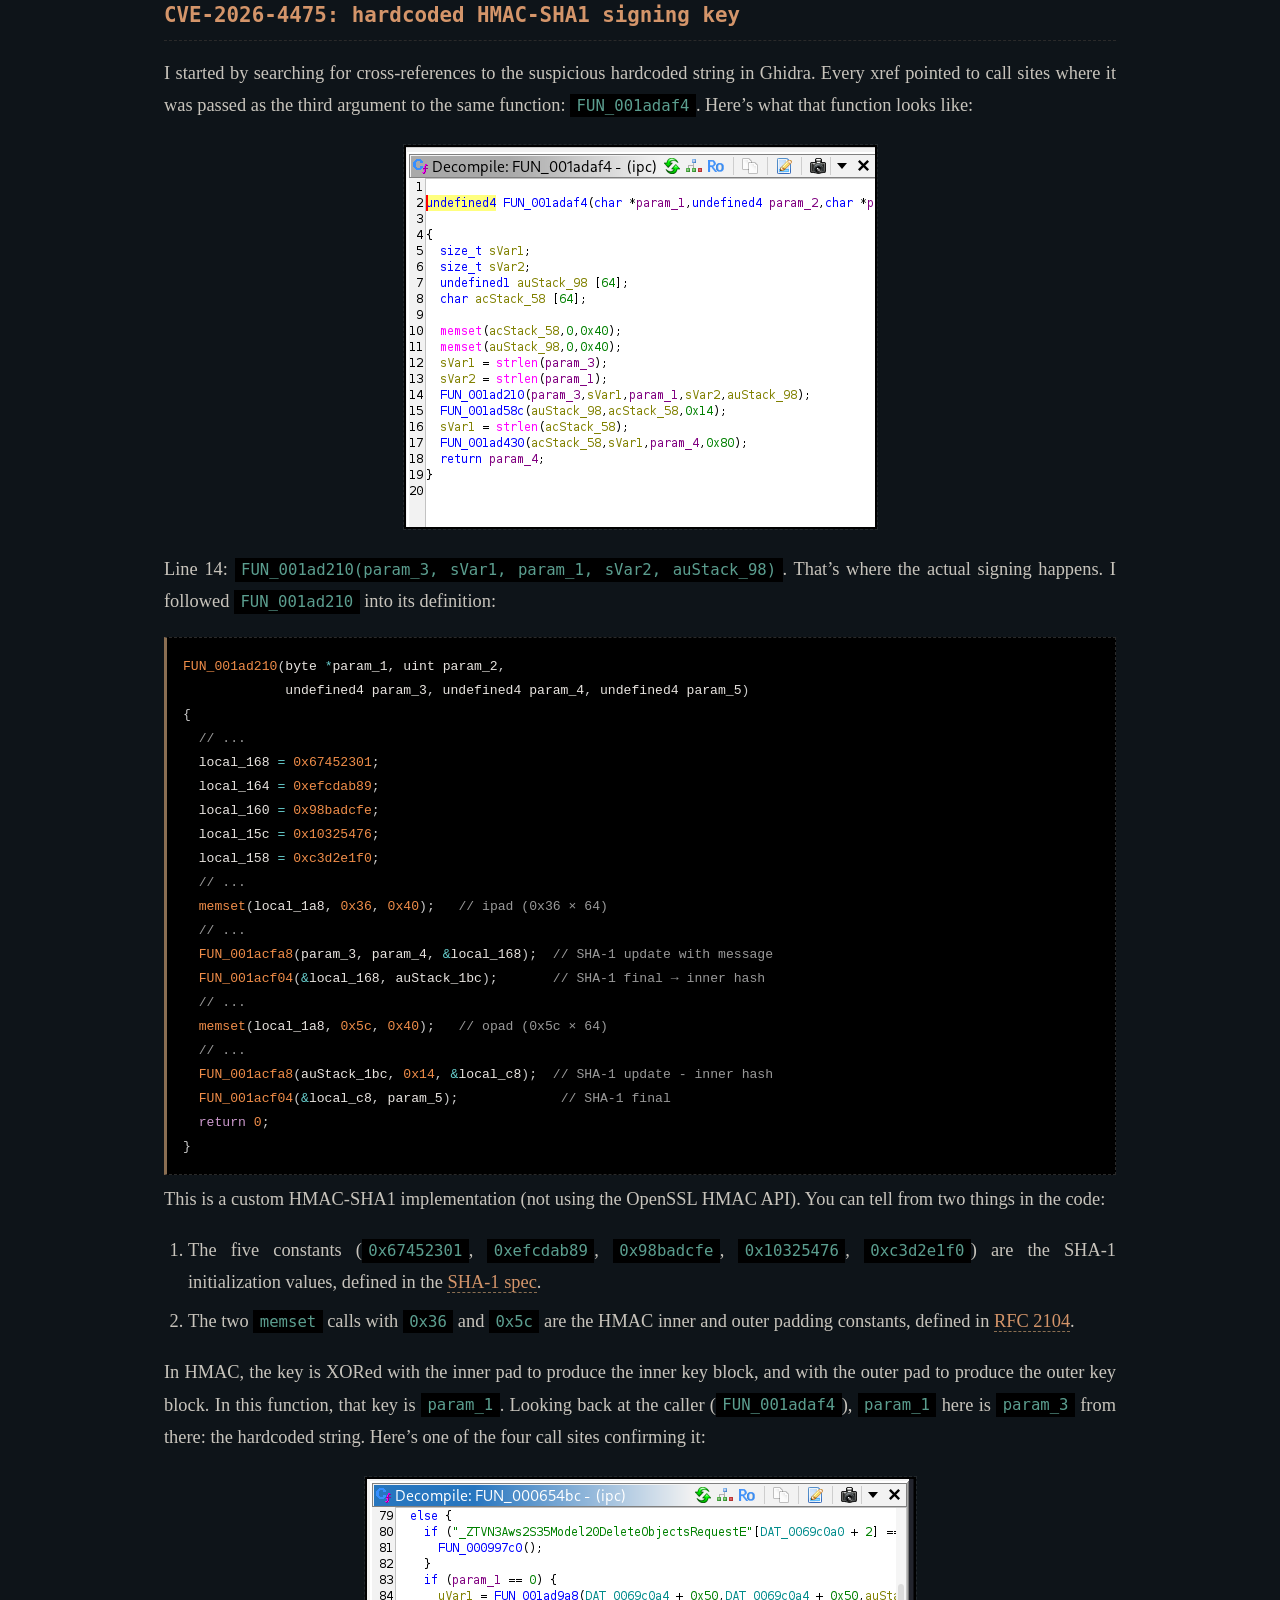
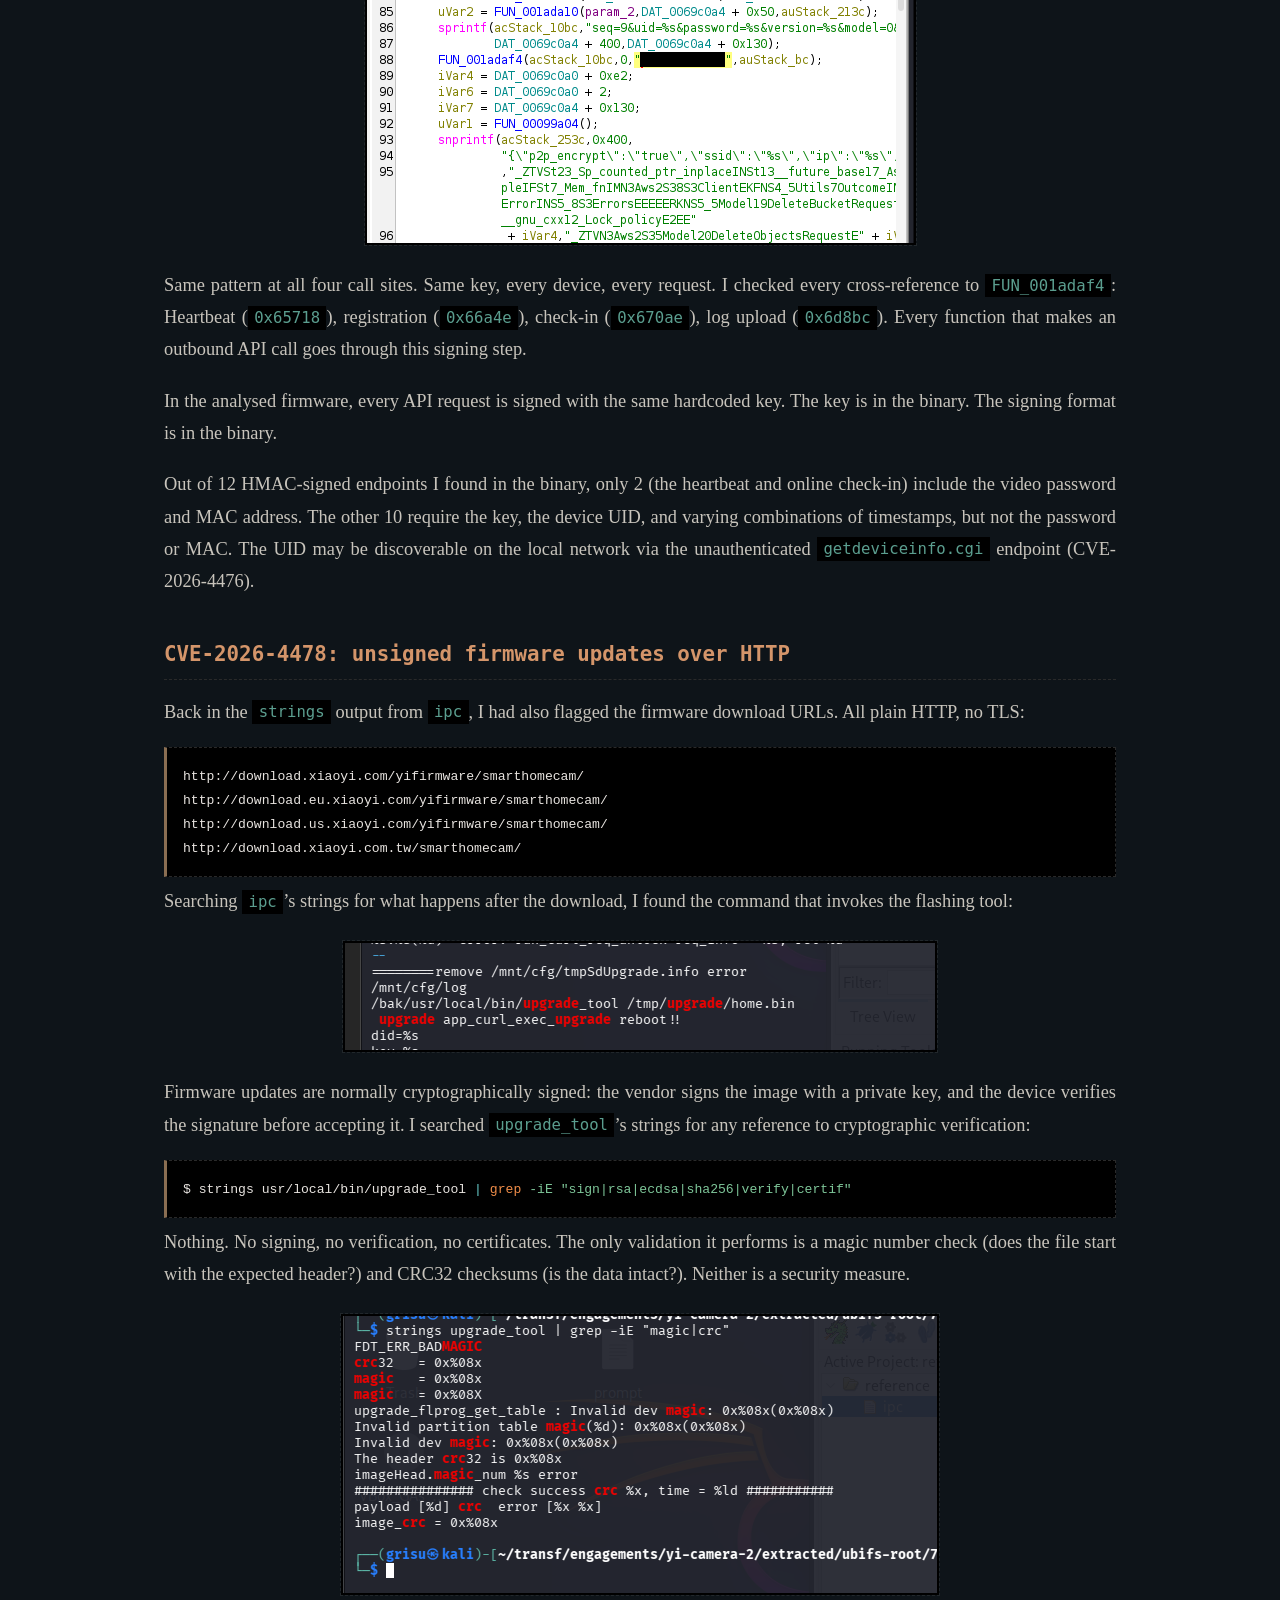
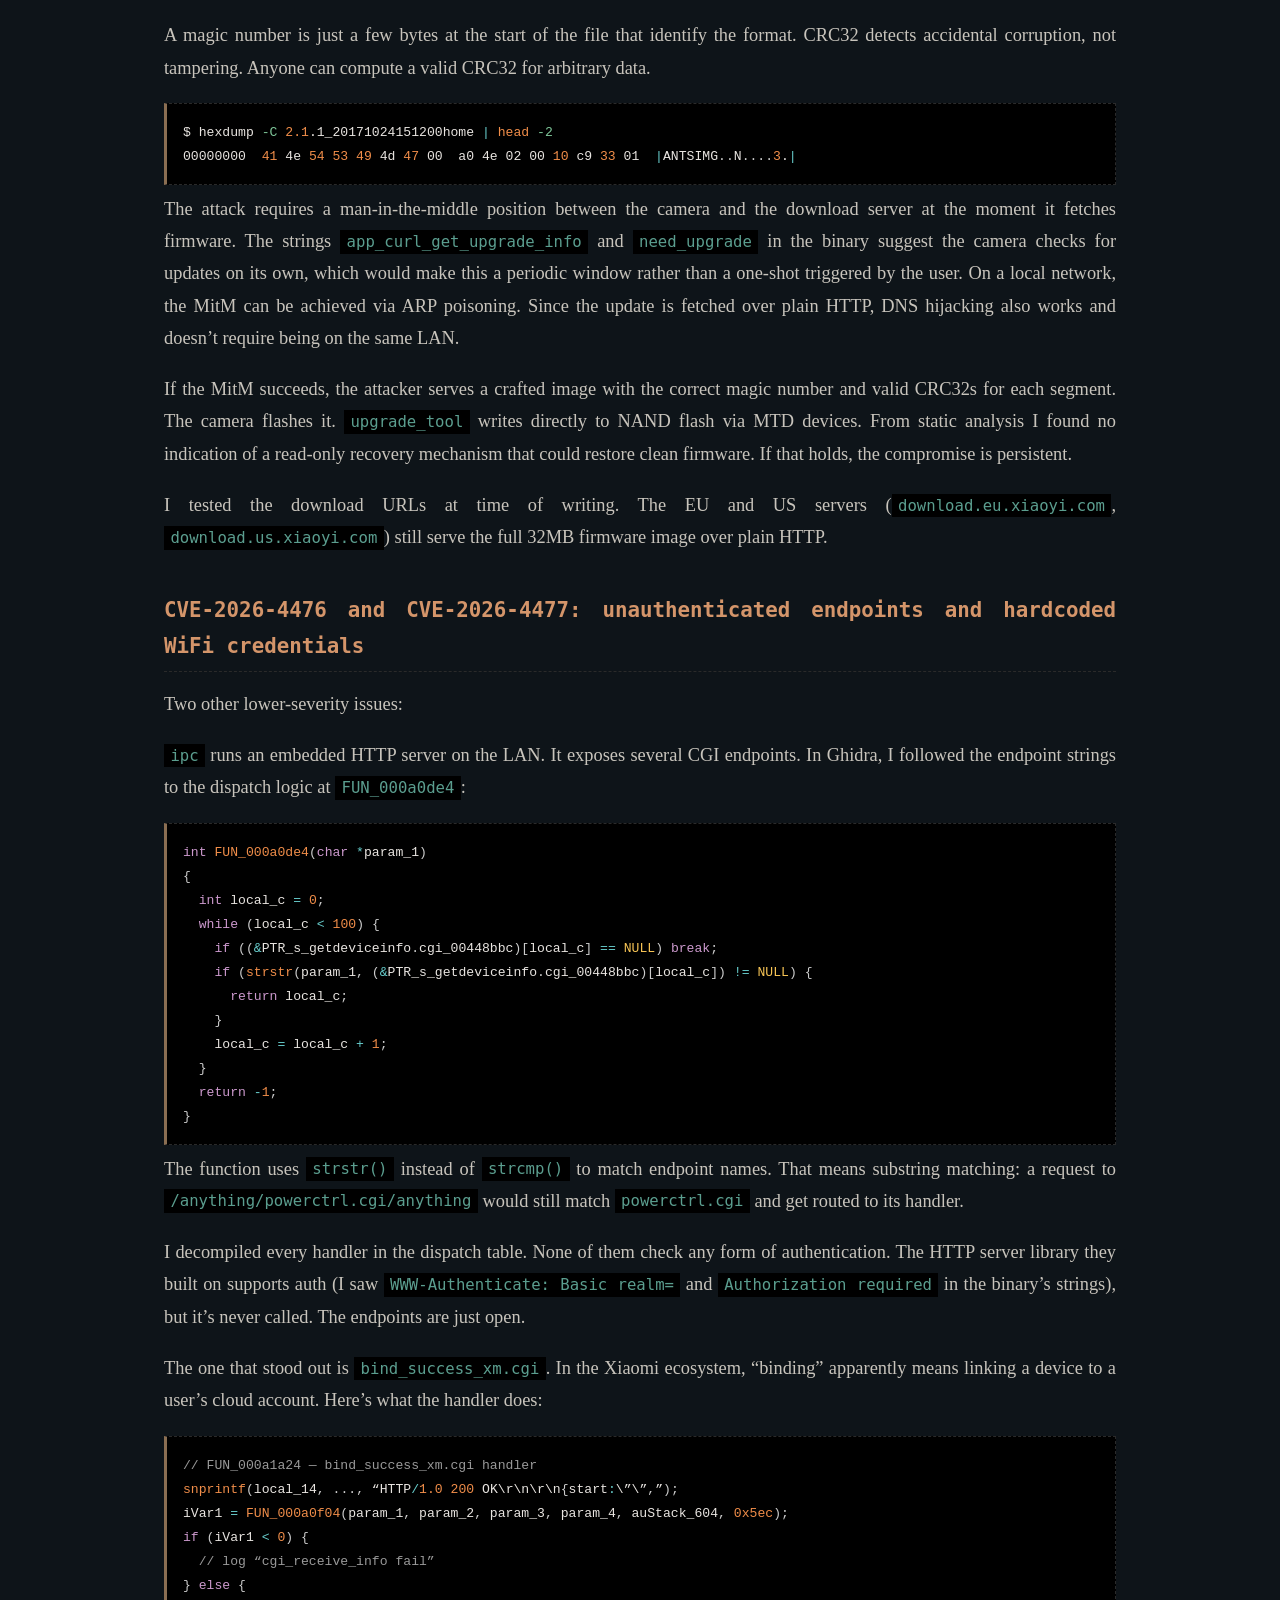
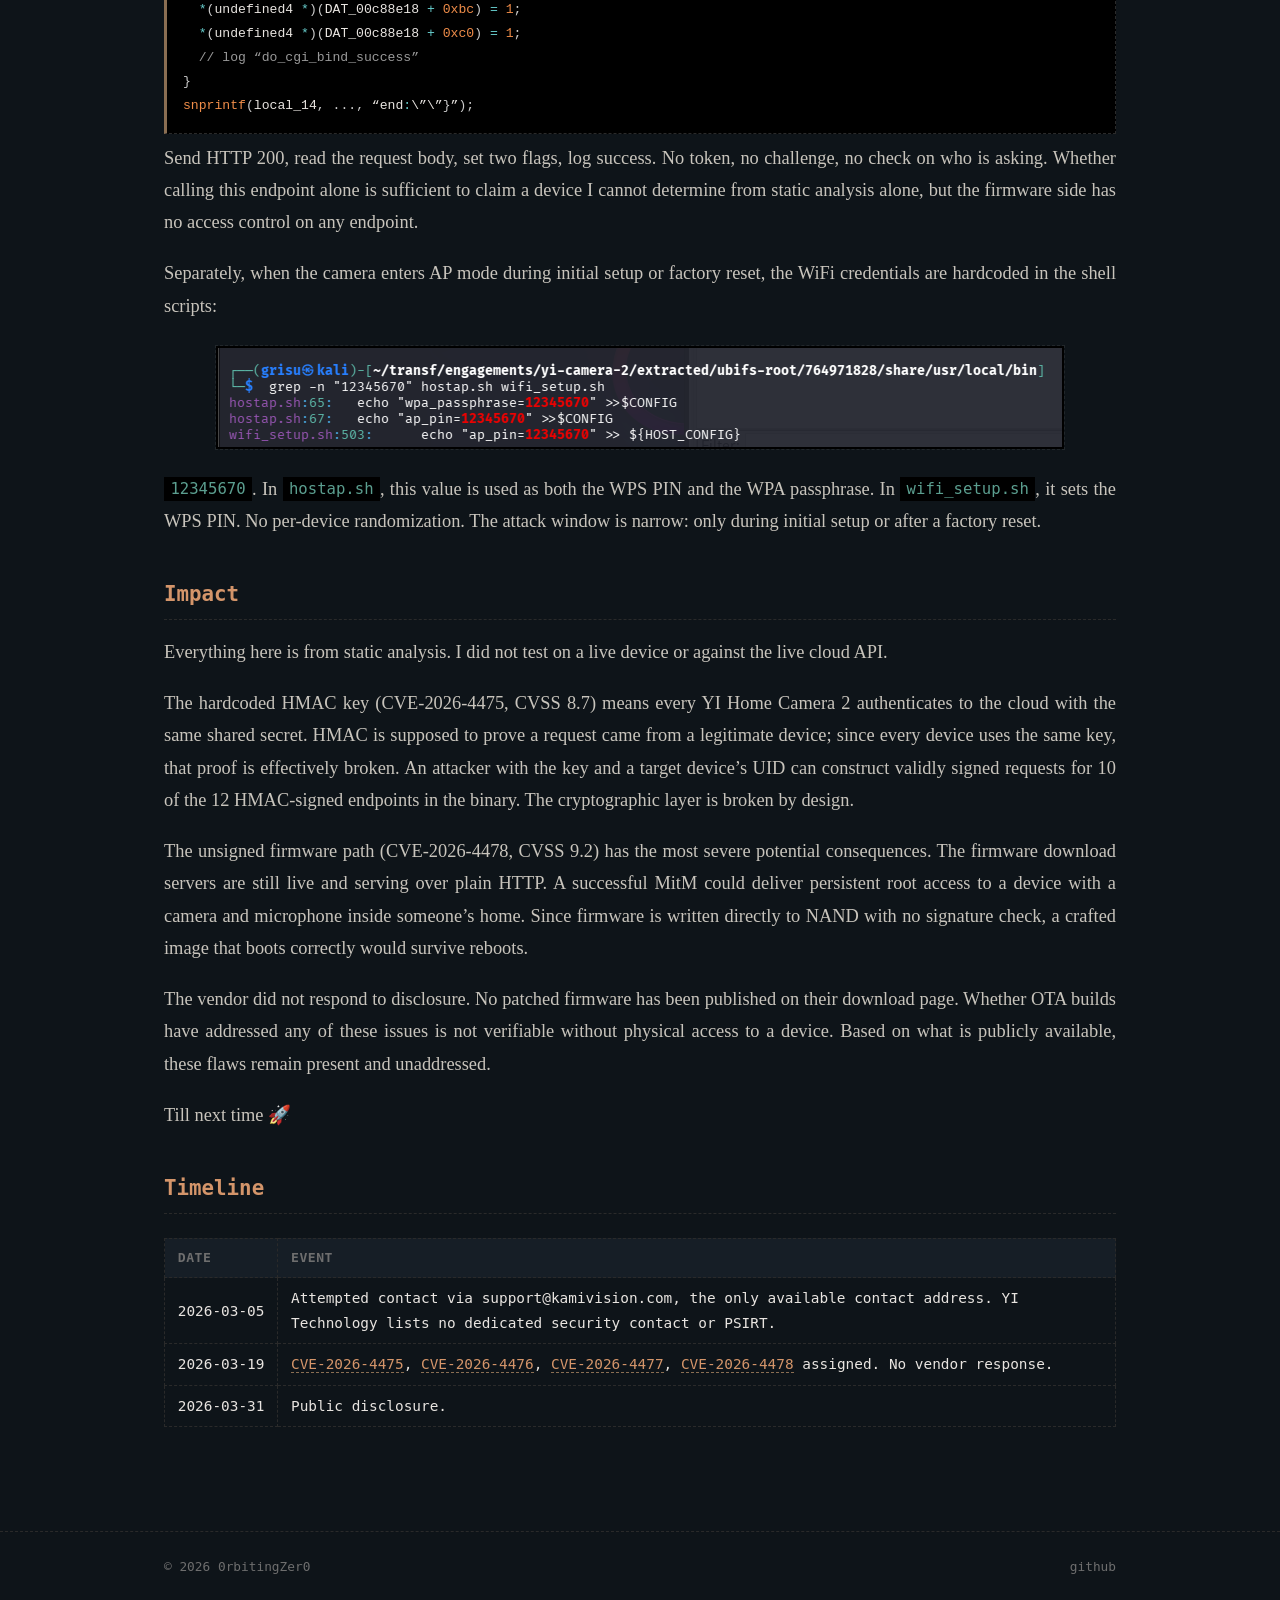
<file: vulnerabilities/tell_me_yi.html>
<!DOCTYPE html>
<html lang="en">
<head>
  <meta charset="UTF-8">
  <meta name="viewport" content="width=device-width, initial-scale=1.0">
  <meta http-equiv="Content-Security-Policy" content="default-src 'none'; style-src 'self'; script-src 'self'; img-src 'self'; font-src 'self'; media-src 'self';">
  <title>tell me YI - 0rbitingZer0</title>
  <meta name="description" content="some vulnerabilities in YI Home Camera 2">
  <meta property="og:title" content="tell me YI">
  <meta property="og:description" content="some vulnerabilities in YI Home Camera 2">
  <meta property="og:type" content="article">
  <link rel="icon" href="../assets/images/favicon.svg" type="image/svg+xml">
  <link rel="stylesheet" href="../assets/css/style.css">
  <link rel="stylesheet" href="../assets/css/prism-tomorrow.min.css">
</head>
<body>

  <header class="site-header">
    <div class="container">
      <a href="../index.html" class="site-logo">0rbitingZer0</a>
      <nav class="site-nav">
        <a href="../notes/index.html">notes</a>
        <a href="../vulnerabilities/index.html" class="active">vulns</a>
        <a href="../about.html">about</a>
      </nav>
    </div>
  </header>

  <main>
    <div class="container">
      <a href="index.html" class="back-link">disclosures</a>
      <div class="article-header">
        <h1>tell me YI</h1>
        <p class="meta" style="font-style: italic; margin-top: 0.3rem;">some vulnerabilities in YI Home Camera 2</p>
        <div class="meta">2026-03-31</div>
      </div>

      <div class="vuln-details">
        <dl>
          <dt>CVE ID</dt><dd>CVE-2026-4475, CVE-2026-4476, CVE-2026-4477, CVE-2026-4478</dd>
          
          
          <dt>Vendor</dt><dd>YI Technology / Kami</dd>
          <dt>Product</dt><dd>YI Home Camera 2</dd>
          <dt>Versions</dt><dd>2.1.1_20171024151200</dd>
          
          
          
        </dl>
      </div>

      

      <div class="article-content">
        <p>Cheap indoor cameras are everywhere. They’re also chronically under-researched. Vendors in this space tend to move fast, build on shared reference designs, and ship firmware that nobody ever audits.</p>

<p>YI Technology is a good example. Founded in 2014 as part of Xiaomi’s ecosystem, they <a href="https://www.diyphotography.net/yi-ceo-splitting-off-xiaomi-not-afraid-crappy-counterfeits-china-will-get-bigger/" rel="noopener noreferrer">split off independently in October 2016</a> and launched Kami as a smart home sub-brand in 2018, which is increasingly what the company goes by. Their <a href="https://www2.yitechnology.com/yi-1080p-home-camera-2" rel="noopener noreferrer">YI Home Camera 2</a> is a 1080p indoor camera from 2016, still sold by third-party sellers, with no prior CVEs against this specific model. Cisco Talos <a href="https://blog.talosintelligence.com/vulnerability-spotlight-yi-technology/" rel="noopener noreferrer">published research on the Yi Home Camera 27US in 2018</a>, but that is a different product on a different chipset. Community firmware projects exist for other YI cameras (<a href="https://github.com/roleoroleo/yi-hack-MStar" rel="noopener noreferrer">MStar</a>, <a href="https://github.com/TheCrypt0/yi-hack-v4" rel="noopener noreferrer">Hi3518e</a>, <a href="https://github.com/roleoroleo/yi-hack-Allwinner-v2" rel="noopener noreferrer">Allwinner</a>) but none target the Ambarella S2LM chipset in this model.</p>

<p>Looking around, I saw they publish some firmware directly. No account, no encryption, just a download link. That’s a good starting point for anyone who wants to look.</p>

<p><img src="../assets/images/yi-firmware-page.png" alt="yi-firmware-page.png"></p>

<p>The file I pulled was <code>2.1.1_20171024151200home</code>, the only version listed on the <a href="https://www2.yitechnology.com/firmware/index" rel="noopener noreferrer">YI firmware page</a> for this model, dated October 2017. YI cameras also receive updates via the app (OTA), but no newer builds are published on the firmware page, so there is no way to independently verify whether later versions exist, what they contain, or whether they address any of the issues described here, without physical access to a device.</p>

<p>A reasonable objection is that some or all of these issues may have been addressed in OTA builds since 2017. That’s possible, though all four are design-level flaws rather than implementation bugs. Addressing them would require architectural changes. Also, YI/Kami did not respond to disclosure. Without public firmware, any other similar CVE disclosure, or a vendor response, there is no way to confirm a fix.</p>

<p>First thing I did was run <code>binwalk</code> on it:</p>

<p><img src="../assets/images/yi-binwalk.png" alt="yi-binwalk.png"></p>

<p>The image ships as a raw UBI filesystem. I carved and mounted it, getting a standard embedded Linux filesystem.</p>

<p><img src="../assets/images/yi-filesystem.png" alt="yi-filesystem.png"></p>

<p>Before opening any disassembler, I used <code>strings</code>, <code>grep</code>, and <code>find</code> to get a quick sense of what was interesting:</p>

<p><img src="../assets/images/yi-initial-recon.png" alt="yi-initial-recon.png"></p>

<p>That first pass already turned up some good starting points: shell scripts mentioning hardcoded WPA passphrases and an interesting binary called <code>ipc</code> sitting in <code>home/web/</code>.</p>

<p>Since <code>ipc</code> lived in the web directory, I ran <code>strings</code> on it and grepped through the output:</p>

<p><img src="../assets/images/yi-strings-urls.png" alt="yi-strings-urls.png"></p>

<p><img src="../assets/images/yi-strings-hmac-patterns.png" alt="yi-strings-hmac-patterns.png"></p>

<p>Plaintext API URLs, HTTP firmware download paths, HMAC query patterns, and a hardcoded string sitting right next to them. The CGI endpoints were in there too:</p>

<p><img src="../assets/images/yi-cgi-endpoints.png" alt="yi-cgi-endpoints.png"></p>

<p>Based on this, <code>ipc</code> appears to be the main workhorse: HTTP server, cloud communication, firmware updates, all in one place.</p>

<p>I checked its security properties with <code>checksec</code>:</p>

<p><img src="../assets/images/yi-checksec.png" alt="yi-checksec.png"></p>

<p>Every standard exploit mitigation is absent (no stack canaries, NX, PIE, or RELRO). The other binaries on the device (<code>rtsp_server</code>, <code>upgrade_tool</code>, <code>miio_client</code>, <code>mosquitto</code>, etc.) have the same profile.</p>

<p>I loaded <code>ipc</code> into Ghidra and started cross-referencing the strings I had flagged.</p>

<h2 id="cve-2026-4475-hardcoded-hmac-sha1-signing-key">CVE-2026-4475: hardcoded HMAC-SHA1 signing key</h2>

<p>I started by searching for cross-references to the suspicious hardcoded string in Ghidra. Every xref pointed to call sites where it was passed as the third argument to the same function: <code>FUN_001adaf4</code>. Here’s what that function looks like:</p>

<p><img src="../assets/images/yi-ghidra-hmac-function.png" alt="yi-ghidra-hmac-function.png"></p>

<p>Line 14: <code>FUN_001ad210(param_3, sVar1, param_1, sVar2, auStack_98)</code>. That’s where the actual signing happens. I followed <code>FUN_001ad210</code> into its definition:</p>

<pre><code class="language-c">FUN_001ad210(byte *param_1, uint param_2,
             undefined4 param_3, undefined4 param_4, undefined4 param_5)
{
  // ...
  local_168 = 0x67452301;
  local_164 = 0xefcdab89;
  local_160 = 0x98badcfe;
  local_15c = 0x10325476;
  local_158 = 0xc3d2e1f0;
  // ...
  memset(local_1a8, 0x36, 0x40);   // ipad (0x36 × 64)
  // ...
  FUN_001acfa8(param_3, param_4, &amp;local_168);  // SHA-1 update with message
  FUN_001acf04(&amp;local_168, auStack_1bc);       // SHA-1 final → inner hash
  // ...
  memset(local_1a8, 0x5c, 0x40);   // opad (0x5c × 64)
  // ...
  FUN_001acfa8(auStack_1bc, 0x14, &amp;local_c8);  // SHA-1 update - inner hash
  FUN_001acf04(&amp;local_c8, param_5);             // SHA-1 final
  return 0;
}
</code></pre>

<p>This is a custom HMAC-SHA1 implementation (not using the OpenSSL HMAC API). You can tell from two things in the code:</p>

<ol>
<li>The five constants (<code>0x67452301</code>, <code>0xefcdab89</code>, <code>0x98badcfe</code>, <code>0x10325476</code>, <code>0xc3d2e1f0</code>) are the SHA-1 initialization values, defined in the <a href="https://datatracker.ietf.org/doc/html/rfc3174#section-6.1" rel="noopener noreferrer">SHA-1 spec</a>.</li>
<li>The two <code>memset</code> calls with <code>0x36</code> and <code>0x5c</code> are the HMAC inner and outer padding constants, defined in <a href="https://datatracker.ietf.org/doc/html/rfc2104#section-2" rel="noopener noreferrer">RFC 2104</a>.</li>
</ol>

<p>In HMAC, the key is XORed with the inner pad to produce the inner key block, and with the outer pad to produce the outer key block. In this function, that key is <code>param_1</code>. Looking back at the caller (<code>FUN_001adaf4</code>), <code>param_1</code> here is <code>param_3</code> from there: the hardcoded string. Here’s one of the four call sites confirming it:</p>

<p><img src="../assets/images/yi-ghidra-callsite.png" alt="yi-ghidra-callsite.png"></p>

<p>Same pattern at all four call sites. Same key, every device, every request. I checked every cross-reference to <code>FUN_001adaf4</code>: Heartbeat (<code>0x65718</code>), registration (<code>0x66a4e</code>), check-in (<code>0x670ae</code>), log upload (<code>0x6d8bc</code>). Every function that makes an outbound API call goes through this signing step.</p>

<p>In the analysed firmware, every API request is signed with the same hardcoded key. The key is in the binary. The signing format is in the binary.</p>

<p>Out of 12 HMAC-signed endpoints I found in the binary, only 2 (the heartbeat and online check-in) include the video password and MAC address. The other 10 require the key, the device UID, and varying combinations of timestamps, but not the password or MAC. The UID may be discoverable on the local network via the unauthenticated <code>getdeviceinfo.cgi</code> endpoint (CVE-2026-4476).</p>

<h2 id="cve-2026-4478-unsigned-firmware-updates-over-http">CVE-2026-4478: unsigned firmware updates over HTTP</h2>

<p>Back in the <code>strings</code> output from <code>ipc</code>, I had also flagged the firmware download URLs. All plain HTTP, no TLS:</p>

<pre><code class="language-text">http://download.xiaoyi.com/yifirmware/smarthomecam/
http://download.eu.xiaoyi.com/yifirmware/smarthomecam/
http://download.us.xiaoyi.com/yifirmware/smarthomecam/
http://download.xiaoyi.com.tw/smarthomecam/
</code></pre>

<p>Searching <code>ipc</code>’s strings for what happens after the download, I found the command that invokes the flashing tool:</p>

<p><img src="../assets/images/yi-strings-upgrade-tool.png" alt="yi-strings-upgrade-tool.png"></p>

<p>Firmware updates are normally cryptographically signed: the vendor signs the image with a private key, and the device verifies the signature before accepting it. I searched <code>upgrade_tool</code>’s strings for any reference to cryptographic verification:</p>

<pre><code class="language-bash">$ strings usr/local/bin/upgrade_tool | grep -iE "sign|rsa|ecdsa|sha256|verify|certif"
</code></pre>

<p>Nothing. No signing, no verification, no certificates. The only validation it performs is a magic number check (does the file start with the expected header?) and CRC32 checksums (is the data intact?). Neither is a security measure.</p>

<p><img src="../assets/images/yi-strings-magic-crc.png" alt="yi-strings-magic-crc.png"></p>

<p>A magic number is just a few bytes at the start of the file that identify the format. CRC32 detects accidental corruption, not tampering. Anyone can compute a valid CRC32 for arbitrary data.</p>

<pre><code class="language-bash">$ hexdump -C 2.1.1_20171024151200home | head -2
00000000  41 4e 54 53 49 4d 47 00  a0 4e 02 00 10 c9 33 01  |ANTSIMG..N....3.|
</code></pre>

<p>The attack requires a man-in-the-middle position between the camera and the download server at the moment it fetches firmware. The strings <code>app_curl_get_upgrade_info</code> and <code>need_upgrade</code> in the binary suggest the camera checks for updates on its own, which would make this a periodic window rather than a one-shot triggered by the user. On a local network, the MitM can be achieved via ARP poisoning. Since the update is fetched over plain HTTP, DNS hijacking also works and doesn’t require being on the same LAN.</p>

<p>If the MitM succeeds, the attacker serves a crafted image with the correct magic number and valid CRC32s for each segment. The camera flashes it. <code>upgrade_tool</code> writes directly to NAND flash via MTD devices. From static analysis I found no indication of a read-only recovery mechanism that could restore clean firmware. If that holds, the compromise is persistent.</p>

<p>I tested the download URLs at time of writing. The EU and US servers (<code>download.eu.xiaoyi.com</code>, <code>download.us.xiaoyi.com</code>) still serve the full 32MB firmware image over plain HTTP.</p>

<h2 id="cve-2026-4476-and-cve-2026-4477-unauthenticated-endpoints-and-hardcoded-wifi-credentials">CVE-2026-4476 and CVE-2026-4477: unauthenticated endpoints and hardcoded WiFi credentials</h2>

<p>Two other lower-severity issues:</p>

<p><code>ipc</code> runs an embedded HTTP server on the LAN. It exposes several CGI endpoints. In Ghidra, I followed the endpoint strings to the dispatch logic at <code>FUN_000a0de4</code>:</p>

<pre><code class="language-c">int FUN_000a0de4(char *param_1)
{
  int local_c = 0;
  while (local_c &lt; 100) {
    if ((&amp;PTR_s_getdeviceinfo.cgi_00448bbc)[local_c] == NULL) break;
    if (strstr(param_1, (&amp;PTR_s_getdeviceinfo.cgi_00448bbc)[local_c]) != NULL) {
      return local_c;
    }
    local_c = local_c + 1;
  }
  return -1;
}
</code></pre>

<p>The function uses <code>strstr()</code> instead of <code>strcmp()</code> to match endpoint names. That means substring matching: a request to <code>/anything/powerctrl.cgi/anything</code> would still match <code>powerctrl.cgi</code> and get routed to its handler.</p>

<p>I decompiled every handler in the dispatch table. None of them check any form of authentication. The HTTP server library they built on supports auth (I saw <code>WWW-Authenticate: Basic realm=</code> and <code>Authorization required</code> in the binary’s strings), but it’s never called. The endpoints are just open.</p>

<p>The one that stood out is <code>bind_success_xm.cgi</code>. In the Xiaomi ecosystem, “binding” apparently means linking a device to a user’s cloud account. Here’s what the handler does:</p>

<pre><code class="language-c">// FUN_000a1a24 — bind_success_xm.cgi handler
snprintf(local_14, ..., “HTTP/1.0 200 OK\r\n\r\n{start:\”\”,”);
iVar1 = FUN_000a0f04(param_1, param_2, param_3, param_4, auStack_604, 0x5ec);
if (iVar1 &lt; 0) {
  // log “cgi_receive_info fail”
} else {
  *(undefined4 *)(DAT_00c88e18 + 0xbc) = 1;
  *(undefined4 *)(DAT_00c88e18 + 0xc0) = 1;
  // log “do_cgi_bind_success”
}
snprintf(local_14, ..., “end:\”\”}”);
</code></pre>

<p>Send HTTP 200, read the request body, set two flags, log success. No token, no challenge, no check on who is asking. Whether calling this endpoint alone is sufficient to claim a device I cannot determine from static analysis alone, but the firmware side has no access control on any endpoint.</p>

<p>Separately, when the camera enters AP mode during initial setup or factory reset, the WiFi credentials are hardcoded in the shell scripts:</p>

<p><img src="../assets/images/yi-grep-wps-pin.png" alt="yi-grep-wps-pin.png"></p>

<p><code>12345670</code>. In <code>hostap.sh</code>, this value is used as both the WPS PIN and the WPA passphrase. In <code>wifi_setup.sh</code>, it sets the WPS PIN. No per-device randomization. The attack window is narrow: only during initial setup or after a factory reset.</p>

<h2 id="impact">Impact</h2>

<p>Everything here is from static analysis. I did not test on a live device or against the live cloud API.</p>

<p>The hardcoded HMAC key (CVE-2026-4475, CVSS 8.7) means every YI Home Camera 2 authenticates to the cloud with the same shared secret. HMAC is supposed to prove a request came from a legitimate device; since every device uses the same key, that proof is effectively broken. An attacker with the key and a target device’s UID can construct validly signed requests for 10 of the 12 HMAC-signed endpoints in the binary. The cryptographic layer is broken by design.</p>

<p>The unsigned firmware path (CVE-2026-4478, CVSS 9.2) has the most severe potential consequences. The firmware download servers are still live and serving over plain HTTP. A successful MitM could deliver persistent root access to a device with a camera and microphone inside someone’s home. Since firmware is written directly to NAND with no signature check, a crafted image that boots correctly would survive reboots.</p>

<p>The vendor did not respond to disclosure. No patched firmware has been published on their download page. Whether OTA builds have addressed any of these issues is not verifiable without physical access to a device. Based on what is publicly available, these flaws remain present and unaddressed.</p>

<p>Till next time 🚀</p>

<h2 id="timeline">Timeline</h2>

<table>
<thead>
<tr>
  <th>Date</th>
  <th>Event</th>
</tr>
</thead>
<tbody>
<tr>
  <td>2026‑03‑05</td>
  <td>Attempted contact via support@kamivision.com, the only available contact address. YI Technology lists no dedicated security contact or PSIRT.</td>
</tr>
<tr>
  <td>2026‑03‑19</td>
  <td><a href="https://www.cve.org/CVERecord?id=CVE-2026-4475" rel="noopener noreferrer">CVE-2026-4475</a>, <a href="https://www.cve.org/CVERecord?id=CVE-2026-4476" rel="noopener noreferrer">CVE-2026-4476</a>, <a href="https://www.cve.org/CVERecord?id=CVE-2026-4477" rel="noopener noreferrer">CVE-2026-4477</a>, <a href="https://www.cve.org/CVERecord?id=CVE-2026-4478" rel="noopener noreferrer">CVE-2026-4478</a> assigned. No vendor response.</td>
</tr>
<tr>
  <td>2026‑03‑31</td>
  <td>Public disclosure.</td>
</tr>
</tbody>
</table>

      </div>
    </div>
  </main>

  <footer class="site-footer">
    <div class="container">
      <span class="footer-text">&copy; 2026 0rbitingZer0</span>
      <div class="footer-links">
        <a href="https://github.com/0rbitingZer0" target="_blank" rel="noopener">github</a>
      </div>
    </div>
  </footer>

  <script src="../assets/js/prism.min.js"></script>
  <script src="../assets/js/prism-python.min.js"></script>
  <script src="../assets/js/prism-bash.min.js"></script>
  <script src="../assets/js/prism-javascript.min.js"></script>
  <script src="../assets/js/prism-json.min.js"></script>
  <script src="../assets/js/prism-c.min.js"></script>
</body>
</html>
</file>
<file: assets/css/style.css>
:root {
  --bg-primary: #0E1419;
  --bg-secondary: #161E26;
  --text-primary: #e8e4e0;
  --text-secondary: #c8c4bc;
  --text-muted: #6e6e6e;
  --accent: #d4956a;
  --accent-alt: #5b9e8f;
  --accent-dim: #8a6e52;
  --accent-red: #c0513a;
  --border: #2a2a2a;
  --code-bg: #000000;
  --severity-critical: #c0513a;
  --severity-high: #d4956a;
  --severity-medium: #c4a23a;
  --severity-low: #5b9e8f;
  --severity-info: #6a8daa;
  --font-mono: Consolas, 'Lucida Console', 'DejaVu Sans Mono', monospace;
  --font-body: 'Times New Roman', Times, serif;
  --font-code: Consolas, 'DejaVu Sans Mono', 'Lucida Console', monospace;
  --max-width: 1000px;
}

*, *::before, *::after {
  margin: 0;
  padding: 0;
  box-sizing: border-box;
}

html {
  font-size: 16px;
}

body {
  background: var(--bg-primary);
  color: var(--text-primary);
  font-family: var(--font-mono);
  font-variant-numeric: lining-nums;
  line-height: 1.7;
  min-height: 100vh;
  display: flex;
  flex-direction: column;
}

a {
  color: var(--accent);
  text-decoration: none;
  transition: color 0.15s ease;
}

a:hover {
  color: var(--accent-alt);
}

img {
  max-width: 100%;
  height: auto;
}

.container {
  width: 100%;
  max-width: var(--max-width);
  margin: 0 auto;
  padding: 0 1.5rem;
}

main {
  flex: 1;
}

.site-header {
  border-bottom: 1px dashed var(--border);
  padding: 1rem 0;
}

.site-header .container {
  display: flex;
  align-items: center;
  justify-content: space-between;
}

.site-logo {
  font-size: 1.1rem;
  font-weight: 700;
  color: var(--accent);
  letter-spacing: -0.5px;
}

.site-nav {
  display: flex;
  align-items: center;
  gap: 0.5rem;
}

.site-nav a {
  color: var(--text-muted);
  font-size: 0.9rem;
  transition: color 0.15s ease;
}

.site-nav a::before { content: '[ '; }
.site-nav a::after { content: ' ]'; }

.site-nav a:hover,
.site-nav a.active {
  color: var(--accent);
}

.hero {
  padding: 3rem 0 2rem;
  border-bottom: 1px dashed var(--border);
  position: relative;
  overflow: hidden;
}

.hero::before {
  content: '';
  position: absolute;
  inset: 0;
  background-image:
    radial-gradient(1.2px 1.2px at 30% 22%, rgba(232,220,200,0.85) 50%, transparent 50%),
    radial-gradient(1px 1px at 33% 30%, rgba(232,220,200,0.8) 50%, transparent 50%),
    radial-gradient(0.8px 0.8px at 28% 38%, rgba(232,220,200,0.75) 50%, transparent 50%),
    radial-gradient(1.2px 1.2px at 35% 15%, rgba(232,220,200,0.8) 50%, transparent 50%),
    radial-gradient(1px 1px at 38% 42%, rgba(232,220,200,0.7) 50%, transparent 50%),
    radial-gradient(0.8px 0.8px at 32% 48%, rgba(232,220,200,0.65) 50%, transparent 50%),
    radial-gradient(1px 1px at 36% 8%, rgba(232,220,200,0.75) 50%, transparent 50%),
    radial-gradient(0.6px 0.6px at 40% 28%, rgba(232,220,200,0.7) 50%, transparent 50%),
    radial-gradient(1.2px 1.2px at 27% 12%, rgba(232,220,200,0.8) 50%, transparent 50%),
    radial-gradient(0.8px 0.8px at 42% 18%, rgba(232,220,200,0.65) 50%, transparent 50%),
    radial-gradient(1px 1px at 31% 55%, rgba(232,220,200,0.6) 50%, transparent 50%),
    radial-gradient(0.6px 0.6px at 37% 35%, rgba(212,149,106,0.35) 50%, transparent 50%),
    radial-gradient(0.8px 0.8px at 26% 45%, rgba(232,220,200,0.7) 50%, transparent 50%),
    radial-gradient(1px 1px at 34% 60%, rgba(232,220,200,0.55) 50%, transparent 50%),
    radial-gradient(0.6px 0.6px at 29% 5%, rgba(232,220,200,0.7) 50%, transparent 50%),
    radial-gradient(0.8px 0.8px at 41% 50%, rgba(91,158,143,0.3) 50%, transparent 50%),
    radial-gradient(1px 1px at 25% 30%, rgba(232,220,200,0.75) 50%, transparent 50%),
    radial-gradient(0.6px 0.6px at 39% 10%, rgba(232,220,200,0.7) 50%, transparent 50%),
    radial-gradient(0.8px 0.8px at 33% 65%, rgba(232,220,200,0.5) 50%, transparent 50%),
    radial-gradient(1px 1px at 44% 25%, rgba(232,220,200,0.6) 50%, transparent 50%),
    radial-gradient(0.7px 0.7px at 30% 17%, rgba(232,220,200,0.8) 50%, transparent 50%),
    radial-gradient(1px 1px at 35% 52%, rgba(232,220,200,0.6) 50%, transparent 50%),
    radial-gradient(0.6px 0.6px at 27% 33%, rgba(232,220,200,0.75) 50%, transparent 50%),
    radial-gradient(0.9px 0.9px at 40% 20%, rgba(232,220,200,0.7) 50%, transparent 50%),
    radial-gradient(0.7px 0.7px at 32% 40%, rgba(212,149,106,0.3) 50%, transparent 50%),
    radial-gradient(1px 1px at 37% 58%, rgba(232,220,200,0.5) 50%, transparent 50%),
    radial-gradient(0.8px 0.8px at 29% 25%, rgba(232,220,200,0.7) 50%, transparent 50%),
    radial-gradient(0.6px 0.6px at 43% 33%, rgba(232,220,200,0.6) 50%, transparent 50%),
    radial-gradient(0.9px 0.9px at 26% 18%, rgba(232,220,200,0.75) 50%, transparent 50%),
    radial-gradient(0.7px 0.7px at 38% 48%, rgba(232,220,200,0.55) 50%, transparent 50%),
    radial-gradient(1px 1px at 20% 20%, rgba(232,220,200,0.7) 50%, transparent 50%),
    radial-gradient(0.8px 0.8px at 22% 35%, rgba(232,220,200,0.65) 50%, transparent 50%),
    radial-gradient(1px 1px at 18% 45%, rgba(232,220,200,0.6) 50%, transparent 50%),
    radial-gradient(0.6px 0.6px at 24% 55%, rgba(232,220,200,0.55) 50%, transparent 50%),
    radial-gradient(0.8px 0.8px at 46% 15%, rgba(232,220,200,0.55) 50%, transparent 50%),
    radial-gradient(1px 1px at 48% 38%, rgba(232,220,200,0.5) 50%, transparent 50%),
    radial-gradient(0.6px 0.6px at 21% 8%, rgba(212,149,106,0.25) 50%, transparent 50%),
    radial-gradient(0.8px 0.8px at 43% 55%, rgba(232,220,200,0.45) 50%, transparent 50%),
    radial-gradient(1px 1px at 19% 60%, rgba(232,220,200,0.5) 50%, transparent 50%),
    radial-gradient(0.6px 0.6px at 47% 8%, rgba(232,220,200,0.5) 50%, transparent 50%),
    radial-gradient(0.8px 0.8px at 50% 28%, rgba(232,220,200,0.45) 50%, transparent 50%),
    radial-gradient(0.7px 0.7px at 17% 32%, rgba(232,220,200,0.6) 50%, transparent 50%),
    radial-gradient(1px 1px at 23% 48%, rgba(232,220,200,0.55) 50%, transparent 50%),
    radial-gradient(0.6px 0.6px at 49% 52%, rgba(232,220,200,0.4) 50%, transparent 50%),
    radial-gradient(0.8px 0.8px at 16% 15%, rgba(232,220,200,0.55) 50%, transparent 50%),
    radial-gradient(1px 1px at 8% 15%, rgba(232,220,200,0.6) 50%, transparent 50%),
    radial-gradient(0.8px 0.8px at 12% 28%, rgba(232,220,200,0.55) 50%, transparent 50%),
    radial-gradient(1px 1px at 5% 40%, rgba(232,220,200,0.5) 50%, transparent 50%),
    radial-gradient(0.6px 0.6px at 15% 10%, rgba(232,220,200,0.55) 50%, transparent 50%),
    radial-gradient(0.8px 0.8px at 10% 50%, rgba(232,220,200,0.45) 50%, transparent 50%),
    radial-gradient(1px 1px at 3% 22%, rgba(232,220,200,0.5) 50%, transparent 50%),
    radial-gradient(0.6px 0.6px at 14% 42%, rgba(232,220,200,0.4) 50%, transparent 50%),
    radial-gradient(0.8px 0.8px at 6% 58%, rgba(232,220,200,0.35) 50%, transparent 50%),
    radial-gradient(1px 1px at 2% 35%, rgba(232,220,200,0.45) 50%, transparent 50%),
    radial-gradient(0.6px 0.6px at 11% 65%, rgba(91,158,143,0.2) 50%, transparent 50%),
    radial-gradient(0.7px 0.7px at 9% 38%, rgba(232,220,200,0.45) 50%, transparent 50%),
    radial-gradient(0.8px 0.8px at 7% 25%, rgba(232,220,200,0.5) 50%, transparent 50%),
    radial-gradient(0.6px 0.6px at 13% 55%, rgba(232,220,200,0.35) 50%, transparent 50%),
    radial-gradient(0.8px 0.8px at 1% 18%, rgba(232,220,200,0.4) 50%, transparent 50%),
    radial-gradient(0.6px 0.6px at 2% 50%, rgba(232,220,200,0.35) 50%, transparent 50%),
    radial-gradient(0.8px 0.8px at 4% 68%, rgba(232,220,200,0.3) 50%, transparent 50%),
    radial-gradient(0.6px 0.6px at 3% 8%, rgba(232,220,200,0.35) 50%, transparent 50%),
    radial-gradient(0.8px 0.8px at 60% 12%, rgba(232,220,200,0.45) 50%, transparent 50%),
    radial-gradient(0.6px 0.6px at 65% 30%, rgba(232,220,200,0.35) 50%, transparent 50%),
    radial-gradient(0.8px 0.8px at 70% 18%, rgba(232,220,200,0.4) 50%, transparent 50%),
    radial-gradient(0.6px 0.6px at 75% 8%, rgba(232,220,200,0.35) 50%, transparent 50%),
    radial-gradient(0.8px 0.8px at 68% 42%, rgba(232,220,200,0.25) 50%, transparent 50%),
    radial-gradient(0.7px 0.7px at 55% 20%, rgba(232,220,200,0.4) 50%, transparent 50%),
    radial-gradient(0.6px 0.6px at 62% 48%, rgba(232,220,200,0.3) 50%, transparent 50%),
    radial-gradient(0.8px 0.8px at 72% 32%, rgba(232,220,200,0.3) 50%, transparent 50%),
    radial-gradient(0.8px 0.8px at 82% 15%, rgba(232,220,200,0.35) 50%, transparent 50%),
    radial-gradient(0.6px 0.6px at 88% 25%, rgba(232,220,200,0.3) 50%, transparent 50%),
    radial-gradient(0.8px 0.8px at 92% 10%, rgba(232,220,200,0.25) 50%, transparent 50%),
    radial-gradient(0.6px 0.6px at 95% 35%, rgba(212,149,106,0.15) 50%, transparent 50%),
    radial-gradient(0.6px 0.6px at 85% 40%, rgba(232,220,200,0.2) 50%, transparent 50%);
  mask-image: linear-gradient(to bottom, rgba(0,0,0,0.8) 0%, rgba(0,0,0,0.4) 60%, transparent 100%);
  -webkit-mask-image: linear-gradient(to bottom, rgba(0,0,0,0.8) 0%, rgba(0,0,0,0.4) 60%, transparent 100%);
  pointer-events: none;
  z-index: 0;
}

.hero .container {
  position: relative;
  z-index: 1;
}

.hero-brand {
  display: flex;
  align-items: center;
  justify-content: center;
  gap: 1rem;
}

.hero-logo {
  flex-shrink: 0;
}

.hero h1 {
  font-size: 2.2rem;
  font-weight: 700;
  color: var(--accent);
  margin-bottom: 0;
  letter-spacing: 2px;
}

.hero .tagline {
  color: var(--text-secondary);
  font-size: 0.9rem;
  margin-top: 0.75rem;
  text-align: center;
  letter-spacing: 1px;
}

.section:has(.post-list:empty) {
  display: none;
}

.section {
  padding: 2rem 0;
}

.section + .section {
  border-top: 1px dashed var(--border);
}

.section-title {
  font-size: 1rem;
  color: var(--text-secondary);
  margin-bottom: 1rem;
  text-transform: uppercase;
  letter-spacing: 1px;
}

.section-title::before {
  content: '> ';
  color: var(--accent-alt);
}

.post-list {
  list-style: none;
}

.post-list li {
  padding: 0.3rem 0;
  border-bottom: 1px solid rgba(30, 22, 24, 0.5);
}

.post-list li:last-child {
  border-bottom: none;
}

.post-list a {
  display: flex;
  align-items: baseline;
  gap: 1rem;
  color: var(--text-primary);
  padding: 0.2rem 0;
  transition: color 0.15s ease;
}

.post-list a:hover {
  color: var(--accent-alt);
}

.post-date {
  color: var(--text-muted);
  font-size: 0.82rem;
  flex-shrink: 0;
}

.post-info {
  display: flex;
  flex-direction: column;
  min-width: 0;
}

.post-title {
  font-family: var(--font-body);
  font-weight: 400;
  font-size: 0.95rem;
}

.post-sub {
  font-family: var(--font-mono);
  font-size: 0.75rem;
  color: var(--text-muted);
  margin-top: 0.1rem;
}

.empty-msg {
  color: var(--text-muted);
  font-family: var(--font-body);
  font-style: italic;
  font-size: 0.95rem;
  padding: 0.5rem 0;
}

.post-severity {
  font-size: 0.72rem;
  font-weight: 700;
  text-transform: uppercase;
  margin-left: auto;
  flex-shrink: 0;
}

.sev-critical { color: var(--severity-critical); }
.sev-high     { color: var(--severity-high); }
.sev-medium   { color: var(--severity-medium); }
.sev-low      { color: var(--severity-low); }
.sev-info     { color: var(--severity-info); }

.tags {
  display: flex;
  flex-wrap: wrap;
  gap: 0.4rem;
  margin-top: 0.6rem;
}

.tag {
  color: var(--accent-alt);
  font-size: 0.72rem;
  padding: 0.1rem 0.4rem;
  border: 1px dashed rgba(0, 229, 255, 0.3);
}

.severity {
  display: inline-block;
  font-size: 0.72rem;
  font-weight: 700;
  text-transform: uppercase;
  padding: 0.1rem 0.4rem;
  letter-spacing: 0.5px;
}

.severity-critical { color: var(--severity-critical); border: 1px dashed var(--severity-critical); }
.severity-high     { color: var(--severity-high); border: 1px dashed var(--severity-high); }
.severity-medium   { color: var(--severity-medium); border: 1px dashed var(--severity-medium); }
.severity-low      { color: var(--severity-low); border: 1px dashed var(--severity-low); }
.severity-informational { color: var(--severity-info); border: 1px dashed var(--severity-info); }

.view-all {
  display: inline-block;
  margin-top: 0.75rem;
  font-size: 0.85rem;
  color: var(--accent-dim);
}

.view-all::after {
  content: ' -->';
}

.view-all:hover {
  color: var(--accent);
}

.back-link {
  display: inline-block;
  margin-bottom: 1rem;
  font-size: 0.85rem;
  color: var(--text-muted);
}

.back-link::before {
  content: '<-- ';
}

.back-link:hover {
  color: var(--accent);
}

.article-header {
  padding: 2.5rem 0 1.5rem;
  border-bottom: 1px dashed var(--border);
  margin-bottom: 2rem;
}

.article-header h1 {
  font-size: 1.6rem;
  font-weight: 700;
  color: var(--accent);
  margin-bottom: 0.5rem;
  line-height: 1.3;
}

.article-header .meta {
  color: var(--text-muted);
  font-size: 0.85rem;
}

.article-content {
  padding-bottom: 3rem;
  text-align: justify;
}

.article-content .panel-num {
  color: var(--accent-red);
}

.article-content h2 {
  font-size: 1.3rem;
  color: var(--accent);
  margin: 2.5rem 0 1rem;
  padding-bottom: 0.4rem;
  border-bottom: 1px dashed var(--border);
}

.article-content h3 {
  font-size: 1.1rem;
  margin: 2rem 0 0.75rem;
}

.article-content p {
  margin-bottom: 1.2rem;
  color: var(--text-secondary);
  font-family: var(--font-body);
  font-weight: 400;
  font-size: 1.15rem;
  line-height: 1.75;
  text-align: justify;
}

.article-content ul,
.article-content ol {
  margin-bottom: 1.2rem;
  padding-left: 1.5rem;
  color: var(--text-secondary);
  font-family: var(--font-body);
  font-weight: 400;
  font-size: 1.15rem;
  line-height: 1.75;
}

.article-content li {
  margin-bottom: 0.4rem;
}

.article-content blockquote {
  border-left: 2px dashed var(--accent-alt);
  padding: 0.75rem 1rem;
  margin: 1.5rem 0;
  background: var(--bg-secondary);
  color: var(--text-secondary);
  font-family: var(--font-body);
  font-weight: 400;
}

.article-content code {
  background: var(--code-bg);
  padding: 0.15rem 0.4rem;
  font-family: var(--font-code);
  font-size: 0.85em;
  color: var(--accent-alt);
}

.article-content pre {
  background: var(--code-bg) !important;
  border: 1px dashed var(--border);
  border-left: 3px solid var(--accent-dim);
  padding: 1.25rem;
  padding-left: 1.5rem;
  overflow-x: auto;
  margin: 1.5rem 0;
  font-family: var(--font-code);
}

.article-content pre code {
  background: none;
  padding: 0;
  color: var(--text-primary);
  font-family: inherit;
  font-size: 0.82rem;
  line-height: 1.6;
}

.article-content a {
  border-bottom: 1px dashed var(--accent-dim);
}

.article-content a:hover {
  border-bottom-style: solid;
}

.article-content img {
  border: none;
  outline: 1px dashed rgba(255, 255, 255, 0.08);
  margin: 1.5rem auto;
  padding: 2px;
  background: var(--code-bg);
  max-width: 100%;
  display: block;
}

.article-content video {
  max-width: 100%;
  display: block;
  margin: 1.5rem 0;
  pointer-events: all;
  position: relative;
  z-index: 10;
}

.article-content table {
  width: 100%;
  border-collapse: collapse;
  margin: 1.5rem 0;
}

.article-content th,
.article-content td {
  padding: 0.5rem 0.8rem;
  border: 1px dashed var(--border);
  text-align: left;
  font-size: 0.9rem;
}

.article-content th {
  background: var(--bg-secondary);
  font-size: 0.82rem;
  color: var(--text-muted);
  text-transform: uppercase;
  letter-spacing: 0.5px;
}

.article-content td:first-child {
  white-space: nowrap;
}

.article-content strong {
  color: var(--accent);
  font-weight: normal;
}

.article-content .arrow {
  color: var(--accent);
}

.vuln-details {
  border: 1px dashed var(--border);
  border-left: 3px solid var(--accent);
  padding: 1.25rem;
  padding-left: 1.5rem;
  margin-bottom: 2rem;
  background: var(--bg-secondary);
}

.vuln-details dl {
  display: grid;
  grid-template-columns: 140px 1fr;
  gap: 0.4rem 1rem;
}

.vuln-details dt {
  font-size: 0.82rem;
  color: var(--text-muted);
  text-transform: uppercase;
  letter-spacing: 0.5px;
}

.vuln-details dd {
  font-size: 0.92rem;
  color: var(--text-primary);
}

.listing-header {
  padding: 2.5rem 0 1.5rem;
  border-bottom: 1px dashed var(--border);
  margin-bottom: 1.5rem;
}

.listing-header h1 {
  font-size: 1.5rem;
  color: var(--accent);
}

.listing-count {
  font-size: 0.82rem;
  color: var(--text-muted);
  margin-top: 0.3rem;
}

.site-footer {
  border-top: 1px dashed var(--border);
  padding: 1.5rem 0;
  margin-top: 2rem;
}

.site-footer .container {
  display: flex;
  justify-content: space-between;
  align-items: center;
  flex-wrap: wrap;
  gap: 0.75rem;
}

.footer-text {
  font-size: 0.8rem;
  color: var(--text-muted);
}

.footer-links {
  display: flex;
  gap: 1.25rem;
}

.footer-links a {
  color: var(--text-muted);
  font-size: 0.8rem;
}

.footer-links a:hover {
  color: var(--accent);
}

@media (max-width: 640px) {
  .site-header .container {
    flex-wrap: wrap;
    gap: 0.5rem;
  }

  .site-nav a {
    font-size: 0.82rem;
  }

  .hero h1 {
    font-size: 1.6rem;
  }

  .hero-brand {
    flex-direction: column;
    gap: 0.5rem;
  }

  .article-header h1 {
    font-size: 1.3rem;
    overflow-wrap: break-word;
  }

  .post-sub,
  .article-content h2,
  .vuln-details dd {
    overflow-wrap: break-word;
    word-break: keep-all;
  }

  .post-list a {
    padding: 0.5rem 0;
  }

  .post-list li {
    padding: 0.2rem 0;
  }

  .site-nav a {
    padding: 0.35rem 0.1rem;
  }

  .article-content p,
  .article-content ul,
  .article-content ol {
    text-align: left;
  }

  .article-content table {
    display: block;
    overflow-x: auto;
    -webkit-overflow-scrolling: touch;
  }

  .article-content pre {
    font-size: 0.8em;
    scrollbar-width: thin;
  }

  .post-list a {
    flex-direction: column;
    gap: 0;
  }

  .post-date {
    font-size: 0.75rem;
  }

  .vuln-details dl {
    grid-template-columns: 1fr;
  }

  .article-content img {
    margin: 1.5rem 0;
    max-width: 100%;
  }

  .site-footer .container {
    flex-direction: column;
    text-align: center;
  }
}
</file>
